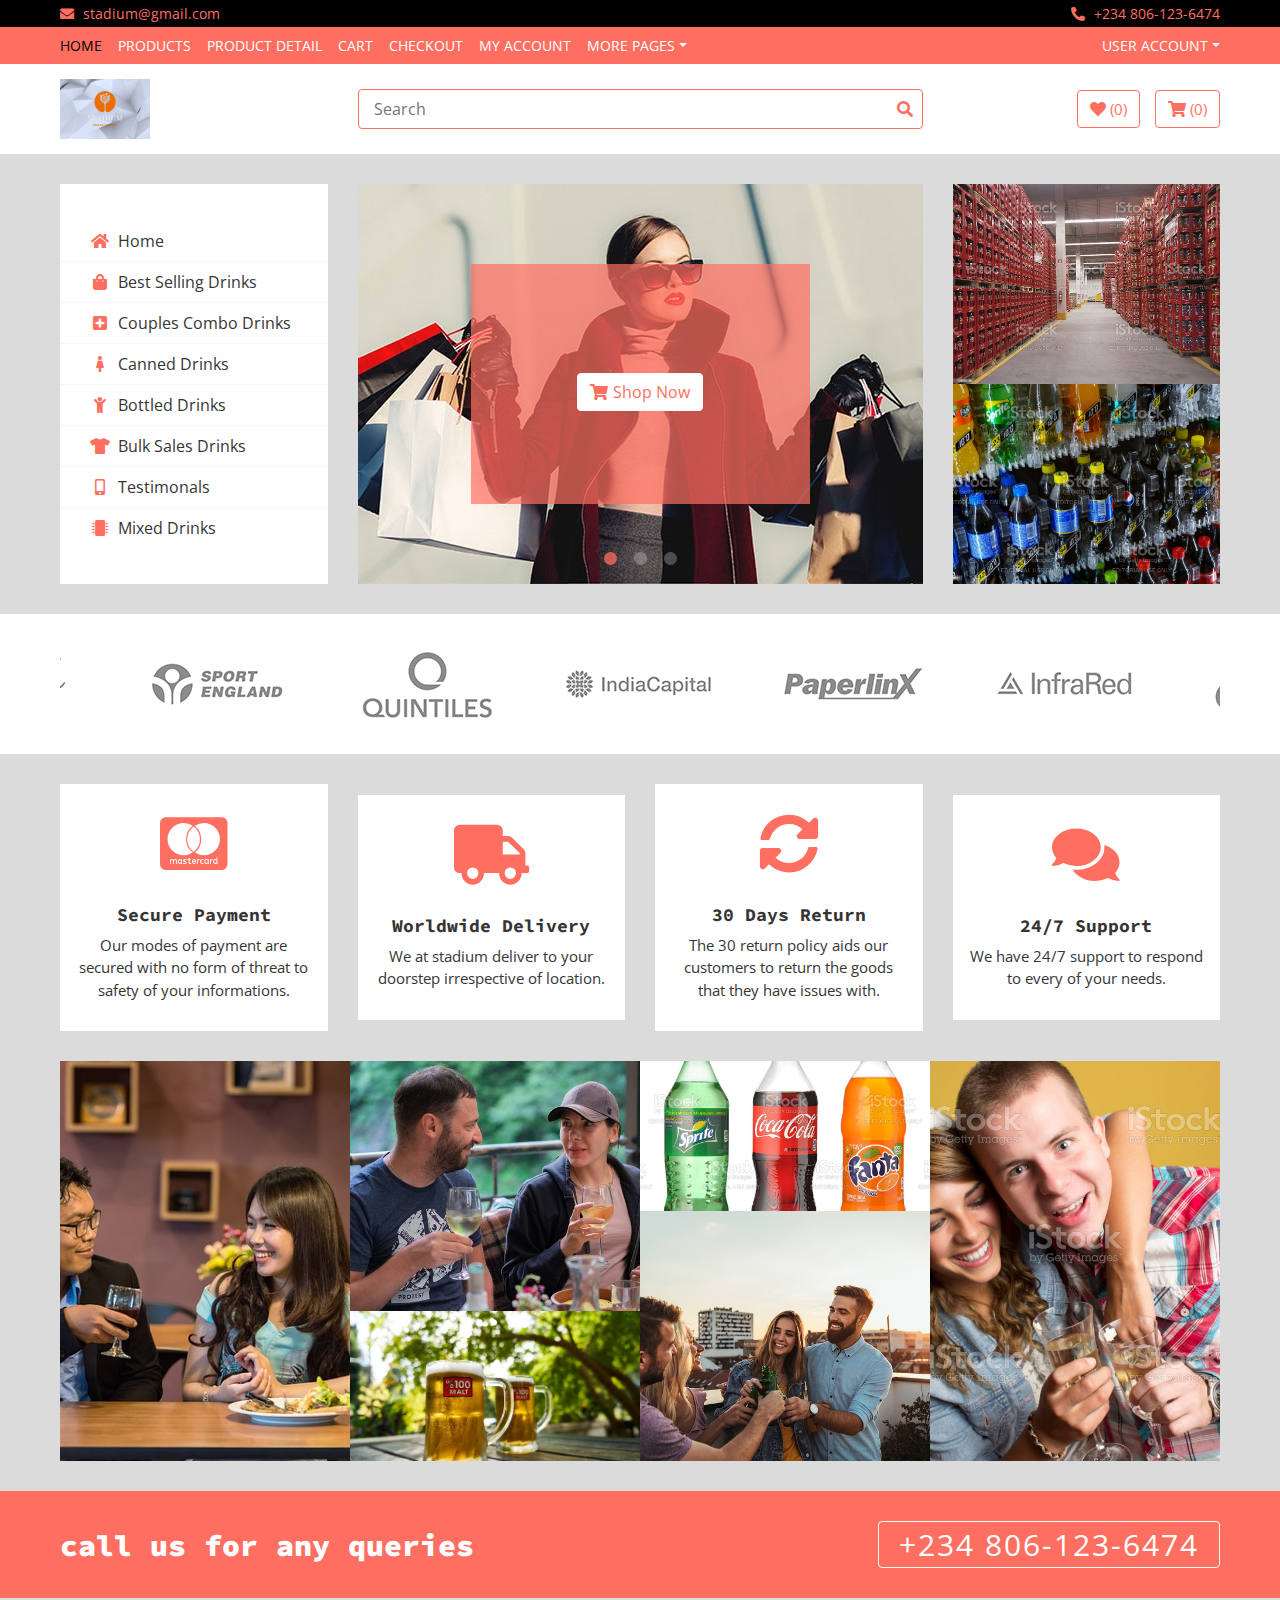
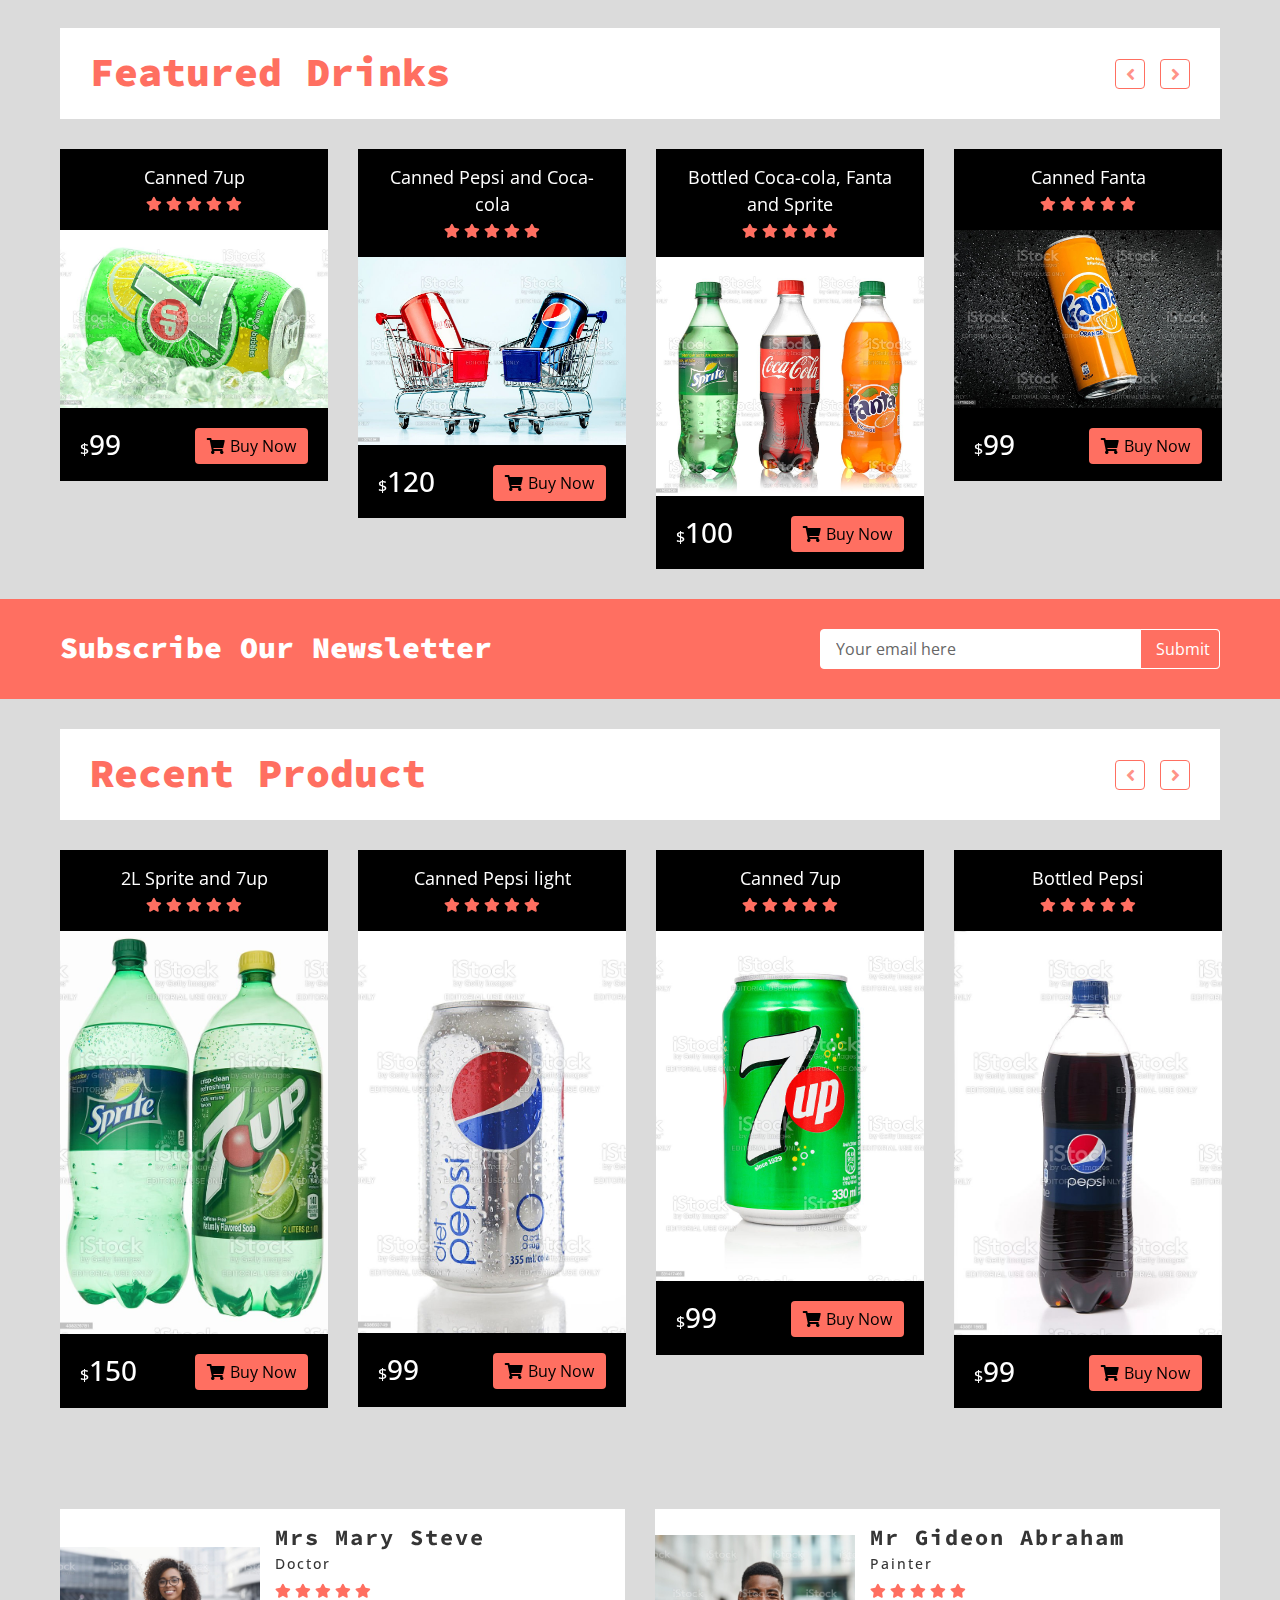
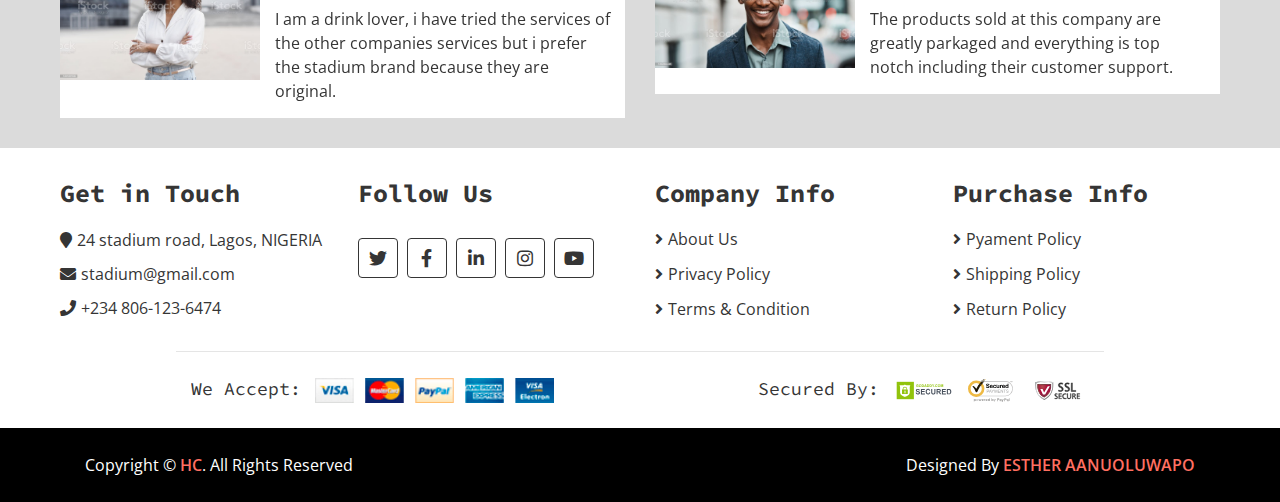
<file: index.html>
<!DOCTYPE html>
<html lang="en">
    <head>
        <meta charset="utf-8">
        <title>STADIUM DRINKS</title>
        <meta content="width=device-width, initial-scale=1.0" name="viewport">
        <meta content="eCommerce HTML stadium drink" name="keywords">
        <meta content="eCommerce HTML stadium drink" name="description">
        <!-- Favicon -->
        <link href="img/favicon.ico" rel="icon">

        <!-- Google Fonts -->
        <link href="https://fonts.googleapis.com/css?family=Open+Sans:300,400|Source+Code+Pro:700,900&display=swap" rel="stylesheet">

        <!-- CSS Libraries -->
        <link href="https://stackpath.bootstrapcdn.com/bootstrap/4.4.1/css/bootstrap.min.css" rel="stylesheet">
        <link href="https://cdnjs.cloudflare.com/ajax/libs/font-awesome/5.10.0/css/all.min.css" rel="stylesheet">
        <link href="lib/slick/slick.css" rel="stylesheet">
        <link href="lib/slick/slick-theme.css" rel="stylesheet">

        <!-- Template Stylesheet -->
        <link href="css/style.css" rel="stylesheet">
    </head>

    <body>
        <!-- Top bar Start -->
        <div class="top-bar">
            <div class="container-fluid">
                <div class="row">
                    <div class="col-sm-6">
                        <i class="fa fa-envelope"></i>
                        stadium@gmail.com
                    </div>
                    <div class="col-sm-6">
                        <i class="fa fa-phone-alt"></i>
                        +234 806-123-6474
                    </div>
                </div>
            </div>
        </div>
        <!-- Top bar End -->
        
        <!-- Nav Bar Start -->
        <div class="nav">
            <div class="container-fluid">
                <nav class="navbar navbar-expand-md bg-dark navbar-dark">
                    <a href="#" class="navbar-brand">MENU</a>
                    <button type="button" class="navbar-toggler" data-toggle="collapse" data-target="#navbarCollapse">
                        <span class="navbar-toggler-icon"></span>
                    </button>

                    <div class="collapse navbar-collapse justify-content-between" id="navbarCollapse">
                        <div class="navbar-nav mr-auto">
                            <a href="index.html" class="nav-item nav-link active">Home</a>
                            <a href="product-list.html" class="nav-item nav-link">Products</a>
                            <a href="product-detail.html" class="nav-item nav-link">Product Detail</a>
                            <a href="cart.html" class="nav-item nav-link">Cart</a>
                            <a href="checkout.html" class="nav-item nav-link">Checkout</a>
                            <a href="my-account.html" class="nav-item nav-link">My Account</a>
                            <div class="nav-item dropdown">
                                <a href="#" class="nav-link dropdown-toggle" data-toggle="dropdown">More Pages</a>
                                <div class="dropdown-menu">
                                    <a href="wishlist.html" class="dropdown-item">Wishlist</a>
                                    <a href="login.html" class="dropdown-item">Login & Register</a>
                                    <a href="contact.html" class="dropdown-item">Contact Us</a>
                                </div>
                            </div>
                        </div>
                        <div class="navbar-nav ml-auto">
                            <div class="nav-item dropdown">
                                <a href="#" class="nav-link dropdown-toggle" data-toggle="dropdown">User Account</a>
                                <div class="dropdown-menu">
                                    <a href="#" class="dropdown-item">Login</a>
                                    <a href="#" class="dropdown-item">Register</a>
                                </div>
                            </div>
                        </div>
                    </div>
                </nav>
            </div>
        </div>
        <!-- Nav Bar End -->      
        
        <!-- Bottom Bar Start -->
        <div class="bottom-bar">
            <div class="container-fluid">
                <div class="row align-items-center">
                    <div class="col-md-3">
                        <div class="logo">
                            <a href="index.html">
                                <img src="img/logoo.png" alt="Logo">
                            </a>
                        </div>
                    </div>
                    <div class="col-md-6">
                        <div class="search">
                            <input type="text" placeholder="Search">
                            <button><i class="fa fa-search"></i></button>
                        </div>
                    </div>
                    <div class="col-md-3">
                        <div class="user">
                            <a href="wishlist.html" class="btn wishlist">
                                <i class="fa fa-heart"></i>
                                <span>(0)</span>
                            </a>
                            <a href="cart.html" class="btn cart">
                                <i class="fa fa-shopping-cart"></i>
                                <span>(0)</span>
                            </a>
                        </div>
                    </div>
                </div>
            </div>
        </div>
        <!-- Bottom Bar End -->       
        
        <!-- Main Slider Start -->
        <div class="header">
            <div class="container-fluid">
                <div class="row">
                    <div class="col-md-3">
                        <nav class="navbar bg-light">
                            <ul class="navbar-nav">
                                <li class="nav-item">
                                    <a class="nav-link" href="#"><i class="fa fa-home"></i>Home</a>
                                </li>
                                <li class="nav-item">
                                    <a class="nav-link" href="#"><i class="fa fa-shopping-bag"></i>Best Selling Drinks</a>
                                </li>
                                <li class="nav-item">
                                    <a class="nav-link" href="#"><i class="fa fa-plus-square"></i>Couples Combo Drinks</a>
                                </li>
                                <li class="nav-item">
                                    <a class="nav-link" href="#"><i class="fa fa-female"></i>Canned Drinks</a>
                                </li>
                                <li class="nav-item">
                                    <a class="nav-link" href="#"><i class="fa fa-child"></i>Bottled Drinks</a>
                                </li>
                                <li class="nav-item">
                                    <a class="nav-link" href="#"><i class="fa fa-tshirt"></i>Bulk Sales Drinks</a>
                                </li>
                                <li class="nav-item">
                                    <a class="nav-link" href="#"><i class="fa fa-mobile-alt"></i>Testimonals</a>
                                </li>
                                <li class="nav-item">
                                    <a class="nav-link" href="#"><i class="fa fa-microchip"></i>Mixed Drinks</a>
                                </li>
                            </ul>
                        </nav>
                    </div>
                    <div class="col-md-6">
                        <div class="header-slider normal-slider">
                            <div class="header-slider-item">
                                <img src="img/slider-1.jpg" alt="Slider Image" />
                                <div class="header-slider-caption">
                                    <p></p>
                                    <a class="btn" href=""><i class="fa fa-shopping-cart"></i>Shop Now</a>
                                </div>
                            </div>
                            <div class="header-slider-item">
                                <img src="img/slider-2.jpg" alt="Slider Image" />
                                <div class="header-slider-caption">
                                    <p></p>
                                    <a class="btn" href=""><i class="fa fa-shopping-cart"></i>Shop Now</a>
                                </div>
                            </div>
                            <div class="header-slider-item">
                                <img src="img/slider-3.jpg" alt="Slider Image" />
                                <div class="header-slider-caption">
                                    <p></p>
                                    <a class="btn" href=""><i class="fa fa-shopping-cart"></i>Shop Now</a>
                                </div>
                            </div>
                        </div>
                    </div>
                    <div class="col-md-3">
                        <div class="header-img">
                            <div class="img-item">
                                <img src="img/category-1.jpg" />
                                <a class="img-text" href="">
                                    <p>A picture of the store</p>
                                </a>
                            </div>
                            <div class="img-item">
                                <img src="img/category-2.jpg" />
                                <a class="img-text" href="">
                                    <p>Some Chilled drinks</p>
                                </a>
                            </div>
                        </div>
                    </div>
                </div>
            </div>
        </div>
        <!-- Main Slider End -->      
        
        <!-- Brand Start -->
        <div class="brand">
            <div class="container-fluid">
                <div class="brand-slider">
                    <div class="brand-item"><img src="img/brand-1.png" alt=""></div>
                    <div class="brand-item"><img src="img/brand-2.png" alt=""></div>
                    <div class="brand-item"><img src="img/brand-3.png" alt=""></div>
                    <div class="brand-item"><img src="img/brand-4.png" alt=""></div>
                    <div class="brand-item"><img src="img/brand-5.png" alt=""></div>
                    <div class="brand-item"><img src="img/brand-6.png" alt=""></div>
                </div>
            </div>
        </div>
        <!-- Brand End -->      
        
        <!-- Feature Start-->
        <div class="feature">
            <div class="container-fluid">
                <div class="row align-items-center">
                    <div class="col-lg-3 col-md-6 feature-col">
                        <div class="feature-content">
                            <i class="fab fa-cc-mastercard"></i>
                            <h2>Secure Payment</h2>
                            <p>
                                Our modes of payment are secured with no form of threat to safety of your informations.
                            </p>
                        </div>
                    </div>
                    <div class="col-lg-3 col-md-6 feature-col">
                        <div class="feature-content">
                            <i class="fa fa-truck"></i>
                            <h2>Worldwide Delivery</h2>
                            <p>
                                We at stadium deliver to your doorstep irrespective of location.  
                            </p>
                        </div>
                    </div>
                    <div class="col-lg-3 col-md-6 feature-col">
                        <div class="feature-content">
                            <i class="fa fa-sync-alt"></i>
                            <h2>30 Days Return</h2>
                            <p>
                            The 30 return policy aids our customers to return the goods that they have issues with.   
                            </p>
                        </div>
                    </div>
                    <div class="col-lg-3 col-md-6 feature-col">
                        <div class="feature-content">
                            <i class="fa fa-comments"></i>
                            <h2>24/7 Support</h2>
                            <p>
                                We have 24/7 support to respond to every of your needs.
                            </p>
                        </div>
                    </div>
                </div>
            </div>
        </div>
        <!-- Feature End-->      
        
        <!-- Category Start-->
        <div class="category">
            <div class="container-fluid">
                <div class="row">
                    <div class="col-md-3">
                        <div class="category-item ch-400">
                            <img src="img/category-3.jpg" />
                            <a class="category-name" href="">
                                <p>Couples having some fun time</p>
                            </a>
                        </div>
                    </div>
                    <div class="col-md-3">
                        <div class="category-item ch-250">
                            <img src="img/category-4.jpg" />
                            <a class="category-name" href="">
                                <p>Couples on a date</p>
                            </a>
                        </div>
                        <div class="category-item ch-150">
                            <img src="img/category-5.jpg" />
                            <a class="category-name" href="">
                                <p>Some fresh drinks in cup</p>
                            </a>
                        </div>
                    </div>
                    <div class="col-md-3">
                        <div class="category-item ch-150">
                            <img src="img/category-6.jpg" />
                            <a class="category-name" href="">
                                <p>Bottled coke, fanta and sprite</p>
                            </a>
                        </div>
                        <div class="category-item ch-250">
                            <img src="img/category-7.jpg" />
                            <a class="category-name" href="">
                                <p>Couples and friends hangout</p>
                            </a>
                        </div>
                    </div>
                    <div class="col-md-3">
                        <div class="category-item ch-400">
                            <img src="img/category-8.jpg" />
                            <a class="category-name" href="">
                                <p>Couples celebrating christmas with chilled drinks</p>
                            </a>
                        </div>
                    </div>
                </div>
            </div>
        </div>
        <!-- Category End-->       
        
        <!-- Call to Action Start -->
        <div class="call-to-action">
            <div class="container-fluid">
                <div class="row align-items-center">
                    <div class="col-md-6">
                        <h1>call us for any queries</h1>
                    </div>
                    <div class="col-md-6">
                        <a href="tel:08061236474">+234 806-123-6474</a>
                    </div>
                </div>
            </div>
        </div>
        <!-- Call to Action End -->       
        
        <!-- Featured Product Start -->
        <div class="featured-product product">
            <div class="container-fluid">
                <div class="section-header">
                    <h1>Featured Drinks</h1>
                </div>
                <div class="row align-items-center product-slider product-slider-4">
                    <div class="col-lg-3">
                        <div class="product-item">
                            <div class="product-title">
                                <a href="#">Canned 7up</a>
                                <div class="ratting">
                                    <i class="fa fa-star"></i>
                                    <i class="fa fa-star"></i>
                                    <i class="fa fa-star"></i>
                                    <i class="fa fa-star"></i>
                                    <i class="fa fa-star"></i>
                                </div>
                            </div>
                            <div class="product-image">
                                <a href="product-detail.html">
                                    <img src="img/product-1.jpg" alt="Product Image">
                                </a>
                                <div class="product-action">
                                    <a href="#"><i class="fa fa-cart-plus"></i></a>
                                    <a href="#"><i class="fa fa-heart"></i></a>
                                    <a href="#"><i class="fa fa-search"></i></a>
                                </div>
                            </div>
                            <div class="product-price">
                                <h3><span>$</span>99</h3>
                                <a class="btn" href=""><i class="fa fa-shopping-cart"></i>Buy Now</a>
                            </div>
                        </div>
                    </div>
                    <div class="col-lg-3">
                        <div class="product-item">
                            <div class="product-title">
                                <a href="#">Canned Pepsi and Coca-cola</a>
                                <div class="ratting">
                                    <i class="fa fa-star"></i>
                                    <i class="fa fa-star"></i>
                                    <i class="fa fa-star"></i>
                                    <i class="fa fa-star"></i>
                                    <i class="fa fa-star"></i>
                                </div>
                            </div>
                            <div class="product-image">
                                <a href="product-detail.html">
                                    <img src="img/product-2.jpg" alt="Product Image">
                                </a>
                                <div class="product-action">
                                    <a href="#"><i class="fa fa-cart-plus"></i></a>
                                    <a href="#"><i class="fa fa-heart"></i></a>
                                    <a href="#"><i class="fa fa-search"></i></a>
                                </div>
                            </div>
                            <div class="product-price">
                                <h3><span>$</span>120</h3>
                                <a class="btn" href=""><i class="fa fa-shopping-cart"></i>Buy Now</a>
                            </div>
                        </div>
                    </div>
                    <div class="col-lg-3">
                        <div class="product-item">
                            <div class="product-title">
                                <a href="#">Bottled Coca-cola, Fanta and Sprite</a>
                                <div class="ratting">
                                    <i class="fa fa-star"></i>
                                    <i class="fa fa-star"></i>
                                    <i class="fa fa-star"></i>
                                    <i class="fa fa-star"></i>
                                    <i class="fa fa-star"></i>
                                </div>
                            </div>
                            <div class="product-image">
                                <a href="product-detail.html">
                                    <img src="img/category-6.jpg" alt="Product Image">
                                </a>
                                <div class="product-action">
                                    <a href="#"><i class="fa fa-cart-plus"></i></a>
                                    <a href="#"><i class="fa fa-heart"></i></a>
                                    <a href="#"><i class="fa fa-search"></i></a>
                                </div>
                            </div>
                            <div class="product-price">
                                <h3><span>$</span>100</h3>
                                <a class="btn" href=""><i class="fa fa-shopping-cart"></i>Buy Now</a>
                            </div>
                        </div>
                    </div>
                    <div class="col-lg-3">
                        <div class="product-item">
                            <div class="product-title">
                                <a href="#">Canned Fanta</a>
                                <div class="ratting">
                                    <i class="fa fa-star"></i>
                                    <i class="fa fa-star"></i>
                                    <i class="fa fa-star"></i>
                                    <i class="fa fa-star"></i>
                                    <i class="fa fa-star"></i>
                                </div>
                            </div>
                            <div class="product-image">
                                <a href="product-detail.html">
                                    <img src="img/product-4.jpg" alt="Product Image">
                                </a>
                                <div class="product-action">
                                    <a href="#"><i class="fa fa-cart-plus"></i></a>
                                    <a href="#"><i class="fa fa-heart"></i></a>
                                    <a href="#"><i class="fa fa-search"></i></a>
                                </div>
                            </div>
                            <div class="product-price">
                                <h3><span>$</span>99</h3>
                                <a class="btn" href=""><i class="fa fa-shopping-cart"></i>Buy Now</a>
                            </div>
                        </div>
                    </div>
                    <div class="col-lg-3">
                        <div class="product-item">
                            <div class="product-title">
                                <a href="#">Bottled and Canned Coca-cola</a>
                                <div class="ratting">
                                    <i class="fa fa-star"></i>
                                    <i class="fa fa-star"></i>
                                    <i class="fa fa-star"></i>
                                    <i class="fa fa-star"></i>
                                    <i class="fa fa-star"></i>
                                </div>
                            </div>
                            <div class="product-image">
                                <a href="product-detail.html">
                                    <img src="img/product-5.jpg" alt="Product Image">
                                </a>
                                <div class="product-action">
                                    <a href="#"><i class="fa fa-cart-plus"></i></a>
                                    <a href="#"><i class="fa fa-heart"></i></a>
                                    <a href="#"><i class="fa fa-search"></i></a>
                                </div>
                            </div>
                            <div class="product-price">
                                <h3><span>$</span>150</h3>
                                <a class="btn" href=""><i class="fa fa-shopping-cart"></i>Buy Now</a>
                            </div>
                        </div>
                    </div>
                </div>
            </div>
        </div>
        <!-- Featured Product End -->       
        
        <!-- Newsletter Start -->
        <div class="newsletter">
            <div class="container-fluid">
                <div class="row">
                    <div class="col-md-6">
                        <h1>Subscribe Our Newsletter</h1>
                    </div>
                    <div class="col-md-6">
                        <div class="form">
                            <input type="email" value="Your email here">
                            <button>Submit</button>
                        </div>
                    </div>
                </div>
            </div>
        </div>
        <!-- Newsletter End -->        
        
        <!-- Recent Product Start -->
        <div class="recent-product product">
            <div class="container-fluid">
                <div class="section-header">
                    <h1>Recent Product</h1>
                </div>
                <div class="row align-items-center product-slider product-slider-4">
                    <div class="col-lg-3">
                        <div class="product-item">
                            <div class="product-title">
                                <a href="#">2L Sprite and 7up</a>
                                <div class="ratting">
                                    <i class="fa fa-star"></i>
                                    <i class="fa fa-star"></i>
                                    <i class="fa fa-star"></i>
                                    <i class="fa fa-star"></i>
                                    <i class="fa fa-star"></i>
                                </div>
                            </div>
                            <div class="product-image">
                                <a href="product-detail.html">
                                    <img src="img/product-6.jpg" alt="Product Image">
                                </a>
                                <div class="product-action">
                                    <a href="#"><i class="fa fa-cart-plus"></i></a>
                                    <a href="#"><i class="fa fa-heart"></i></a>
                                    <a href="#"><i class="fa fa-search"></i></a>
                                </div>
                            </div>
                            <div class="product-price">
                                <h3><span>$</span>150</h3>
                                <a class="btn" href=""><i class="fa fa-shopping-cart"></i>Buy Now</a>
                            </div>
                        </div>
                    </div>
                    <div class="col-lg-3">
                        <div class="product-item">
                            <div class="product-title">
                                <a href="#">Canned Pepsi light</a>
                                <div class="ratting">
                                    <i class="fa fa-star"></i>
                                    <i class="fa fa-star"></i>
                                    <i class="fa fa-star"></i>
                                    <i class="fa fa-star"></i>
                                    <i class="fa fa-star"></i>
                                </div>
                            </div>
                            <div class="product-image">
                                <a href="product-detail.html">
                                    <img src="img/product-7.jpg" alt="Product Image">
                                </a>
                                <div class="product-action">
                                    <a href="#"><i class="fa fa-cart-plus"></i></a>
                                    <a href="#"><i class="fa fa-heart"></i></a>
                                    <a href="#"><i class="fa fa-search"></i></a>
                                </div>
                            </div>
                            <div class="product-price">
                                <h3><span>$</span>99</h3>
                                <a class="btn" href=""><i class="fa fa-shopping-cart"></i>Buy Now</a>
                            </div>
                        </div>
                    </div>
                    <div class="col-lg-3">
                        <div class="product-item">
                            <div class="product-title">
                                <a href="#">Canned 7up</a>
                                <div class="ratting">
                                    <i class="fa fa-star"></i>
                                    <i class="fa fa-star"></i>
                                    <i class="fa fa-star"></i>
                                    <i class="fa fa-star"></i>
                                    <i class="fa fa-star"></i>
                                </div>
                            </div>
                            <div class="product-image">
                                <a href="product-detail.html">
                                    <img src="img/product-8.jpg" alt="Product Image">
                                </a>
                                <div class="product-action">
                                    <a href="#"><i class="fa fa-cart-plus"></i></a>
                                    <a href="#"><i class="fa fa-heart"></i></a>
                                    <a href="#"><i class="fa fa-search"></i></a>
                                </div>
                            </div>
                            <div class="product-price">
                                <h3><span>$</span>99</h3>
                                <a class="btn" href=""><i class="fa fa-shopping-cart"></i>Buy Now</a>
                            </div>
                        </div>
                    </div>
                    <div class="col-lg-3">
                        <div class="product-item">
                            <div class="product-title">
                                <a href="#">Bottled Pepsi</a>
                                <div class="ratting">
                                    <i class="fa fa-star"></i>
                                    <i class="fa fa-star"></i>
                                    <i class="fa fa-star"></i>
                                    <i class="fa fa-star"></i>
                                    <i class="fa fa-star"></i>
                                </div>
                            </div>
                            <div class="product-image">
                                <a href="product-detail.html">
                                    <img src="img/product-3.jpg" alt="Product Image">
                                </a>
                                <div class="product-action">
                                    <a href="#"><i class="fa fa-cart-plus"></i></a>
                                    <a href="#"><i class="fa fa-heart"></i></a>
                                    <a href="#"><i class="fa fa-search"></i></a>
                                </div>
                            </div>
                            <div class="product-price">
                                <h3><span>$</span>99</h3>
                                <a class="btn" href=""><i class="fa fa-shopping-cart"></i>Buy Now</a>
                            </div>
                        </div>
                    </div>
                    <div class="col-lg-3">
                        <div class="product-item">
                            <div class="product-title">
                                <a href="#">Bottled 7up</a>
                                <div class="ratting">
                                    <i class="fa fa-star"></i>
                                    <i class="fa fa-star"></i>
                                    <i class="fa fa-star"></i>
                                    <i class="fa fa-star"></i>
                                    <i class="fa fa-star"></i>
                                </div>
                            </div>
                            <div class="product-image">
                                <a href="product-detail.html">
                                    <img src="img/product-10.jpg" alt="Product Image">
                                </a>
                                <div class="product-action">
                                    <a href="#"><i class="fa fa-cart-plus"></i></a>
                                    <a href="#"><i class="fa fa-heart"></i></a>
                                    <a href="#"><i class="fa fa-search"></i></a>
                                </div>
                            </div>
                            <div class="product-price">
                                <h3><span>$</span>99</h3>
                                <a class="btn" href=""><i class="fa fa-shopping-cart"></i>Buy Now</a>
                            </div>
                        </div>
                    </div>
                </div>
            </div>
        </div>
        <!-- Recent Product End -->
        
        <!-- Review Start -->
        <div class="review">
            <div class="container-fluid">
                <div class="row align-items-center review-slider normal-slider">
                    <div class="col-md-6">
                        <div class="review-slider-item">
                            <div class="review-img">
                                <img src="img/review-1.jpg" alt="Image">
                            </div>
                            <div class="review-text">
                                <h2>Mrs Mary Steve</h2>
                                <h3>Doctor</h3>
                                <div class="ratting">
                                    <i class="fa fa-star"></i>
                                    <i class="fa fa-star"></i>
                                    <i class="fa fa-star"></i>
                                    <i class="fa fa-star"></i>
                                    <i class="fa fa-star"></i>
                                </div>
                                <p>
                                    I am a drink lover, i have tried the services of the other companies services but i prefer the stadium brand because they are original.
                                </p>
                            </div>
                        </div>
                    </div>
                    <div class="col-md-6">
                        <div class="review-slider-item">
                            <div class="review-img">
                                <img src="img/review-2.jpg" alt="Image">
                            </div>
                            <div class="review-text">
                                <h2>Mr Gideon Abraham</h2>
                                <h3>Painter</h3>
                                <div class="ratting">
                                    <i class="fa fa-star"></i>
                                    <i class="fa fa-star"></i>
                                    <i class="fa fa-star"></i>
                                    <i class="fa fa-star"></i>
                                    <i class="fa fa-star"></i>
                                </div>
                                <p>
                                    The products sold at this company are greatly parkaged and everything is top notch including their customer support.
                                </p>
                            </div>
                        </div>
                    </div>
                    <div class="col-md-6">
                        <div class="review-slider-item">
                            <div class="review-img">
                                <img src="img/review-3.jpg" alt="Image">
                            </div>
                            <div class="review-text">
                                <h2> Mrs Elizabeth Junior</h2>
                                <h3>Architect</h3>
                                <div class="ratting">
                                    <i class="fa fa-star"></i>
                                    <i class="fa fa-star"></i>
                                    <i class="fa fa-star"></i>
                                    <i class="fa fa-star"></i>
                                    <i class="fa fa-star"></i>
                                </div>
                                <p>
                                    Personally, i love stadium because they are reliable and trustwothy. My family and i will continue to order from stadium. 
                                </p>
                            </div>
                        </div>
                    </div>
                </div>
            </div>
        </div>
        <!-- Review End -->        
        
        <!-- Footer Start -->
        <div class="footer">
            <div class="container-fluid">
                <div class="row">
                    <div class="col-lg-3 col-md-6">
                        <div class="footer-widget">
                            <h2>Get in Touch</h2>
                            <div class="contact-info">
                                <p><i class="fa fa-map-marker"></i>24 stadium road, Lagos, NIGERIA</p>
                                <p><i class="fa fa-envelope"></i>stadium@gmail.com</p>
                                <p><i class="fa fa-phone"></i>+234 806-123-6474</p>
                            </div>
                        </div>
                    </div>
                    
                    <div class="col-lg-3 col-md-6">
                        <div class="footer-widget">
                            <h2>Follow Us</h2>
                            <div class="contact-info">
                                <div class="social">
                                    <a href=""><i class="fab fa-twitter"></i></a>
                                    <a href=""><i class="fab fa-facebook-f"></i></a>
                                    <a href=""><i class="fab fa-linkedin-in"></i></a>
                                    <a href=""><i class="fab fa-instagram"></i></a>
                                    <a href=""><i class="fab fa-youtube"></i></a>
                                </div>
                            </div>
                        </div>
                    </div>

                    <div class="col-lg-3 col-md-6">
                        <div class="footer-widget">
                            <h2>Company Info</h2>
                            <ul>
                                <li><a href="#">About Us</a></li>
                                <li><a href="#">Privacy Policy</a></li>
                                <li><a href="#">Terms & Condition</a></li>
                            </ul>
                        </div>
                    </div>

                    <div class="col-lg-3 col-md-6">
                        <div class="footer-widget">
                            <h2>Purchase Info</h2>
                            <ul>
                                <li><a href="#">Pyament Policy</a></li>
                                <li><a href="#">Shipping Policy</a></li>
                                <li><a href="#">Return Policy</a></li>
                            </ul>
                        </div>
                    </div>
                </div>
                
                <div class="row payment align-items-center">
                    <div class="col-md-6">
                        <div class="payment-method">
                            <h2>We Accept:</h2>
                            <img src="img/payment-method.png" alt="Payment Method" />
                        </div>
                    </div>
                    <div class="col-md-6">
                        <div class="payment-security">
                            <h2>Secured By:</h2>
                            <img src="img/godaddy.svg" alt="Payment Security" />
                            <img src="img/norton.svg" alt="Payment Security" />
                            <img src="img/ssl.svg" alt="Payment Security" />
                        </div>
                    </div>
                </div>
            </div>
        </div>
        <!-- Footer End -->
        
        <!-- Footer Bottom Start -->
        <div class="footer-bottom">
            <div class="container">
                <div class="row">
                    <div class="col-md-6 copyright">
                        <p>Copyright &copy; <a href="https://htmlcodex.com">HC</a>. All Rights Reserved</p>
                    </div>

                    <div class="col-md-6 template-by">
                        <p>Designed By <a href="https://htmlcodex.com">ESTHER AANUOLUWAPO</a></p>
                    </div>
                </div>
            </div>
        </div>
        <!-- Footer Bottom End -->       
        
        <!-- Back to Top -->
        <a href="#" class="back-to-top"><i class="fa fa-chevron-up"></i></a>
        
        <!-- JavaScript Libraries -->
        <script src="https://code.jquery.com/jquery-3.4.1.min.js"></script>
        <script src="https://stackpath.bootstrapcdn.com/bootstrap/4.4.1/js/bootstrap.bundle.min.js"></script>
        <script src="lib/easing/easing.min.js"></script>
        <script src="lib/slick/slick.min.js"></script>
        
        <!-- Template Javascript -->
        <script src="js/main.js"></script>
    </body>
</html>
</file>
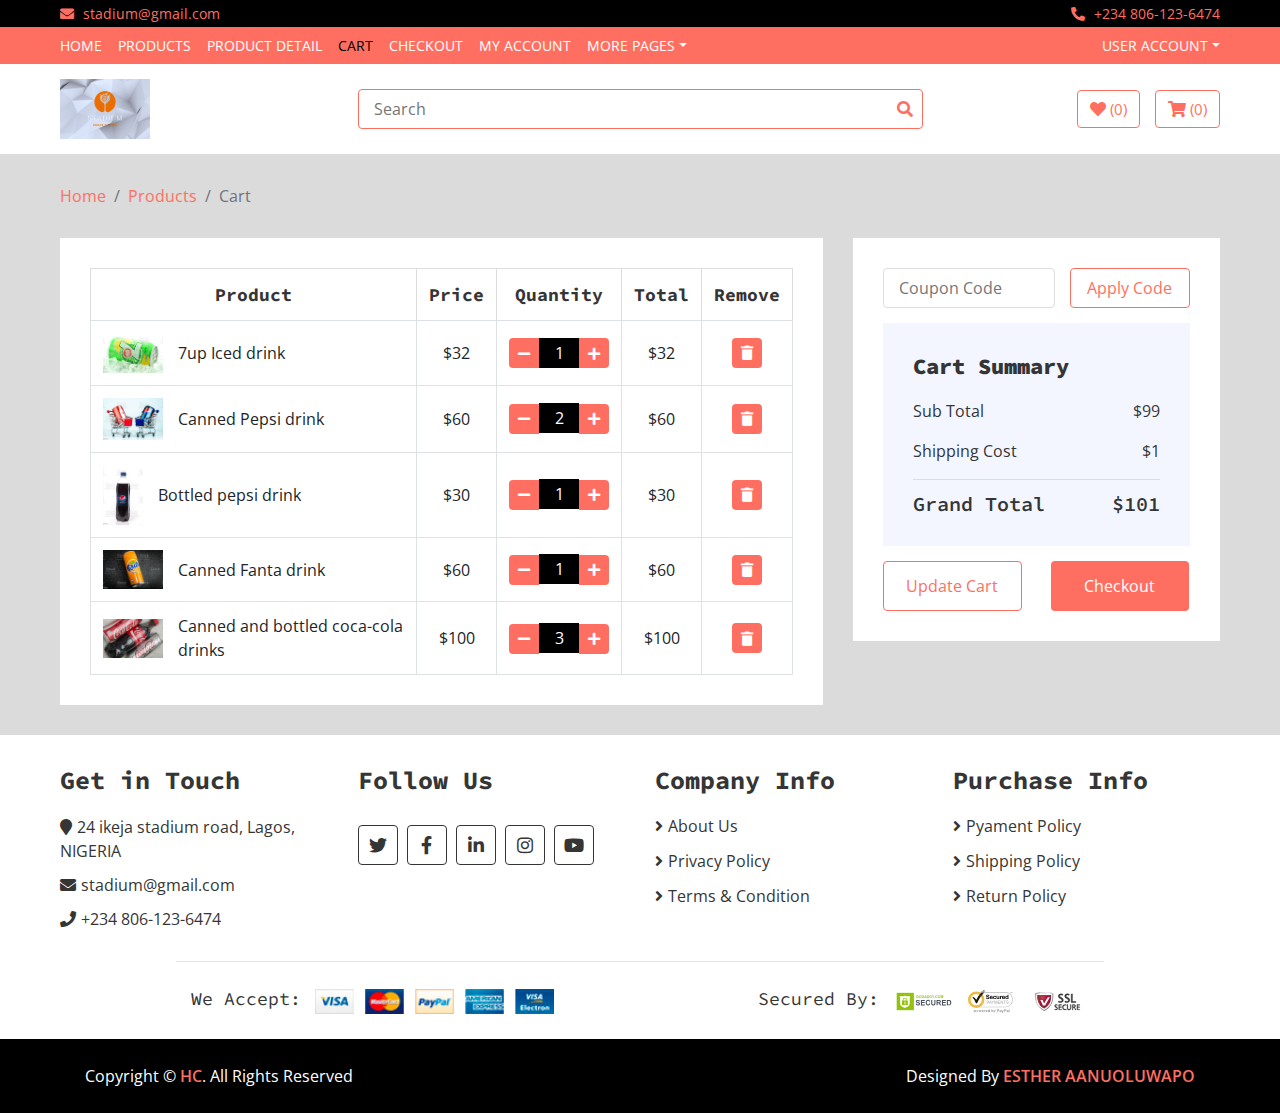
<file: cart.html>
<!DOCTYPE html>
<html lang="en">
    <head>
        <meta charset="utf-8">
        <title>STADIUM DRINKS</title>
        <meta content="width=device-width, initial-scale=1.0" name="viewport">
        <meta content="eCommerce HTML stadium drink" name="keywords">
        <meta content="eCommerce HTML stadium drink" name="description">

        <!-- Favicon -->
        <link href="img/favicon.ico" rel="icon">

        <!-- Google Fonts -->
        <link href="https://fonts.googleapis.com/css?family=Open+Sans:300,400|Source+Code+Pro:700,900&display=swap" rel="stylesheet">

        <!-- CSS Libraries -->
        <link href="https://stackpath.bootstrapcdn.com/bootstrap/4.4.1/css/bootstrap.min.css" rel="stylesheet">
        <link href="https://cdnjs.cloudflare.com/ajax/libs/font-awesome/5.10.0/css/all.min.css" rel="stylesheet">
        <link href="lib/slick/slick.css" rel="stylesheet">
        <link href="lib/slick/slick-theme.css" rel="stylesheet">

        <!-- Template Stylesheet -->
        <link href="css/style.css" rel="stylesheet">
    </head>

    <body>
        <!-- Top bar Start -->
        <div class="top-bar">
            <div class="container-fluid">
                <div class="row">
                    <div class="col-sm-6">
                        <i class="fa fa-envelope"></i>
                        stadium@gmail.com
                    </div>
                    <div class="col-sm-6">
                        <i class="fa fa-phone-alt"></i>
                        +234 806-123-6474
                    </div>
                </div>
            </div>
        </div>
        <!-- Top bar End -->
        
        <!-- Nav Bar Start -->
        <div class="nav">
            <div class="container-fluid">
                <nav class="navbar navbar-expand-md bg-dark navbar-dark">
                    <a href="#" class="navbar-brand">MENU</a>
                    <button type="button" class="navbar-toggler" data-toggle="collapse" data-target="#navbarCollapse">
                        <span class="navbar-toggler-icon"></span>
                    </button>

                    <div class="collapse navbar-collapse justify-content-between" id="navbarCollapse">
                        <div class="navbar-nav mr-auto">
                            <a href="index.html" class="nav-item nav-link">Home</a>
                            <a href="product-list.html" class="nav-item nav-link">Products</a>
                            <a href="product-detail.html" class="nav-item nav-link">Product Detail</a>
                            <a href="cart.html" class="nav-item nav-link active">Cart</a>
                            <a href="checkout.html" class="nav-item nav-link">Checkout</a>
                            <a href="my-account.html" class="nav-item nav-link">My Account</a>
                            <div class="nav-item dropdown">
                                <a href="#" class="nav-link dropdown-toggle" data-toggle="dropdown">More Pages</a>
                                <div class="dropdown-menu">
                                    <a href="wishlist.html" class="dropdown-item">Wishlist</a>
                                    <a href="login.html" class="dropdown-item">Login & Register</a>
                                    <a href="contact.html" class="dropdown-item">Contact Us</a>
                                </div>
                            </div>
                        </div>
                        <div class="navbar-nav ml-auto">
                            <div class="nav-item dropdown">
                                <a href="#" class="nav-link dropdown-toggle" data-toggle="dropdown">User Account</a>
                                <div class="dropdown-menu">
                                    <a href="#" class="dropdown-item">Login</a>
                                    <a href="#" class="dropdown-item">Register</a>
                                </div>
                            </div>
                        </div>
                    </div>
                </nav>
            </div>
        </div>
        <!-- Nav Bar End -->      
        
        <!-- Bottom Bar Start -->
        <div class="bottom-bar">
            <div class="container-fluid">
                <div class="row align-items-center">
                    <div class="col-md-3">
                        <div class="logo">
                            <a href="index.html">
                                <img src="img/logoo.png" alt="Logo">
                            </a>
                        </div>
                    </div>
                    <div class="col-md-6">
                        <div class="search">
                            <input type="text" placeholder="Search">
                            <button><i class="fa fa-search"></i></button>
                        </div>
                    </div>
                    <div class="col-md-3">
                        <div class="user">
                            <a href="wishlist.html" class="btn wishlist">
                                <i class="fa fa-heart"></i>
                                <span>(0)</span>
                            </a>
                            <a href="cart.html" class="btn cart">
                                <i class="fa fa-shopping-cart"></i>
                                <span>(0)</span>
                            </a>
                        </div>
                    </div>
                </div>
            </div>
        </div>
        <!-- Bottom Bar End -->
        
        <!-- Breadcrumb Start -->
        <div class="breadcrumb-wrap">
            <div class="container-fluid">
                <ul class="breadcrumb">
                    <li class="breadcrumb-item"><a href="#">Home</a></li>
                    <li class="breadcrumb-item"><a href="#">Products</a></li>
                    <li class="breadcrumb-item active">Cart</li>
                </ul>
            </div>
        </div>
        <!-- Breadcrumb End -->
        
        <!-- Cart Start -->
        <div class="cart-page">
            <div class="container-fluid">
                <div class="row">
                    <div class="col-lg-8">
                        <div class="cart-page-inner">
                            <div class="table-responsive">
                                <table class="table table-bordered">
                                    <thead class="thead-dark">
                                        <tr>
                                            <th>Product</th>
                                            <th>Price</th>
                                            <th>Quantity</th>
                                            <th>Total</th>
                                            <th>Remove</th>
                                        </tr>
                                    </thead>
                                    <tbody class="align-middle">
                                        <tr>
                                            <td>
                                                <div class="img">
                                                    <a href="#"><img src="img/product-1.jpg" alt="Image"></a>
                                                    <p>7up Iced drink</p>
                                                </div>
                                            </td>
                                            <td>$32</td>
                                            <td>
                                                <div class="qty">
                                                    <button class="btn-minus"><i class="fa fa-minus"></i></button>
                                                    <input type="text" value="1">
                                                    <button class="btn-plus"><i class="fa fa-plus"></i></button>
                                                </div>
                                            </td>
                                            <td>$32</td>
                                            <td><button><i class="fa fa-trash"></i></button></td>
                                        </tr>
                                        <tr>
                                            <td>
                                                <div class="img">
                                                    <a href="#"><img src="img/product-2.jpg" alt="Image"></a>
                                                    <p> Canned Pepsi drink</p>
                                                </div>
                                            </td>
                                            <td>$60</td>
                                            <td>
                                                <div class="qty">
                                                    <button class="btn-minus"><i class="fa fa-minus"></i></button>
                                                    <input type="text" value="2">
                                                    <button class="btn-plus"><i class="fa fa-plus"></i></button>
                                                </div>
                                            </td>
                                            <td>$60</td>
                                            <td><button><i class="fa fa-trash"></i></button></td>
                                        </tr>
                                        <tr>
                                            <td>
                                                <div class="img">
                                                    <a href="#"><img src="img/product-3.jpg" alt="Image"></a>
                                                    <p>Bottled pepsi drink</p>
                                                </div>
                                            </td>
                                            <td>$30</td>
                                            <td>
                                                <div class="qty">
                                                    <button class="btn-minus"><i class="fa fa-minus"></i></button>
                                                    <input type="text" value="1">
                                                    <button class="btn-plus"><i class="fa fa-plus"></i></button>
                                                </div>
                                            </td>
                                            <td>$30</td>
                                            <td><button><i class="fa fa-trash"></i></button></td>
                                        </tr>
                                        <tr>
                                            <td>
                                                <div class="img">
                                                    <a href="#"><img src="img/product-4.jpg" alt="Image"></a>
                                                    <p>Canned Fanta drink</p>
                                                </div>
                                            </td>
                                            <td>$60</td>
                                            <td>
                                                <div class="qty">
                                                    <button class="btn-minus"><i class="fa fa-minus"></i></button>
                                                    <input type="text" value="1">
                                                    <button class="btn-plus"><i class="fa fa-plus"></i></button>
                                                </div>
                                            </td>
                                            <td>$60</td>
                                            <td><button><i class="fa fa-trash"></i></button></td>
                                        </tr>
                                        <tr>
                                            <td>
                                                <div class="img">
                                                    <a href="#"><img src="img/product-5.jpg" alt="Image"></a>
                                                    <p>Canned and bottled coca-cola drinks</p>
                                                </div>
                                            </td>
                                            <td>$100</td>
                                            <td>
                                                <div class="qty">
                                                    <button class="btn-minus"><i class="fa fa-minus"></i></button>
                                                    <input type="text" value="3">
                                                    <button class="btn-plus"><i class="fa fa-plus"></i></button>
                                                </div>
                                            </td>
                                            <td>$100</td>
                                            <td><button><i class="fa fa-trash"></i></button></td>
                                        </tr>
                                    </tbody>
                                </table>
                            </div>
                        </div>
                    </div>
                    <div class="col-lg-4">
                        <div class="cart-page-inner">
                            <div class="row">
                                <div class="col-md-12">
                                    <div class="coupon">
                                        <input type="text" placeholder="Coupon Code">
                                        <button>Apply Code</button>
                                    </div>
                                </div>
                                <div class="col-md-12">
                                    <div class="cart-summary">
                                        <div class="cart-content">
                                            <h1>Cart Summary</h1>
                                            <p>Sub Total<span>$99</span></p>
                                            <p>Shipping Cost<span>$1</span></p>
                                            <h2>Grand Total<span>$101</span></h2>
                                        </div>
                                        <div class="cart-btn">
                                            <button>Update Cart</button>
                                            <button>Checkout</button>
                                        </div>
                                    </div>
                                </div>
                            </div>
                        </div>
                    </div>
                </div>
            </div>
        </div>
        <!-- Cart End -->
        
        <!-- Footer Start -->
        <div class="footer">
            <div class="container-fluid">
                <div class="row">
                    <div class="col-lg-3 col-md-6">
                        <div class="footer-widget">
                            <h2>Get in Touch</h2>
                            <div class="contact-info">
                                <p><i class="fa fa-map-marker"></i>24 ikeja stadium road, Lagos, NIGERIA</p>
                                <p><i class="fa fa-envelope"></i>stadium@gmail.com</p>
                                <p><i class="fa fa-phone"></i>+234 806-123-6474</p>
                            </div>
                        </div>
                    </div>
                    
                    <div class="col-lg-3 col-md-6">
                        <div class="footer-widget">
                            <h2>Follow Us</h2>
                            <div class="contact-info">
                                <div class="social">
                                    <a href=""><i class="fab fa-twitter"></i></a>
                                    <a href=""><i class="fab fa-facebook-f"></i></a>
                                    <a href=""><i class="fab fa-linkedin-in"></i></a>
                                    <a href=""><i class="fab fa-instagram"></i></a>
                                    <a href=""><i class="fab fa-youtube"></i></a>
                                </div>
                            </div>
                        </div>
                    </div>

                    <div class="col-lg-3 col-md-6">
                        <div class="footer-widget">
                            <h2>Company Info</h2>
                            <ul>
                                <li><a href="#">About Us</a></li>
                                <li><a href="#">Privacy Policy</a></li>
                                <li><a href="#">Terms & Condition</a></li>
                            </ul>
                        </div>
                    </div>

                    <div class="col-lg-3 col-md-6">
                        <div class="footer-widget">
                            <h2>Purchase Info</h2>
                            <ul>
                                <li><a href="#">Pyament Policy</a></li>
                                <li><a href="#">Shipping Policy</a></li>
                                <li><a href="#">Return Policy</a></li>
                            </ul>
                        </div>
                    </div>
                </div>
                
                <div class="row payment align-items-center">
                    <div class="col-md-6">
                        <div class="payment-method">
                            <h2>We Accept:</h2>
                            <img src="img/payment-method.png" alt="Payment Method" />
                        </div>
                    </div>
                    <div class="col-md-6">
                        <div class="payment-security">
                            <h2>Secured By:</h2>
                            <img src="img/godaddy.svg" alt="Payment Security" />
                            <img src="img/norton.svg" alt="Payment Security" />
                            <img src="img/ssl.svg" alt="Payment Security" />
                        </div>
                    </div>
                </div>
            </div>
        </div>
        <!-- Footer End -->
        
        <!-- Footer Bottom Start -->
        <div class="footer-bottom">
            <div class="container">
                <div class="row">
                    <div class="col-md-6 copyright">
                        <p>Copyright &copy; <a href="https://htmlcodex.com">HC</a>. All Rights Reserved</p>
                    </div>

                    <div class="col-md-6 template-by">
                        <p>Designed By <a href="https://htmlcodex.com">ESTHER AANUOLUWAPO</a></p>
                    </div>
                </div>
            </div>
        </div>
        <!-- Footer Bottom End -->       
        
        <!-- Back to Top -->
        <a href="#" class="back-to-top"><i class="fa fa-chevron-up"></i></a>
        
        <!-- JavaScript Libraries -->
        <script src="https://code.jquery.com/jquery-3.4.1.min.js"></script>
        <script src="https://stackpath.bootstrapcdn.com/bootstrap/4.4.1/js/bootstrap.bundle.min.js"></script>
        <script src="lib/easing/easing.min.js"></script>
        <script src="lib/slick/slick.min.js"></script>
        
        <!-- Template Javascript -->
        <script src="js/main.js"></script>
    </body>
</html>
</file>
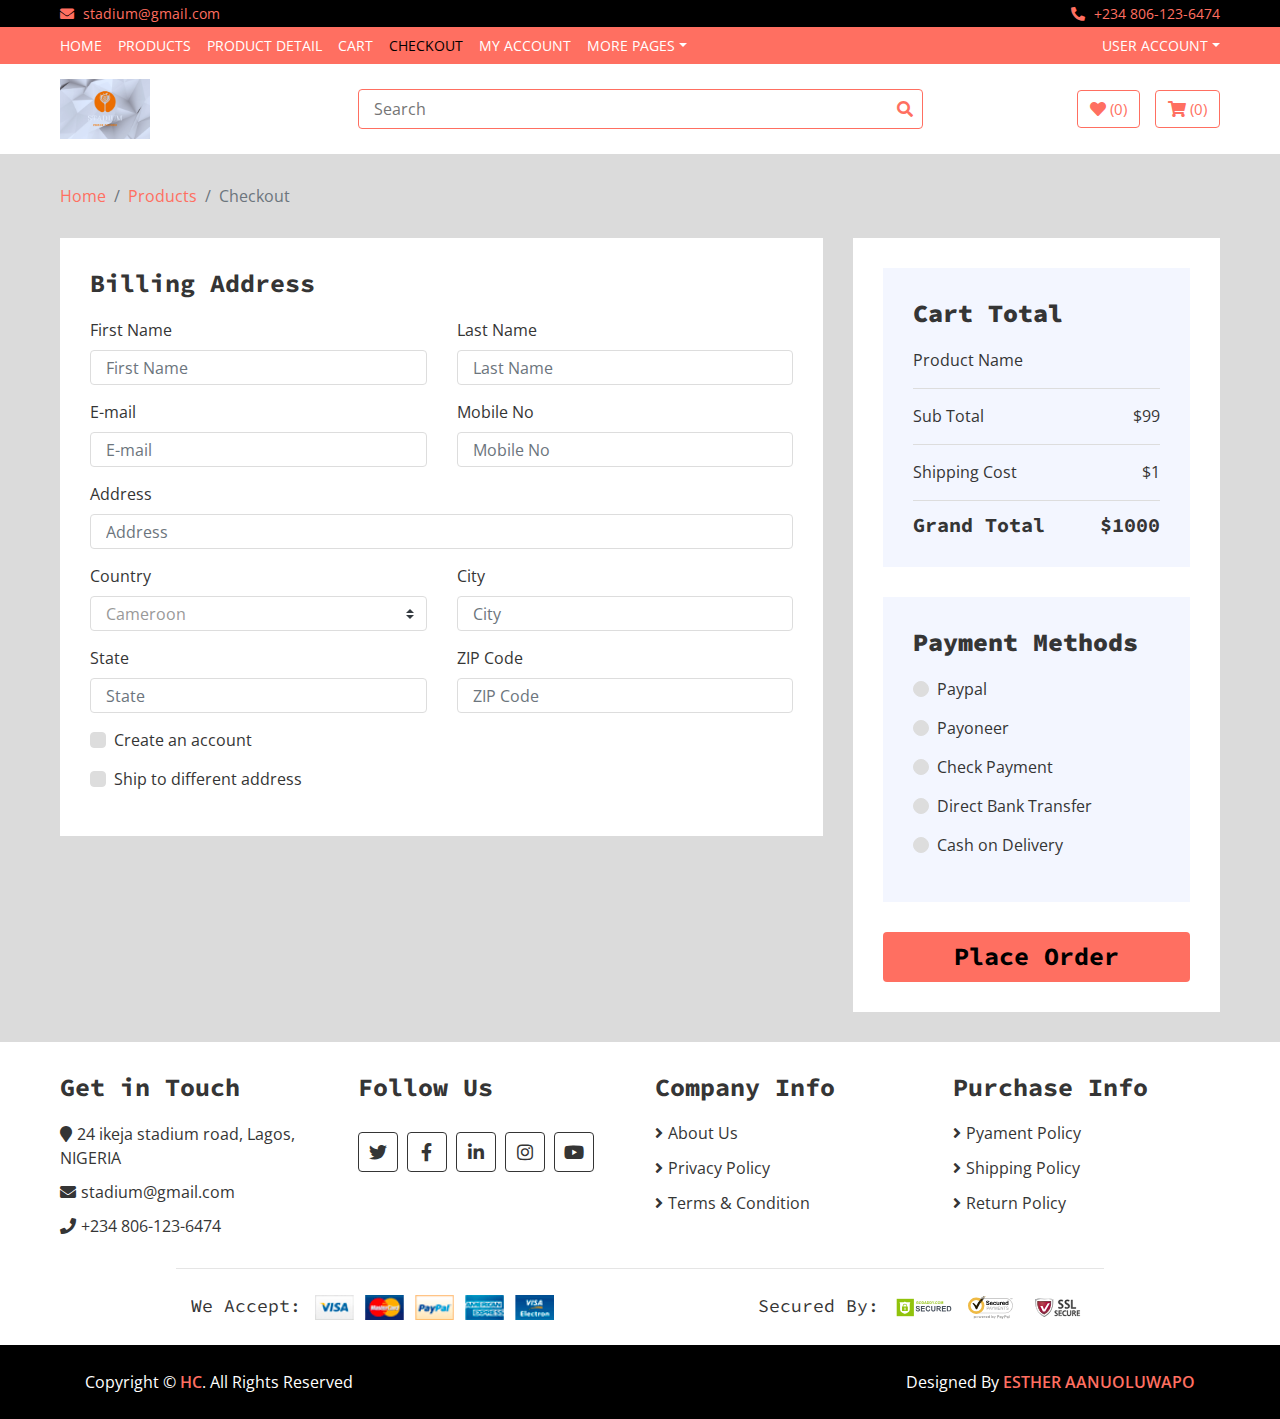
<file: checkout.html>
<!DOCTYPE html>
<html lang="en">
    <head>
        <meta charset="utf-8">
        <title>STADIUM DRINKS</title>
        <meta content="width=device-width, initial-scale=1.0" name="viewport">
        <meta content="eCommerce HTML stadium drink" name="keywords">
        <meta content="eCommerce HTML stadium drink" name="description">

        <!-- Favicon -->
        <link href="img/favicon.ico" rel="icon">

        <!-- Google Fonts -->
        <link href="https://fonts.googleapis.com/css?family=Open+Sans:300,400|Source+Code+Pro:700,900&display=swap" rel="stylesheet">

        <!-- CSS Libraries -->
        <link href="https://stackpath.bootstrapcdn.com/bootstrap/4.4.1/css/bootstrap.min.css" rel="stylesheet">
        <link href="https://cdnjs.cloudflare.com/ajax/libs/font-awesome/5.10.0/css/all.min.css" rel="stylesheet">
        <link href="lib/slick/slick.css" rel="stylesheet">
        <link href="lib/slick/slick-theme.css" rel="stylesheet">

        <!-- Template Stylesheet -->
        <link href="css/style.css" rel="stylesheet">
    </head>

    <body>
        <!-- Top bar Start -->
        <div class="top-bar">
            <div class="container-fluid">
                <div class="row">
                    <div class="col-sm-6">
                        <i class="fa fa-envelope"></i>
                        stadium@gmail.com
                    </div>
                    <div class="col-sm-6">
                        <i class="fa fa-phone-alt"></i>
                        +234 806-123-6474
                    </div>
                </div>
            </div>
        </div>
        <!-- Top bar End -->
        
        <!-- Nav Bar Start -->
        <div class="nav">
            <div class="container-fluid">
                <nav class="navbar navbar-expand-md bg-dark navbar-dark">
                    <a href="#" class="navbar-brand">MENU</a>
                    <button type="button" class="navbar-toggler" data-toggle="collapse" data-target="#navbarCollapse">
                        <span class="navbar-toggler-icon"></span>
                    </button>

                    <div class="collapse navbar-collapse justify-content-between" id="navbarCollapse">
                        <div class="navbar-nav mr-auto">
                            <a href="index.html" class="nav-item nav-link">Home</a>
                            <a href="product-list.html" class="nav-item nav-link">Products</a>
                            <a href="product-detail.html" class="nav-item nav-link">Product Detail</a>
                            <a href="cart.html" class="nav-item nav-link">Cart</a>
                            <a href="checkout.html" class="nav-item nav-link active">Checkout</a>
                            <a href="my-account.html" class="nav-item nav-link">My Account</a>
                            <div class="nav-item dropdown">
                                <a href="#" class="nav-link dropdown-toggle" data-toggle="dropdown">More Pages</a>
                                <div class="dropdown-menu">
                                    <a href="wishlist.html" class="dropdown-item">Wishlist</a>
                                    <a href="login.html" class="dropdown-item">Login & Register</a>
                                    <a href="contact.html" class="dropdown-item">Contact Us</a>
                                </div>
                            </div>
                        </div>
                        <div class="navbar-nav ml-auto">
                            <div class="nav-item dropdown">
                                <a href="#" class="nav-link dropdown-toggle" data-toggle="dropdown">User Account</a>
                                <div class="dropdown-menu">
                                    <a href="#" class="dropdown-item">Login</a>
                                    <a href="#" class="dropdown-item">Register</a>
                                </div>
                            </div>
                        </div>
                    </div>
                </nav>
            </div>
        </div>
        <!-- Nav Bar End -->      
        
        <!-- Bottom Bar Start -->
        <div class="bottom-bar">
            <div class="container-fluid">
                <div class="row align-items-center">
                    <div class="col-md-3">
                        <div class="logo">
                            <a href="index.html">
                                <img src="img/logoo.png" alt="Logo">
                            </a>
                        </div>
                    </div>
                    <div class="col-md-6">
                        <div class="search">
                            <input type="text" placeholder="Search">
                            <button><i class="fa fa-search"></i></button>
                        </div>
                    </div>
                    <div class="col-md-3">
                        <div class="user">
                            <a href="wishlist.html" class="btn wishlist">
                                <i class="fa fa-heart"></i>
                                <span>(0)</span>
                            </a>
                            <a href="cart.html" class="btn cart">
                                <i class="fa fa-shopping-cart"></i>
                                <span>(0)</span>
                            </a>
                        </div>
                    </div>
                </div>
            </div>
        </div>
        <!-- Bottom Bar End --> 
        
        <!-- Breadcrumb Start -->
        <div class="breadcrumb-wrap">
            <div class="container-fluid">
                <ul class="breadcrumb">
                    <li class="breadcrumb-item"><a href="#">Home</a></li>
                    <li class="breadcrumb-item"><a href="#">Products</a></li>
                    <li class="breadcrumb-item active">Checkout</li>
                </ul>
            </div>
        </div>
        <!-- Breadcrumb End -->
        
        <!-- Checkout Start -->
        <div class="checkout">
            <div class="container-fluid"> 
                <div class="row">
                    <div class="col-lg-8">
                        <div class="checkout-inner">
                            <div class="billing-address">
                                <h2>Billing Address</h2>
                                <div class="row">
                                    <div class="col-md-6">
                                        <label>First Name</label>
                                        <input class="form-control" type="text" placeholder="First Name">
                                    </div>
                                    <div class="col-md-6">
                                        <label>Last Name</label>
                                        <input class="form-control" type="text" placeholder="Last Name">
                                    </div>
                                    <div class="col-md-6">
                                        <label>E-mail</label>
                                        <input class="form-control" type="text" placeholder="E-mail">
                                    </div>
                                    <div class="col-md-6">
                                        <label>Mobile No</label>
                                        <input class="form-control" type="text" placeholder="Mobile No">
                                    </div>
                                    <div class="col-md-12">
                                        <label>Address</label>
                                        <input class="form-control" type="text" placeholder="Address">
                                    </div>
                                    <div class="col-md-6">
                                        <label>Country</label>
                                        <select class="custom-select">
                                            <option selected>Cameroon</option>
                                            <option>Zimbabwe</option>
                                            <option>Ghana</option>
                                            <option>Nigeria</option>
                                        </select>
                                    </div>
                                    <div class="col-md-6">
                                        <label>City</label>
                                        <input class="form-control" type="text" placeholder="City">
                                    </div>
                                    <div class="col-md-6">
                                        <label>State</label>
                                        <input class="form-control" type="text" placeholder="State">
                                    </div>
                                    <div class="col-md-6">
                                        <label>ZIP Code</label>
                                        <input class="form-control" type="text" placeholder="ZIP Code">
                                    </div>
                                    <div class="col-md-12">
                                        <div class="custom-control custom-checkbox">
                                            <input type="checkbox" class="custom-control-input" id="newaccount">
                                            <label class="custom-control-label" for="newaccount">Create an account</label>
                                        </div>
                                    </div>
                                    <div class="col-md-12">
                                        <div class="custom-control custom-checkbox">
                                            <input type="checkbox" class="custom-control-input" id="shipto">
                                            <label class="custom-control-label" for="shipto">Ship to different address</label>
                                        </div>
                                    </div>
                                </div>
                            </div>

                            <div class="shipping-address">
                                <h2>Shipping Address</h2>
                                <div class="row">
                                    <div class="col-md-6">
                                        <label>First Name</label>
                                        <input class="form-control" type="text" placeholder="First Name">
                                    </div>
                                    <div class="col-md-6">
                                        <label>Last Name"</label>
                                        <input class="form-control" type="text" placeholder="Last Name">
                                    </div>
                                    <div class="col-md-6">
                                        <label>E-mail</label>
                                        <input class="form-control" type="text" placeholder="E-mail">
                                    </div>
                                    <div class="col-md-6">
                                        <label>Mobile No</label>
                                        <input class="form-control" type="text" placeholder="Mobile No">
                                    </div>
                                    <div class="col-md-12">
                                        <label>Address</label>
                                        <input class="form-control" type="text" placeholder="Address">
                                    </div>
                                    <div class="col-md-6">
                                        <label>Country</label>
                                        <select class="custom-select">
                                            <option selected>United States</option>
                                            <option>Afghanistan</option>
                                            <option>Albania</option>
                                            <option>Algeria</option>
                                        </select>
                                    </div>
                                    <div class="col-md-6">
                                        <label>City</label>
                                        <input class="form-control" type="text" placeholder="City">
                                    </div>
                                    <div class="col-md-6">
                                        <label>State</label>
                                        <input class="form-control" type="text" placeholder="State">
                                    </div>
                                    <div class="col-md-6">
                                        <label>ZIP Code</label>
                                        <input class="form-control" type="text" placeholder="ZIP Code">
                                    </div>
                                </div>
                            </div>
                        </div>
                    </div>
                    <div class="col-lg-4">
                        <div class="checkout-inner">
                            <div class="checkout-summary">
                                <h1>Cart Total</h1>
                                <p>Product Name<span></span></p>
                                <p class="sub-total">Sub Total<span>$99</span></p>
                                <p class="ship-cost">Shipping Cost<span>$1</span></p>
                                <h2>Grand Total<span>$1000</span></h2>
                            </div>

                            <div class="checkout-payment">
                                <div class="payment-methods">
                                    <h1>Payment Methods</h1>
                                    <div class="payment-method">
                                        <div class="custom-control custom-radio">
                                            <input type="radio" class="custom-control-input" id="payment-1" name="payment">
                                            <label class="custom-control-label" for="payment-1">Paypal</label>
                                        </div>
                                        <div class="payment-content" id="payment-1-show">
                                            <p>
                                                If you have a paypal account you can go ahead with this means of payment.
                                            </p>
                                        </div>
                                    </div>
                                    <div class="payment-method">
                                        <div class="custom-control custom-radio">
                                            <input type="radio" class="custom-control-input" id="payment-2" name="payment">
                                            <label class="custom-control-label" for="payment-2">Payoneer</label>
                                        </div>
                                        <div class="payment-content" id="payment-2-show">
                                            <p>
                                                If you have a Payoneer account that's functional you can proceed to make payments.
                                            </p>
                                        </div>
                                    </div>
                                    <div class="payment-method">
                                        <div class="custom-control custom-radio">
                                            <input type="radio" class="custom-control-input" id="payment-3" name="payment">
                                            <label class="custom-control-label" for="payment-3">Check Payment</label>
                                        </div>
                                        <div class="payment-content" id="payment-3-show">
                                            <p>
                                                You can monitor the payment process through this option.
                                            </p>
                                        </div>
                                    </div>
                                    <div class="payment-method">
                                        <div class="custom-control custom-radio">
                                            <input type="radio" class="custom-control-input" id="payment-4" name="payment">
                                            <label class="custom-control-label" for="payment-4">Direct Bank Transfer</label>
                                        </div>
                                        <div class="payment-content" id="payment-4-show">
                                            <p>
                                                You can easily make payment by transfering from your local bank account.
                                            </p>
                                        </div>
                                    </div>
                                    <div class="payment-method">
                                        <div class="custom-control custom-radio">
                                            <input type="radio" class="custom-control-input" id="payment-5" name="payment">
                                            <label class="custom-control-label" for="payment-5">Cash on Delivery</label>
                                        </div>
                                        <div class="payment-content" id="payment-5-show">
                                            <p>
                                                Through this process you need not worry about payments immediately. You can eaily make payments on goods or services collection.
                                            </p>
                                        </div>
                                    </div>
                                </div>
                                <div class="checkout-btn">
                                    <button>Place Order</button>
                                </div>
                            </div>
                        </div>
                    </div>
                </div>
            </div>
        </div>
        <!-- Checkout End -->
        
        <!-- Footer Start -->
        <div class="footer">
            <div class="container-fluid">
                <div class="row">
                    <div class="col-lg-3 col-md-6">
                        <div class="footer-widget">
                            <h2>Get in Touch</h2>
                            <div class="contact-info">
                                <p><i class="fa fa-map-marker"></i>24 ikeja stadium road, Lagos, NIGERIA</p>
                                <p><i class="fa fa-envelope"></i>stadium@gmail.com</p>
                                <p><i class="fa fa-phone"></i>+234 806-123-6474</p>
                            </div>
                        </div>
                    </div>
                    
                    <div class="col-lg-3 col-md-6">
                        <div class="footer-widget">
                            <h2>Follow Us</h2>
                            <div class="contact-info">
                                <div class="social">
                                    <a href=""><i class="fab fa-twitter"></i></a>
                                    <a href=""><i class="fab fa-facebook-f"></i></a>
                                    <a href=""><i class="fab fa-linkedin-in"></i></a>
                                    <a href=""><i class="fab fa-instagram"></i></a>
                                    <a href=""><i class="fab fa-youtube"></i></a>
                                </div>
                            </div>
                        </div>
                    </div>

                    <div class="col-lg-3 col-md-6">
                        <div class="footer-widget">
                            <h2>Company Info</h2>
                            <ul>
                                <li><a href="#">About Us</a></li>
                                <li><a href="#">Privacy Policy</a></li>
                                <li><a href="#">Terms & Condition</a></li>
                            </ul>
                        </div>
                    </div>

                    <div class="col-lg-3 col-md-6">
                        <div class="footer-widget">
                            <h2>Purchase Info</h2>
                            <ul>
                                <li><a href="#">Pyament Policy</a></li>
                                <li><a href="#">Shipping Policy</a></li>
                                <li><a href="#">Return Policy</a></li>
                            </ul>
                        </div>
                    </div>
                </div>
                
                <div class="row payment align-items-center">
                    <div class="col-md-6">
                        <div class="payment-method">
                            <h2>We Accept:</h2>
                            <img src="img/payment-method.png" alt="Payment Method" />
                        </div>
                    </div>
                    <div class="col-md-6">
                        <div class="payment-security">
                            <h2>Secured By:</h2>
                            <img src="img/godaddy.svg" alt="Payment Security" />
                            <img src="img/norton.svg" alt="Payment Security" />
                            <img src="img/ssl.svg" alt="Payment Security" />
                        </div>
                    </div>
                </div>
            </div>
        </div>
        <!-- Footer End -->
        
        <!-- Footer Bottom Start -->
        <div class="footer-bottom">
            <div class="container">
                <div class="row">
                    <div class="col-md-6 copyright">
                        <p>Copyright &copy; <a href="https://htmlcodex.com">HC</a>. All Rights Reserved</p>
                    </div>

                    <div class="col-md-6 template-by">
                        <p>Designed By <a href="https://htmlcodex.com">ESTHER AANUOLUWAPO</a></p>
                    </div>
                </div>
            </div>
        </div>
        <!-- Footer Bottom End -->       
        
        <!-- Back to Top -->
        <a href="#" class="back-to-top"><i class="fa fa-chevron-up"></i></a>
        
        <!-- JavaScript Libraries -->
        <script src="https://code.jquery.com/jquery-3.4.1.min.js"></script>
        <script src="https://stackpath.bootstrapcdn.com/bootstrap/4.4.1/js/bootstrap.bundle.min.js"></script>
        <script src="lib/easing/easing.min.js"></script>
        <script src="lib/slick/slick.min.js"></script>
        
        <!-- Template Javascript -->
        <script src="js/main.js"></script>
    </body>
</html>
</file>
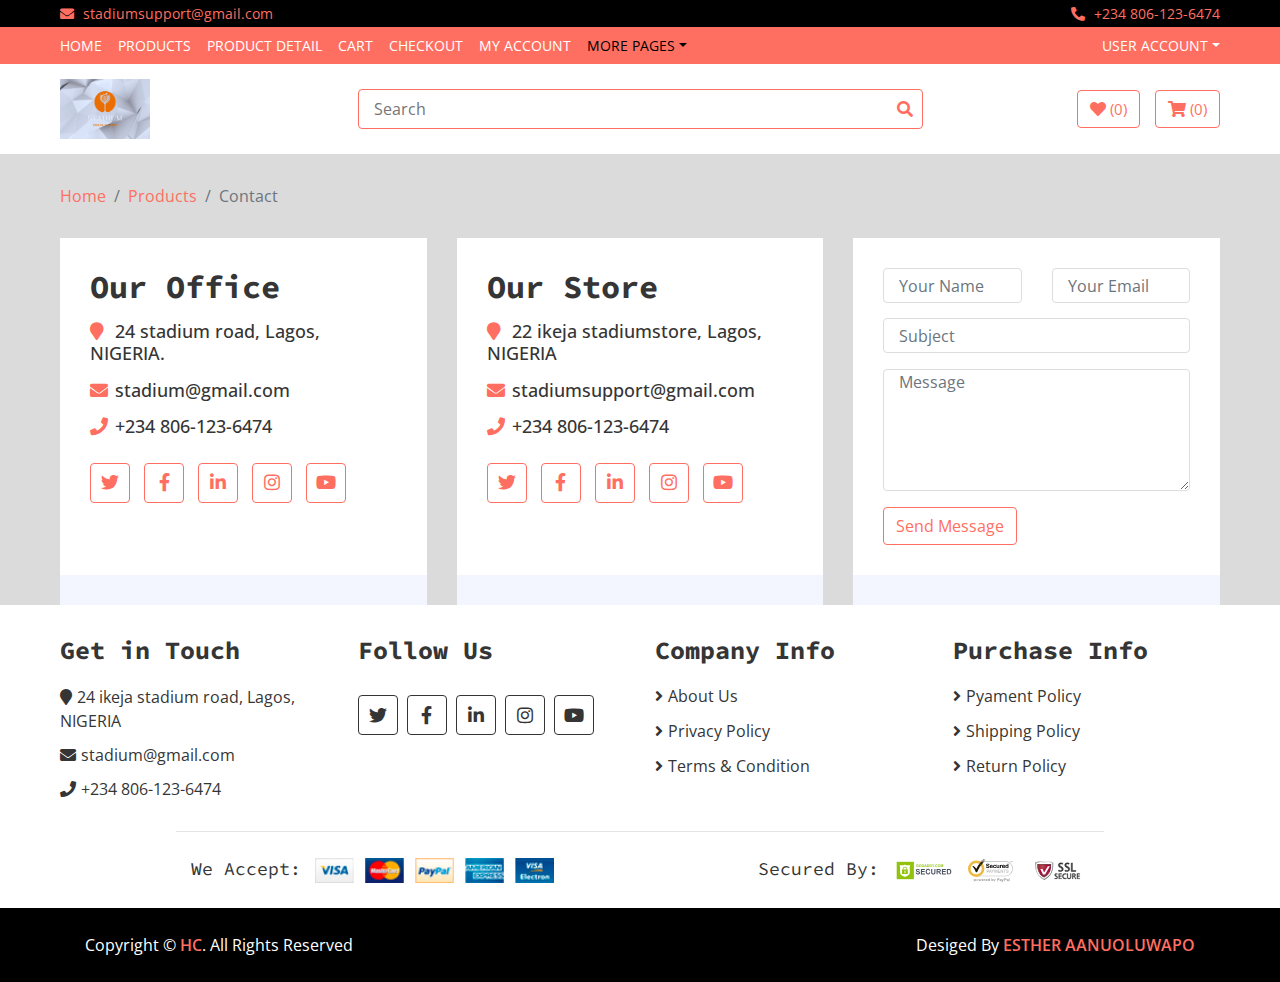
<file: contact.html>
<!DOCTYPE html>
<html lang="en">
    <head>
        <meta charset="utf-8">
        <title>STADIUM DRINKS</title>
        <meta content="width=device-width, initial-scale=1.0" name="viewport">
        <meta content="eCommerce HTML stadium drink" name="keywords">
        <meta content="eCommerce HTML stadium drink" name="description">

        <!-- Favicon -->
        <link href="img/favicon.ico" rel="icon">

        <!-- Google Fonts -->
        <link href="https://fonts.googleapis.com/css?family=Open+Sans:300,400|Source+Code+Pro:700,900&display=swap" rel="stylesheet">

        <!-- CSS Libraries -->
        <link href="https://stackpath.bootstrapcdn.com/bootstrap/4.4.1/css/bootstrap.min.css" rel="stylesheet">
        <link href="https://cdnjs.cloudflare.com/ajax/libs/font-awesome/5.10.0/css/all.min.css" rel="stylesheet">
        <link href="lib/slick/slick.css" rel="stylesheet">
        <link href="lib/slick/slick-theme.css" rel="stylesheet">

        <!-- Template Stylesheet -->
        <link href="css/style.css" rel="stylesheet">
    </head>

    <body>
        <!-- Top bar Start -->
        <div class="top-bar">
            <div class="container-fluid">
                <div class="row">
                    <div class="col-sm-6">
                        <i class="fa fa-envelope"></i>
                        stadiumsupport@gmail.com
                    </div>
                    <div class="col-sm-6">
                        <i class="fa fa-phone-alt"></i>
                        +234 806-123-6474
                    </div>
                </div>
            </div>
        </div>
        <!-- Top bar End -->
        
        <!-- Nav Bar Start -->
        <div class="nav">
            <div class="container-fluid">
                <nav class="navbar navbar-expand-md bg-dark navbar-dark">
                    <a href="#" class="navbar-brand">MENU</a>
                    <button type="button" class="navbar-toggler" data-toggle="collapse" data-target="#navbarCollapse">
                        <span class="navbar-toggler-icon"></span>
                    </button>

                    <div class="collapse navbar-collapse justify-content-between" id="navbarCollapse">
                        <div class="navbar-nav mr-auto">
                            <a href="index.html" class="nav-item nav-link">Home</a>
                            <a href="product-list.html" class="nav-item nav-link">Products</a>
                            <a href="product-detail.html" class="nav-item nav-link">Product Detail</a>
                            <a href="cart.html" class="nav-item nav-link">Cart</a>
                            <a href="checkout.html" class="nav-item nav-link">Checkout</a>
                            <a href="my-account.html" class="nav-item nav-link">My Account</a>
                            <div class="nav-item dropdown">
                                <a href="#" class="nav-link dropdown-toggle active" data-toggle="dropdown">More Pages</a>
                                <div class="dropdown-menu">
                                    <a href="wishlist.html" class="dropdown-item">Wishlist</a>
                                    <a href="login.html" class="dropdown-item">Login & Register</a>
                                    <a href="contact.html" class="dropdown-item active">Contact Us</a>
                                </div>
                            </div>
                        </div>
                        <div class="navbar-nav ml-auto">
                            <div class="nav-item dropdown">
                                <a href="#" class="nav-link dropdown-toggle" data-toggle="dropdown">User Account</a>
                                <div class="dropdown-menu">
                                    <a href="#" class="dropdown-item">Login</a>
                                    <a href="#" class="dropdown-item">Register</a>
                                </div>
                            </div>
                        </div>
                    </div>
                </nav>
            </div>
        </div>
        <!-- Nav Bar End -->      
        
        <!-- Bottom Bar Start -->
        <div class="bottom-bar">
            <div class="container-fluid">
                <div class="row align-items-center">
                    <div class="col-md-3">
                        <div class="logo">
                            <a href="index.html">
                                <img src="img/logoo.png" alt="Logo">
                            </a>
                        </div>
                    </div>
                    <div class="col-md-6">
                        <div class="search">
                            <input type="text" placeholder="Search">
                            <button><i class="fa fa-search"></i></button>
                        </div>
                    </div>
                    <div class="col-md-3">
                        <div class="user">
                            <a href="wishlist.html" class="btn wishlist">
                                <i class="fa fa-heart"></i>
                                <span>(0)</span>
                            </a>
                            <a href="cart.html" class="btn cart">
                                <i class="fa fa-shopping-cart"></i>
                                <span>(0)</span>
                            </a>
                        </div>
                    </div>
                </div>
            </div>
        </div>
        <!-- Bottom Bar End -->
        
        <!-- Breadcrumb Start -->
        <div class="breadcrumb-wrap">
            <div class="container-fluid">
                <ul class="breadcrumb">
                    <li class="breadcrumb-item"><a href="#">Home</a></li>
                    <li class="breadcrumb-item"><a href="#">Products</a></li>
                    <li class="breadcrumb-item active">Contact</li>
                </ul>
            </div>
        </div>
        <!-- Breadcrumb End -->
        
        <!-- Contact Start -->
        <div class="contact">
            <div class="container-fluid">
                <div class="row">
                    <div class="col-lg-4">
                        <div class="contact-info">
                            <h2>Our Office</h2>
                            <h3><i class="fa fa-map-marker"></i>24 stadium road, Lagos, NIGERIA.</h3>
                            <h3><i class="fa fa-envelope"></i>stadium@gmail.com</h3>
                            <h3><i class="fa fa-phone"></i>+234 806-123-6474</h3>
                            <div class="social">
                                <a href=""><i class="fab fa-twitter"></i></a>
                                <a href=""><i class="fab fa-facebook-f"></i></a>
                                <a href=""><i class="fab fa-linkedin-in"></i></a>
                                <a href=""><i class="fab fa-instagram"></i></a>
                                <a href=""><i class="fab fa-youtube"></i></a>
                            </div>
                        </div>
                    </div>
                    <div class="col-lg-4">
                        <div class="contact-info">
                            <h2>Our Store</h2>
                            <h3><i class="fa fa-map-marker"></i>22 ikeja stadiumstore, Lagos, NIGERIA</h3>
                            <h3><i class="fa fa-envelope"></i>stadiumsupport@gmail.com</h3>
                            <h3><i class="fa fa-phone"></i>+234 806-123-6474</h3>
                            <div class="social">
                                <a href=""><i class="fab fa-twitter"></i></a>
                                <a href=""><i class="fab fa-facebook-f"></i></a>
                                <a href=""><i class="fab fa-linkedin-in"></i></a>
                                <a href=""><i class="fab fa-instagram"></i></a>
                                <a href=""><i class="fab fa-youtube"></i></a>
                            </div>
                        </div>
                    </div>
                    <div class="col-lg-4">
                        <div class="contact-form">
                            <form>
                                <div class="row">
                                    <div class="col-md-6">
                                        <input type="text" class="form-control" placeholder="Your Name" />
                                    </div>
                                    <div class="col-md-6">
                                        <input type="email" class="form-control" placeholder="Your Email" />
                                    </div>
                                </div>
                                <div class="form-group">
                                    <input type="text" class="form-control" placeholder="Subject" />
                                </div>
                                <div class="form-group">
                                    <textarea class="form-control" rows="5" placeholder="Message"></textarea>
                                </div>
                                <div><button class="btn" type="submit">Send Message</button></div>
                            </form>
                        </div>
                    </div>
                    <!-- <div class="col-lg-12">
                        <div class="contact-map">
                            <iframe src="https://www.google.com/maps/embed?pb=!1m18!1m12!1m3!1d3305.733248043701!2d-118.24532098539802!3d34.05071312525937!2m3!1f0!2f0!3f0!3m2!1i1024!2i768!4f13.1!3m3!1m2!1s0x80c2c648fa1d4803%3A0xdec27bf11f9fd336!2s123%20S%20Los%20Angeles%20St%2C%20Los%20Angeles%2C%20CA%2090012%2C%20USA!5e0!3m2!1sen!2sbd!4v1585634930544!5m2!1sen!2sbd" frameborder="0" style="border:0;" allowfullscreen="" aria-hidden="false" tabindex="0"></iframe>
                        </div> -->
                    </div>
                </div>
            </div>
        </div>
        <!-- Contact End -->
        
        <!-- Footer Start -->
        <div class="footer">
            <div class="container-fluid">
                <div class="row">
                    <div class="col-lg-3 col-md-6">
                        <div class="footer-widget">
                            <h2>Get in Touch</h2>
                            <div class="contact-info">
                                <p><i class="fa fa-map-marker"></i>24 ikeja stadium road, Lagos, NIGERIA</p>
                                <p><i class="fa fa-envelope"></i>stadium@gmail.com</p>
                                <p><i class="fa fa-phone"></i>+234 806-123-6474</p>
                            </div>
                        </div>
                    </div>
                    
                    <div class="col-lg-3 col-md-6">
                        <div class="footer-widget">
                            <h2>Follow Us</h2>
                            <div class="contact-info">
                                <div class="social">
                                    <a href=""><i class="fab fa-twitter"></i></a>
                                    <a href=""><i class="fab fa-facebook-f"></i></a>
                                    <a href=""><i class="fab fa-linkedin-in"></i></a>
                                    <a href=""><i class="fab fa-instagram"></i></a>
                                    <a href=""><i class="fab fa-youtube"></i></a>
                                </div>
                            </div>
                        </div>
                    </div>

                    <div class="col-lg-3 col-md-6">
                        <div class="footer-widget">
                            <h2>Company Info</h2>
                            <ul>
                                <li><a href="#">About Us</a></li>
                                <li><a href="#">Privacy Policy</a></li>
                                <li><a href="#">Terms & Condition</a></li>
                            </ul>
                        </div>
                    </div>

                    <div class="col-lg-3 col-md-6">
                        <div class="footer-widget">
                            <h2>Purchase Info</h2>
                            <ul>
                                <li><a href="#">Pyament Policy</a></li>
                                <li><a href="#">Shipping Policy</a></li>
                                <li><a href="#">Return Policy</a></li>
                            </ul>
                        </div>
                    </div>
                </div>
                
                <div class="row payment align-items-center">
                    <div class="col-md-6">
                        <div class="payment-method">
                            <h2>We Accept:</h2>
                            <img src="img/payment-method.png" alt="Payment Method" />
                        </div>
                    </div>
                    <div class="col-md-6">
                        <div class="payment-security">
                            <h2>Secured By:</h2>
                            <img src="img/godaddy.svg" alt="Payment Security" />
                            <img src="img/norton.svg" alt="Payment Security" />
                            <img src="img/ssl.svg" alt="Payment Security" />
                        </div>
                    </div>
                </div>
            </div>
        </div>
        <!-- Footer End -->
        
        <!-- Footer Bottom Start -->
        <div class="footer-bottom">
            <div class="container">
                <div class="row">
                    <div class="col-md-6 copyright">
                        <p>Copyright &copy; <a href="https://htmlcodex.com">HC</a>. All Rights Reserved</p>
                    </div>

                    <div class="col-md-6 template-by">
                        <p>Desiged By <a href="https://htmlcodex.com">ESTHER AANUOLUWAPO</a></p>
                    </div>
                </div>
            </div>
        </div>
        <!-- Footer Bottom End -->       
        
        <!-- Back to Top -->
        <a href="#" class="back-to-top"><i class="fa fa-chevron-up"></i></a>
        
        <!-- JavaScript Libraries -->
        <script src="https://code.jquery.com/jquery-3.4.1.min.js"></script>
        <script src="https://stackpath.bootstrapcdn.com/bootstrap/4.4.1/js/bootstrap.bundle.min.js"></script>
        <script src="lib/easing/easing.min.js"></script>
        <script src="lib/slick/slick.min.js"></script>
        
        <!-- Template Javascript -->
        <script src="js/main.js"></script>
    </body>
</html>
</file>
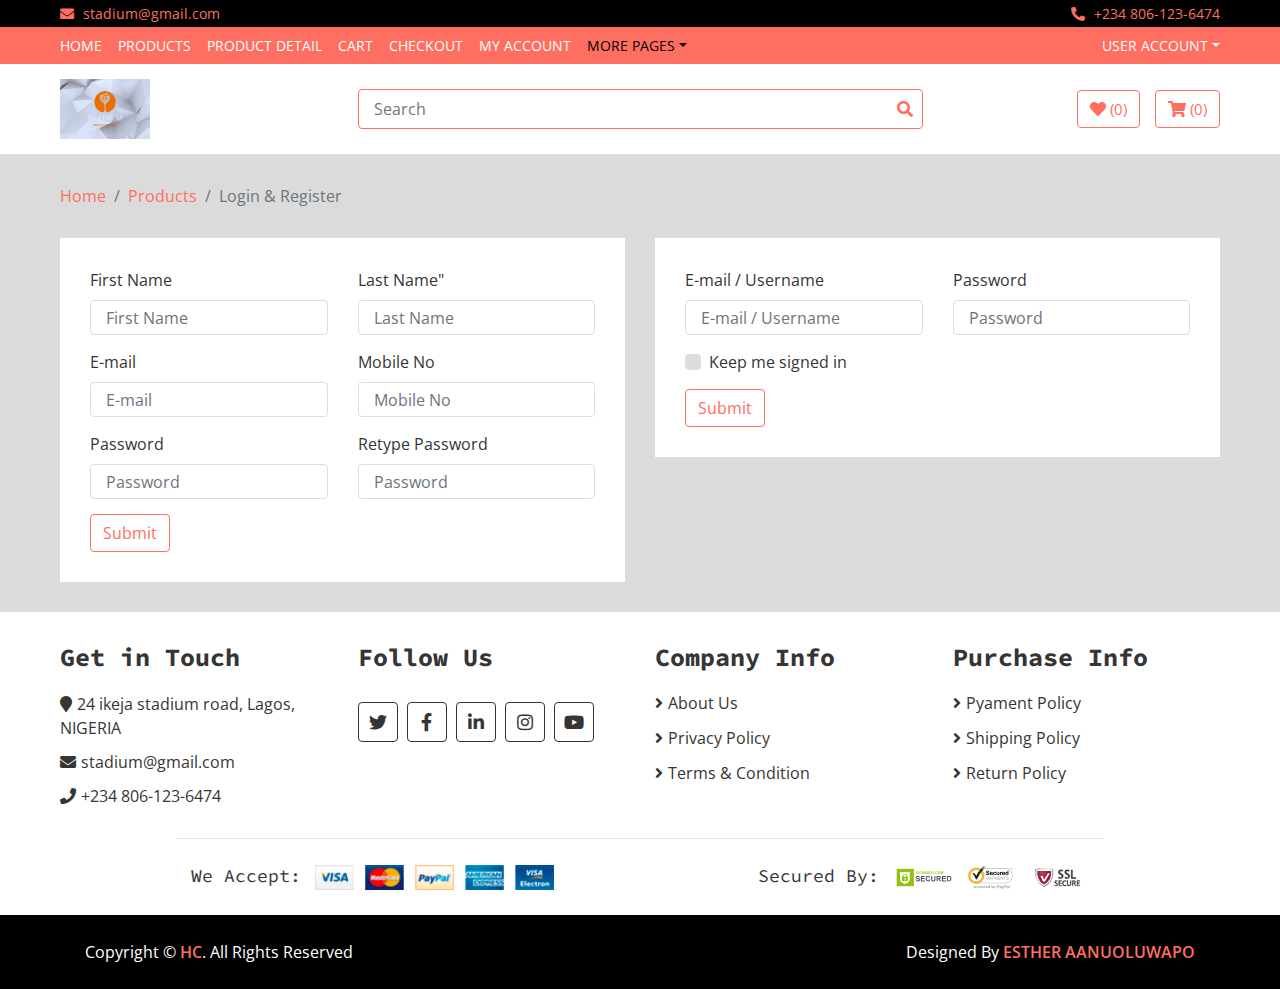
<file: login.html>
<!DOCTYPE html>
<html lang="en">
    <head>
        <meta charset="utf-8">
        <title>STADIUM DRINKS</title>
        <meta content="width=device-width, initial-scale=1.0" name="viewport">
        <meta content="eCommerce HTML stadium drink" name="keywords">
        <meta content="eCommerce HTML stadium drink" name="description">

        <!-- Favicon -->
        <link href="img/favicon.ico" rel="icon">

        <!-- Google Fonts -->
        <link href="https://fonts.googleapis.com/css?family=Open+Sans:300,400|Source+Code+Pro:700,900&display=swap" rel="stylesheet">

        <!-- CSS Libraries -->
        <link href="https://stackpath.bootstrapcdn.com/bootstrap/4.4.1/css/bootstrap.min.css" rel="stylesheet">
        <link href="https://cdnjs.cloudflare.com/ajax/libs/font-awesome/5.10.0/css/all.min.css" rel="stylesheet">
        <link href="lib/slick/slick.css" rel="stylesheet">
        <link href="lib/slick/slick-theme.css" rel="stylesheet">

        <!-- Template Stylesheet -->
        <link href="css/style.css" rel="stylesheet">
    </head>

    <body>
        <!-- Top bar Start -->
        <div class="top-bar">
            <div class="container-fluid">
                <div class="row">
                    <div class="col-sm-6">
                        <i class="fa fa-envelope"></i>
                        stadium@gmail.com
                    </div>
                    <div class="col-sm-6">
                        <i class="fa fa-phone-alt"></i>
                        +234 806-123-6474
                    </div>
                </div>
            </div>
        </div>
        <!-- Top bar End -->
        
        <!-- Nav Bar Start -->
        <div class="nav">
            <div class="container-fluid">
                <nav class="navbar navbar-expand-md bg-dark navbar-dark">
                    <a href="#" class="navbar-brand">MENU</a>
                    <button type="button" class="navbar-toggler" data-toggle="collapse" data-target="#navbarCollapse">
                        <span class="navbar-toggler-icon"></span>
                    </button>

                    <div class="collapse navbar-collapse justify-content-between" id="navbarCollapse">
                        <div class="navbar-nav mr-auto">
                            <a href="index.html" class="nav-item nav-link">Home</a>
                            <a href="product-list.html" class="nav-item nav-link">Products</a>
                            <a href="product-detail.html" class="nav-item nav-link">Product Detail</a>
                            <a href="cart.html" class="nav-item nav-link">Cart</a>
                            <a href="checkout.html" class="nav-item nav-link">Checkout</a>
                            <a href="my-account.html" class="nav-item nav-link">My Account</a>
                            <div class="nav-item dropdown">
                                <a href="#" class="nav-link dropdown-toggle active" data-toggle="dropdown">More Pages</a>
                                <div class="dropdown-menu">
                                    <a href="wishlist.html" class="dropdown-item">Wishlist</a>
                                    <a href="login.html" class="dropdown-item active">Login & Register</a>
                                    <a href="contact.html" class="dropdown-item">Contact Us</a>
                                </div>
                            </div>
                        </div>
                        <div class="navbar-nav ml-auto">
                            <div class="nav-item dropdown">
                                <a href="#" class="nav-link dropdown-toggle" data-toggle="dropdown">User Account</a>
                                <div class="dropdown-menu">
                                    <a href="#" class="dropdown-item">Login</a>
                                    <a href="#" class="dropdown-item">Register</a>
                                </div>
                            </div>
                        </div>
                    </div>
                </nav>
            </div>
        </div>
        <!-- Nav Bar End -->      
        
        <!-- Bottom Bar Start -->
        <div class="bottom-bar">
            <div class="container-fluid">
                <div class="row align-items-center">
                    <div class="col-md-3">
                        <div class="logo">
                            <a href="index.html">
                                <img src="img/logoo.png" alt="Logo">
                            </a>
                        </div>
                    </div>
                    <div class="col-md-6">
                        <div class="search">
                            <input type="text" placeholder="Search">
                            <button><i class="fa fa-search"></i></button>
                        </div>
                    </div>
                    <div class="col-md-3">
                        <div class="user">
                            <a href="wishlist.html" class="btn wishlist">
                                <i class="fa fa-heart"></i>
                                <span>(0)</span>
                            </a>
                            <a href="cart.html" class="btn cart">
                                <i class="fa fa-shopping-cart"></i>
                                <span>(0)</span>
                            </a>
                        </div>
                    </div>
                </div>
            </div>
        </div>
        <!-- Bottom Bar End --> 
        
        <!-- Breadcrumb Start -->
        <div class="breadcrumb-wrap">
            <div class="container-fluid">
                <ul class="breadcrumb">
                    <li class="breadcrumb-item"><a href="#">Home</a></li>
                    <li class="breadcrumb-item"><a href="#">Products</a></li>
                    <li class="breadcrumb-item active">Login & Register</li>
                </ul>
            </div>
        </div>
        <!-- Breadcrumb End -->
        
        <!-- Login Start -->
        <div class="login">
            <div class="container-fluid">
                <div class="row">
                    <div class="col-lg-6">    
                        <div class="register-form">
                            <div class="row">
                                <div class="col-md-6">
                                    <label>First Name</label>
                                    <input class="form-control" type="text" placeholder="First Name">
                                </div>
                                <div class="col-md-6">
                                    <label>Last Name"</label>
                                    <input class="form-control" type="text" placeholder="Last Name">
                                </div>
                                <div class="col-md-6">
                                    <label>E-mail</label>
                                    <input class="form-control" type="text" placeholder="E-mail">
                                </div>
                                <div class="col-md-6">
                                    <label>Mobile No</label>
                                    <input class="form-control" type="text" placeholder="Mobile No">
                                </div>
                                <div class="col-md-6">
                                    <label>Password</label>
                                    <input class="form-control" type="text" placeholder="Password">
                                </div>
                                <div class="col-md-6">
                                    <label>Retype Password</label>
                                    <input class="form-control" type="text" placeholder="Password">
                                </div>
                                <div class="col-md-12">
                                    <button class="btn">Submit</button>
                                </div>
                            </div>
                        </div>
                    </div>
                    <div class="col-lg-6">
                        <div class="login-form">
                            <div class="row">
                                <div class="col-md-6">
                                    <label>E-mail / Username</label>
                                    <input class="form-control" type="text" placeholder="E-mail / Username">
                                </div>
                                <div class="col-md-6">
                                    <label>Password</label>
                                    <input class="form-control" type="text" placeholder="Password">
                                </div>
                                <div class="col-md-12">
                                    <div class="custom-control custom-checkbox">
                                        <input type="checkbox" class="custom-control-input" id="newaccount">
                                        <label class="custom-control-label" for="newaccount">Keep me signed in</label>
                                    </div>
                                </div>
                                <div class="col-md-12">
                                    <button class="btn">Submit</button>
                                </div>
                            </div>
                        </div>
                    </div>
                </div>
            </div>
        </div>
        <!-- Login End -->
        
        <!-- Footer Start -->
        <div class="footer">
            <div class="container-fluid">
                <div class="row">
                    <div class="col-lg-3 col-md-6">
                        <div class="footer-widget">
                            <h2>Get in Touch</h2>
                            <div class="contact-info">
                                <p><i class="fa fa-map-marker"></i>24 ikeja stadium road, Lagos, NIGERIA</p>
                                <p><i class="fa fa-envelope"></i>stadium@gmail.com</p>
                                <p><i class="fa fa-phone"></i>+234 806-123-6474</p>
                            </div>
                        </div>
                    </div>
                    
                    <div class="col-lg-3 col-md-6">
                        <div class="footer-widget">
                            <h2>Follow Us</h2>
                            <div class="contact-info">
                                <div class="social">
                                    <a href=""><i class="fab fa-twitter"></i></a>
                                    <a href=""><i class="fab fa-facebook-f"></i></a>
                                    <a href=""><i class="fab fa-linkedin-in"></i></a>
                                    <a href=""><i class="fab fa-instagram"></i></a>
                                    <a href=""><i class="fab fa-youtube"></i></a>
                                </div>
                            </div>
                        </div>
                    </div>

                    <div class="col-lg-3 col-md-6">
                        <div class="footer-widget">
                            <h2>Company Info</h2>
                            <ul>
                                <li><a href="#">About Us</a></li>
                                <li><a href="#">Privacy Policy</a></li>
                                <li><a href="#">Terms & Condition</a></li>
                            </ul>
                        </div>
                    </div>

                    <div class="col-lg-3 col-md-6">
                        <div class="footer-widget">
                            <h2>Purchase Info</h2>
                            <ul>
                                <li><a href="#">Pyament Policy</a></li>
                                <li><a href="#">Shipping Policy</a></li>
                                <li><a href="#">Return Policy</a></li>
                            </ul>
                        </div>
                    </div>
                </div>
                
                <div class="row payment align-items-center">
                    <div class="col-md-6">
                        <div class="payment-method">
                            <h2>We Accept:</h2>
                            <img src="img/payment-method.png" alt="Payment Method" />
                        </div>
                    </div>
                    <div class="col-md-6">
                        <div class="payment-security">
                            <h2>Secured By:</h2>
                            <img src="img/godaddy.svg" alt="Payment Security" />
                            <img src="img/norton.svg" alt="Payment Security" />
                            <img src="img/ssl.svg" alt="Payment Security" />
                        </div>
                    </div>
                </div>
            </div>
        </div>
        <!-- Footer End -->
        
        <!-- Footer Bottom Start -->
        <div class="footer-bottom">
            <div class="container">
                <div class="row">
                    <div class="col-md-6 copyright">
                        <p>Copyright &copy; <a href="https://htmlcodex.com">HC</a>. All Rights Reserved</p>
                    </div>

                    <div class="col-md-6 template-by">
                        <p>Designed By <a href="https://htmlcodex.com">ESTHER AANUOLUWAPO</a></p>
                    </div>
                </div>
            </div>
        </div>
        <!-- Footer Bottom End -->       
        
        <!-- Back to Top -->
        <a href="#" class="back-to-top"><i class="fa fa-chevron-up"></i></a>
        
        <!-- JavaScript Libraries -->
        <script src="https://code.jquery.com/jquery-3.4.1.min.js"></script>
        <script src="https://stackpath.bootstrapcdn.com/bootstrap/4.4.1/js/bootstrap.bundle.min.js"></script>
        <script src="lib/easing/easing.min.js"></script>
        <script src="lib/slick/slick.min.js"></script>
        
        <!-- Template Javascript -->
        <script src="js/main.js"></script>
    </body>
</html>
</file>
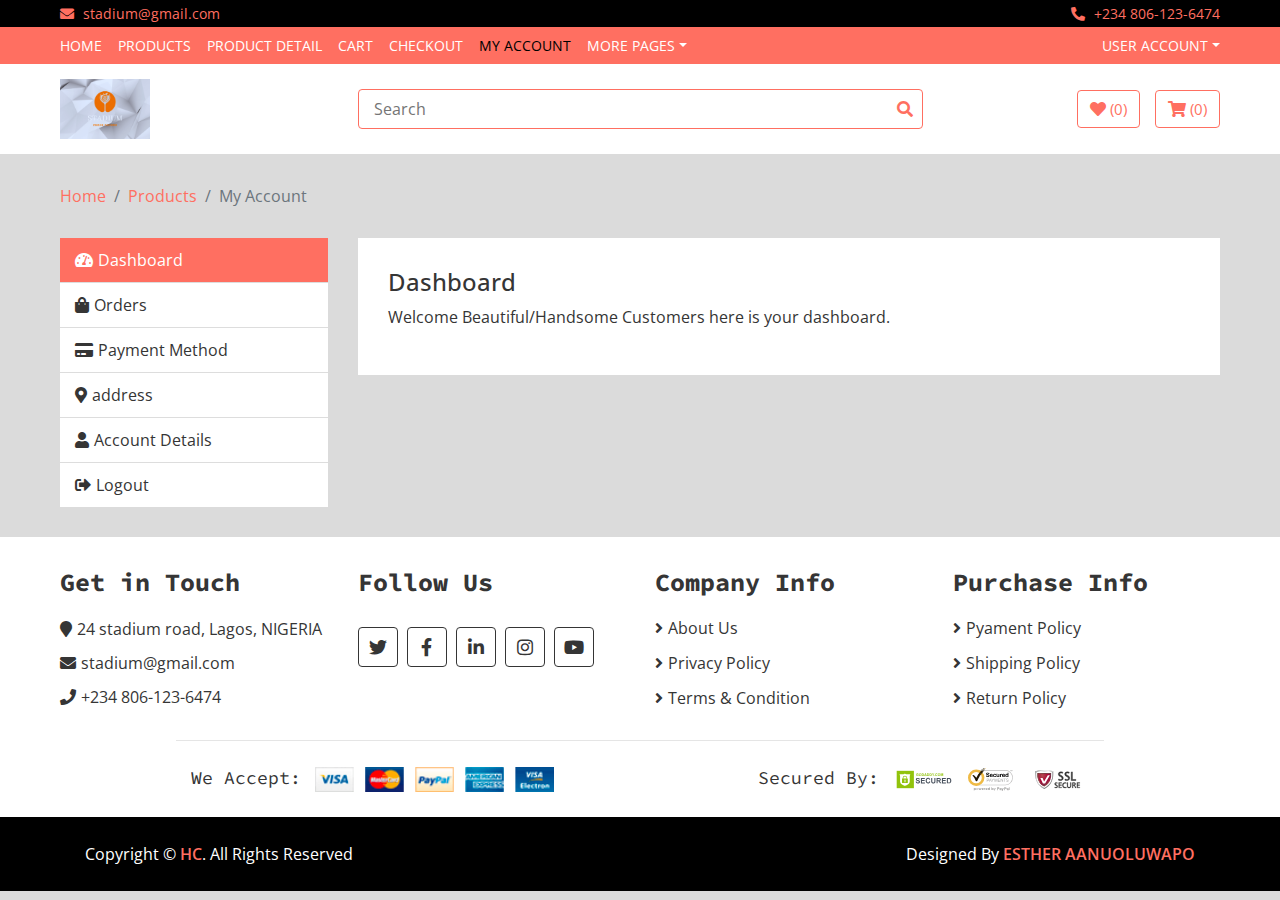
<file: my-account.html>
<!DOCTYPE html>
<html lang="en">
    <head>
        <meta charset="utf-8">
        <title>STADIUM DRINKS</title>
        <meta content="width=device-width, initial-scale=1.0" name="viewport">
        <meta content="eCommerce HTML stadium drink" name="keywords">
        <meta content="eCommerce HTML stadium drink" name="description">
        <!-- Favicon -->
        <link href="img/favicon.ico" rel="icon">

        <!-- Google Fonts -->
        <link href="https://fonts.googleapis.com/css?family=Open+Sans:300,400|Source+Code+Pro:700,900&display=swap" rel="stylesheet">

        <!-- CSS Libraries -->
        <link href="https://stackpath.bootstrapcdn.com/bootstrap/4.4.1/css/bootstrap.min.css" rel="stylesheet">
        <link href="https://cdnjs.cloudflare.com/ajax/libs/font-awesome/5.10.0/css/all.min.css" rel="stylesheet">
        <link href="lib/slick/slick.css" rel="stylesheet">
        <link href="lib/slick/slick-theme.css" rel="stylesheet">

        <!-- Template Stylesheet -->
        <link href="css/style.css" rel="stylesheet">
    </head>

    <body>
        <!-- Top bar Start -->
        <div class="top-bar">
            <div class="container-fluid">
                <div class="row">
                    <div class="col-sm-6">
                        <i class="fa fa-envelope"></i>
                        stadium@gmail.com
                    </div>
                    <div class="col-sm-6">
                        <i class="fa fa-phone-alt"></i>
                        +234 806-123-6474
                    </div>
                </div>
            </div>
        </div>
        <!-- Top bar End -->
        
        <!-- Nav Bar Start -->
        <div class="nav">
            <div class="container-fluid">
                <nav class="navbar navbar-expand-md bg-dark navbar-dark">
                    <a href="#" class="navbar-brand">MENU</a>
                    <button type="button" class="navbar-toggler" data-toggle="collapse" data-target="#navbarCollapse">
                        <span class="navbar-toggler-icon"></span>
                    </button>

                    <div class="collapse navbar-collapse justify-content-between" id="navbarCollapse">
                        <div class="navbar-nav mr-auto">
                            <a href="index.html" class="nav-item nav-link">Home</a>
                            <a href="product-list.html" class="nav-item nav-link">Products</a>
                            <a href="product-detail.html" class="nav-item nav-link">Product Detail</a>
                            <a href="cart.html" class="nav-item nav-link">Cart</a>
                            <a href="checkout.html" class="nav-item nav-link">Checkout</a>
                            <a href="my-account.html" class="nav-item nav-link active">My Account</a>
                            <div class="nav-item dropdown">
                                <a href="#" class="nav-link dropdown-toggle" data-toggle="dropdown">More Pages</a>
                                <div class="dropdown-menu">
                                    <a href="wishlist.html" class="dropdown-item">Wishlist</a>
                                    <a href="login.html" class="dropdown-item">Login & Register</a>
                                    <a href="contact.html" class="dropdown-item">Contact Us</a>
                                </div>
                            </div>
                        </div>
                        <div class="navbar-nav ml-auto">
                            <div class="nav-item dropdown">
                                <a href="#" class="nav-link dropdown-toggle" data-toggle="dropdown">User Account</a>
                                <div class="dropdown-menu">
                                    <a href="#" class="dropdown-item">Login</a>
                                    <a href="#" class="dropdown-item">Register</a>
                                </div>
                            </div>
                        </div>
                    </div>
                </nav>
            </div>
        </div>
        <!-- Nav Bar End -->      
        
        <!-- Bottom Bar Start -->
        <div class="bottom-bar">
            <div class="container-fluid">
                <div class="row align-items-center">
                    <div class="col-md-3">
                        <div class="logo">
                            <a href="index.html">
                                <img src="img/logoo.png" alt="Logo">
                            </a>
                        </div>
                    </div>
                    <div class="col-md-6">
                        <div class="search">
                            <input type="text" placeholder="Search">
                            <button><i class="fa fa-search"></i></button>
                        </div>
                    </div>
                    <div class="col-md-3">
                        <div class="user">
                            <a href="wishlist.html" class="btn wishlist">
                                <i class="fa fa-heart"></i>
                                <span>(0)</span>
                            </a>
                            <a href="cart.html" class="btn cart">
                                <i class="fa fa-shopping-cart"></i>
                                <span>(0)</span>
                            </a>
                        </div>
                    </div>
                </div>
            </div>
        </div>
        <!-- Bottom Bar End --> 
        
        <!-- Breadcrumb Start -->
        <div class="breadcrumb-wrap">
            <div class="container-fluid">
                <ul class="breadcrumb">
                    <li class="breadcrumb-item"><a href="#">Home</a></li>
                    <li class="breadcrumb-item"><a href="#">Products</a></li>
                    <li class="breadcrumb-item active">My Account</li>
                </ul>
            </div>
        </div>
        <!-- Breadcrumb End -->
        
        <!-- My Account Start -->
        <div class="my-account">
            <div class="container-fluid">
                <div class="row">
                    <div class="col-md-3">
                        <div class="nav flex-column nav-pills" role="tablist" aria-orientation="vertical">
                            <a class="nav-link active" id="dashboard-nav" data-toggle="pill" href="#dashboard-tab" role="tab"><i class="fa fa-tachometer-alt"></i>Dashboard</a>
                            <a class="nav-link" id="orders-nav" data-toggle="pill" href="#orders-tab" role="tab"><i class="fa fa-shopping-bag"></i>Orders</a>
                            <a class="nav-link" id="payment-nav" data-toggle="pill" href="#payment-tab" role="tab"><i class="fa fa-credit-card"></i>Payment Method</a>
                            <a class="nav-link" id="address-nav" data-toggle="pill" href="#address-tab" role="tab"><i class="fa fa-map-marker-alt"></i>address</a>
                            <a class="nav-link" id="account-nav" data-toggle="pill" href="#account-tab" role="tab"><i class="fa fa-user"></i>Account Details</a>
                            <a class="nav-link" href="index.html"><i class="fa fa-sign-out-alt"></i>Logout</a>
                        </div>
                    </div>
                    <div class="col-md-9">
                        <div class="tab-content">
                            <div class="tab-pane fade show active" id="dashboard-tab" role="tabpanel" aria-labelledby="dashboard-nav">
                                <h4>Dashboard</h4>
                                <p>
                                    Welcome Beautiful/Handsome Customers here is your dashboard.
                                </p> 
                            </div>
                            <div class="tab-pane fade" id="orders-tab" role="tabpanel" aria-labelledby="orders-nav">
                                <div class="table-responsive">
                                    <table class="table table-bordered">
                                        <thead class="thead-dark">
                                            <tr>
                                                <th>No</th>
                                                <th>Product</th>
                                                <th>Date</th>
                                                <th>Price</th>
                                                <th>Status</th>
                                                <th>Action</th>
                                            </tr>
                                        </thead>
                                        <tbody>
                                            <tr>
                                                <td>1</td>
                                                <td>Canned pepsi</td>
                                                <td>01 Jan 2023</td>
                                                <td>$99</td>
                                                <td>Approved</td>
                                                <td><button class="btn">View</button></td>
                                            </tr>
                                            <tr>
                                                <td>2</td>
                                                <td>Canned Fanta</td>
                                                <td>03 Jan 2023</td>
                                                <td>$99</td>
                                                <td>Approved</td>
                                                <td><button class="btn">View</button></td>
                                            </tr>
                                            <tr>
                                                <td>3</td>
                                                <td>2L Sprite</td>
                                                <td>10 Jan 2023</td>
                                                <td>$99</td>
                                                <td>Approved</td>
                                                <td><button class="btn">View</button></td>
                                            </tr>
                                        </tbody>
                                    </table>
                                </div>
                            </div>
                            <div class="tab-pane fade" id="payment-tab" role="tabpanel" aria-labelledby="payment-nav">
                                <h4>Payment Method</h4>
                                <p>
                                    Dear customer, you can make payments via the various means displayed on the website.
                                </p> 
                            </div>
                            <div class="tab-pane fade" id="address-tab" role="tabpanel" aria-labelledby="address-nav">
                                <h4>Address</h4>
                                <div class="row">
                                    <div class="col-md-6">
                                        <h5>Payment Address</h5>
                                        <p>12 Johnson Street, wuse, Abuja</p>
                                        <p>Mobile: 706-345-6789</p>
                                        <button class="btn">Edit Address</button>
                                    </div>
                                    <div class="col-md-6">
                                        <h5>Shipping Address</h5>
                                        <p>12 Johnson Street, Wuse, Abuja</p>
                                        <p>Mobile: 706-345-6789</p>
                                        <button class="btn">Edit Address</button>
                                    </div>
                                </div>
                            </div>
                            <div class="tab-pane fade" id="account-tab" role="tabpanel" aria-labelledby="account-nav">
                                <h4>Account Details</h4>
                                <div class="row">
                                    <div class="col-md-6">
                                        <input class="form-control" type="text" placeholder="First Name">
                                    </div>
                                    <div class="col-md-6">
                                        <input class="form-control" type="text" placeholder="Last Name">
                                    </div>
                                    <div class="col-md-6">
                                        <input class="form-control" type="text" placeholder="Mobile">
                                    </div>
                                    <div class="col-md-6">
                                        <input class="form-control" type="text" placeholder="Email">
                                    </div>
                                    <div class="col-md-12">
                                        <input class="form-control" type="text" placeholder="Address">
                                    </div>
                                    <div class="col-md-12">
                                        <button class="btn">Update Account</button>
                                        <br><br>
                                    </div>
                                </div>
                                <h4>Password change</h4>
                                <div class="row">
                                    <div class="col-md-12">
                                        <input class="form-control" type="password" placeholder="Current Password">
                                    </div>
                                    <div class="col-md-6">
                                        <input class="form-control" type="text" placeholder="New Password">
                                    </div>
                                    <div class="col-md-6">
                                        <input class="form-control" type="text" placeholder="Confirm Password">
                                    </div>
                                    <div class="col-md-12">
                                        <button class="btn">Save Changes</button>
                                    </div>
                                </div>
                            </div>
                        </div>
                    </div>
                </div>
            </div>
        </div>
        <!-- My Account End -->
        
        <!-- Footer Start -->
        <div class="footer">
            <div class="container-fluid">
                <div class="row">
                    <div class="col-lg-3 col-md-6">
                        <div class="footer-widget">
                            <h2>Get in Touch</h2>
                            <div class="contact-info">
                                <p><i class="fa fa-map-marker"></i>24 stadium road, Lagos, NIGERIA</p>
                                <p><i class="fa fa-envelope"></i>stadium@gmail.com</p>
                                <p><i class="fa fa-phone"></i>+234 806-123-6474</p>
                            </div>
                        </div>
                    </div>
                    
                    <div class="col-lg-3 col-md-6">
                        <div class="footer-widget">
                            <h2>Follow Us</h2>
                            <div class="contact-info">
                                <div class="social">
                                    <a href=""><i class="fab fa-twitter"></i></a>
                                    <a href=""><i class="fab fa-facebook-f"></i></a>
                                    <a href=""><i class="fab fa-linkedin-in"></i></a>
                                    <a href=""><i class="fab fa-instagram"></i></a>
                                    <a href=""><i class="fab fa-youtube"></i></a>
                                </div>
                            </div>
                        </div>
                    </div>

                    <div class="col-lg-3 col-md-6">
                        <div class="footer-widget">
                            <h2>Company Info</h2>
                            <ul>
                                <li><a href="#">About Us</a></li>
                                <li><a href="#">Privacy Policy</a></li>
                                <li><a href="#">Terms & Condition</a></li>
                            </ul>
                        </div>
                    </div>

                    <div class="col-lg-3 col-md-6">
                        <div class="footer-widget">
                            <h2>Purchase Info</h2>
                            <ul>
                                <li><a href="#">Pyament Policy</a></li>
                                <li><a href="#">Shipping Policy</a></li>
                                <li><a href="#">Return Policy</a></li>
                            </ul>
                        </div>
                    </div>
                </div>
                
                <div class="row payment align-items-center">
                    <div class="col-md-6">
                        <div class="payment-method">
                            <h2>We Accept:</h2>
                            <img src="img/payment-method.png" alt="Payment Method" />
                        </div>
                    </div>
                    <div class="col-md-6">
                        <div class="payment-security">
                            <h2>Secured By:</h2>
                            <img src="img/godaddy.svg" alt="Payment Security" />
                            <img src="img/norton.svg" alt="Payment Security" />
                            <img src="img/ssl.svg" alt="Payment Security" />
                        </div>
                    </div>
                </div>
            </div>
        </div>
        <!-- Footer End -->
        
        <!-- Footer Bottom Start -->
        <div class="footer-bottom">
            <div class="container">
                <div class="row">
                    <div class="col-md-6 copyright">
                        <p>Copyright &copy; <a href="https://htmlcodex.com">HC</a>. All Rights Reserved</p>
                    </div>

                    <div class="col-md-6 template-by">
                        <p>Designed By <a href="https://htmlcodex.com">ESTHER AANUOLUWAPO</a></p>
                    </div>
                </div>
            </div>
        </div>
        <!-- Footer Bottom End -->       
        
        <!-- Back to Top -->
        <a href="#" class="back-to-top"><i class="fa fa-chevron-up"></i></a>
        
        <!-- JavaScript Libraries -->
        <script src="https://code.jquery.com/jquery-3.4.1.min.js"></script>
        <script src="https://stackpath.bootstrapcdn.com/bootstrap/4.4.1/js/bootstrap.bundle.min.js"></script>
        <script src="lib/easing/easing.min.js"></script>
        <script src="lib/slick/slick.min.js"></script>
        
        <!-- Template Javascript -->
        <script src="js/main.js"></script>
    </body>
</html>
</file>
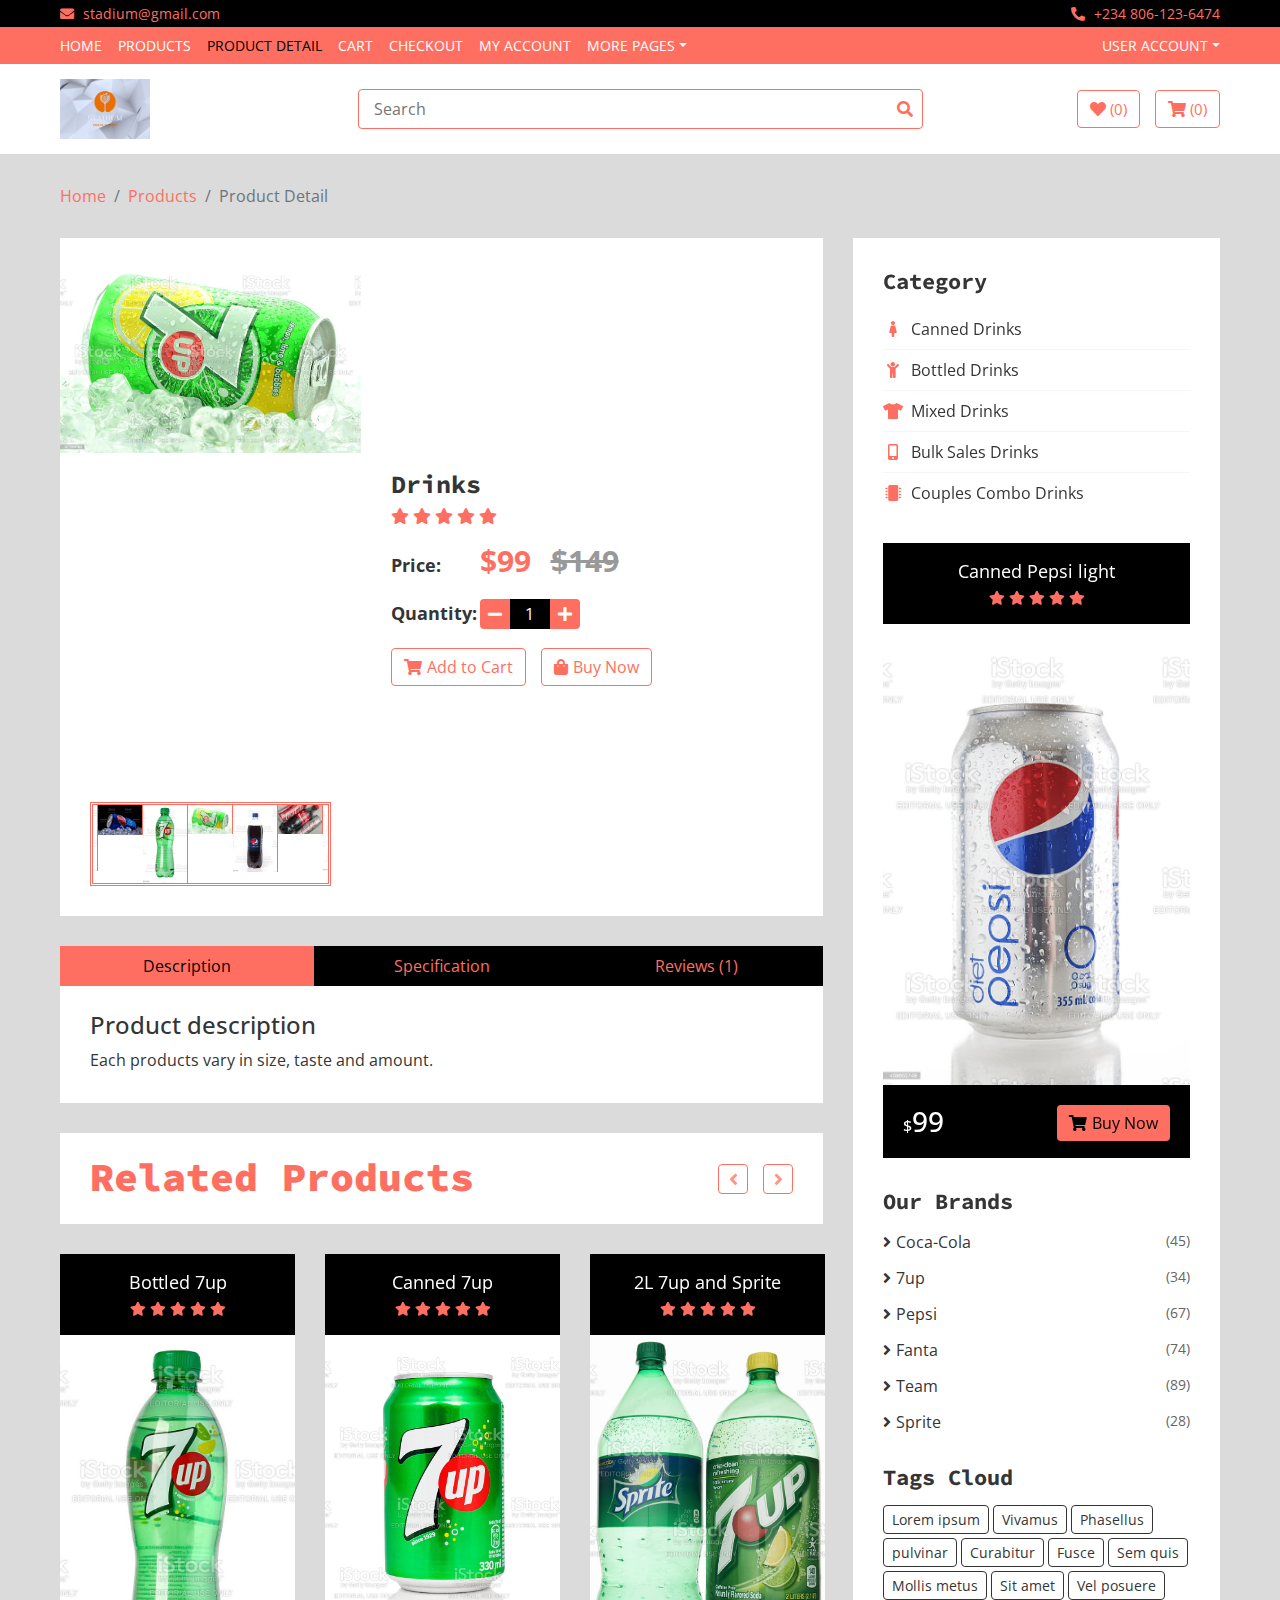
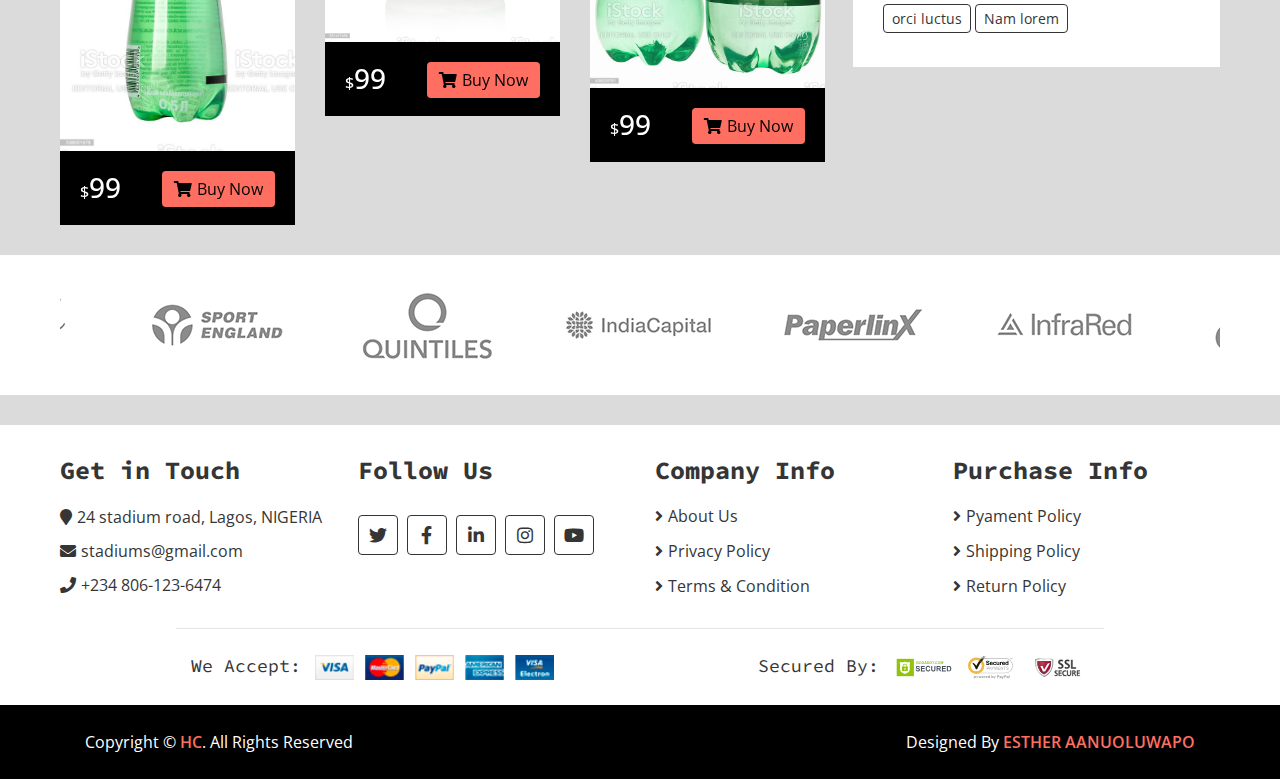
<file: product-detail.html>
<!DOCTYPE html>
<html lang="en">
    <head>
        <meta charset="utf-8">
        <title>STADIUM DRINKS</title>
        <meta content="width=device-width, initial-scale=1.0" name="viewport">
        <meta content="eCommerce HTML stadium drink" name="keywords">
        <meta content="eCommerce HTML stadium drink" name="description">

        <!-- Favicon -->
        <link href="img/favicon.ico" rel="icon">

        <!-- Google Fonts -->
        <link href="https://fonts.googleapis.com/css?family=Open+Sans:300,400|Source+Code+Pro:700,900&display=swap" rel="stylesheet">

        <!-- CSS Libraries -->
        <link href="https://stackpath.bootstrapcdn.com/bootstrap/4.4.1/css/bootstrap.min.css" rel="stylesheet">
        <link href="https://cdnjs.cloudflare.com/ajax/libs/font-awesome/5.10.0/css/all.min.css" rel="stylesheet">
        <link href="lib/slick/slick.css" rel="stylesheet">
        <link href="lib/slick/slick-theme.css" rel="stylesheet">

        <!-- Template Stylesheet -->
        <link href="css/style.css" rel="stylesheet">
    </head>

    <body>
        <!-- Top bar Start -->
        <div class="top-bar">
            <div class="container-fluid">
                <div class="row">
                    <div class="col-sm-6">
                        <i class="fa fa-envelope"></i>
                        stadium@gmail.com
                    </div>
                    <div class="col-sm-6">
                        <i class="fa fa-phone-alt"></i>
                        +234 806-123-6474
                    </div>
                </div>
            </div>
        </div>
        <!-- Top bar End -->
        
        <!-- Nav Bar Start -->
        <div class="nav">
            <div class="container-fluid">
                <nav class="navbar navbar-expand-md bg-dark navbar-dark">
                    <a href="#" class="navbar-brand">MENU</a>
                    <button type="button" class="navbar-toggler" data-toggle="collapse" data-target="#navbarCollapse">
                        <span class="navbar-toggler-icon"></span>
                    </button>

                    <div class="collapse navbar-collapse justify-content-between" id="navbarCollapse">
                        <div class="navbar-nav mr-auto">
                            <a href="index.html" class="nav-item nav-link">Home</a>
                            <a href="product-list.html" class="nav-item nav-link">Products</a>
                            <a href="product-detail.html" class="nav-item nav-link active">Product Detail</a>
                            <a href="cart.html" class="nav-item nav-link">Cart</a>
                            <a href="checkout.html" class="nav-item nav-link">Checkout</a>
                            <a href="my-account.html" class="nav-item nav-link">My Account</a>
                            <div class="nav-item dropdown">
                                <a href="#" class="nav-link dropdown-toggle" data-toggle="dropdown">More Pages</a>
                                <div class="dropdown-menu">
                                    <a href="wishlist.html" class="dropdown-item">Wishlist</a>
                                    <a href="login.html" class="dropdown-item">Login & Register</a>
                                    <a href="contact.html" class="dropdown-item">Contact Us</a>
                                </div>
                            </div>
                        </div>
                        <div class="navbar-nav ml-auto">
                            <div class="nav-item dropdown">
                                <a href="#" class="nav-link dropdown-toggle" data-toggle="dropdown">User Account</a>
                                <div class="dropdown-menu">
                                    <a href="#" class="dropdown-item">Login</a>
                                    <a href="#" class="dropdown-item">Register</a>
                                </div>
                            </div>
                        </div>
                    </div>
                </nav>
            </div>
        </div>
        <!-- Nav Bar End -->      
        
        <!-- Bottom Bar Start -->
        <div class="bottom-bar">
            <div class="container-fluid">
                <div class="row align-items-center">
                    <div class="col-md-3">
                        <div class="logo">
                            <a href="index.html">
                                <img src="img/logoo.png" alt="Logo">
                            </a>
                        </div>
                    </div>
                    <div class="col-md-6">
                        <div class="search">
                            <input type="text" placeholder="Search">
                            <button><i class="fa fa-search"></i></button>
                        </div>
                    </div>
                    <div class="col-md-3">
                        <div class="user">
                            <a href="wishlist.html" class="btn wishlist">
                                <i class="fa fa-heart"></i>
                                <span>(0)</span>
                            </a>
                            <a href="cart.html" class="btn cart">
                                <i class="fa fa-shopping-cart"></i>
                                <span>(0)</span>
                            </a>
                        </div>
                    </div>
                </div>
            </div>
        </div>
        <!-- Bottom Bar End --> 
        
        <!-- Breadcrumb Start -->
        <div class="breadcrumb-wrap">
            <div class="container-fluid">
                <ul class="breadcrumb">
                    <li class="breadcrumb-item"><a href="#">Home</a></li>
                    <li class="breadcrumb-item"><a href="#">Products</a></li>
                    <li class="breadcrumb-item active">Product Detail</li>
                </ul>
            </div>
        </div>
        <!-- Breadcrumb End -->
        
        <!-- Product Detail Start -->
        <div class="product-detail">
            <div class="container-fluid">
                <div class="row">
                    <div class="col-lg-8">
                        <div class="product-detail-top">
                            <div class="row align-items-center">
                                <div class="col-md-5 mt-3">
                                    <div class="product-slider-single normal-slider">
                                        <img src="img/product-1.jpg" alt="Product Image">
                                        <img src="img/product-3.jpg" alt="Product Image">
                                        <img src="img/product-5.jpg" alt="Product Image">
                                        <img src="img/product-7.jpg" alt="Product Image">
                                        <img src="img/product-9.jpg" alt="Product Image">
                                        <img src="img/product-10.jpg" alt="Product Image">
                                    </div>
                                    <div class="product-slider-single-nav normal-slider">
                                        <div class="slider-nav-img"><img src="img/product-1.jpg" alt="Product Image"></div>
                                        <div class="slider-nav-img"><img src="img/product-3.jpg" alt="Product Image"></div>
                                        <div class="slider-nav-img"><img src="img/product-5.jpg" alt="Product Image"></div>
                                        <div class="slider-nav-img"><img src="img/product-7.jpg" alt="Product Image"></div>
                                        <div class="slider-nav-img"><img src="img/product-9.jpg" alt="Product Image"></div>
                                        <div class="slider-nav-img"><img src="img/product-10.jpg" alt="Product Image"></div>
                                    </div>
                                </div>
                                <div class="col-md-7">
                                    <div class="product-content">
                                        <div class="title"><h2>Drinks</h2></div>
                                        <div class="ratting">
                                            <i class="fa fa-star"></i>
                                            <i class="fa fa-star"></i>
                                            <i class="fa fa-star"></i>
                                            <i class="fa fa-star"></i>
                                            <i class="fa fa-star"></i>
                                        </div>
                                        <div class="price">
                                            <h4>Price:</h4>
                                            <p>$99 <span>$149</span></p>
                                        </div>
                                        <div class="quantity">
                                            <h4>Quantity:</h4>
                                            <div class="qty">
                                                <button class="btn-minus"><i class="fa fa-minus"></i></button>
                                                <input type="text" value="1">
                                                <button class="btn-plus"><i class="fa fa-plus"></i></button>
                                            </div>
                                        </div>
                                
                                        <div class="action">
                                            <a class="btn" href="#"><i class="fa fa-shopping-cart"></i>Add to Cart</a>
                                            <a class="btn" href="#"><i class="fa fa-shopping-bag"></i>Buy Now</a>
                                        </div>
                                    </div>
                                </div>
                            </div>
                        </div>
                        
                        <div class="row product-detail-bottom">
                            <div class="col-lg-12">
                                <ul class="nav nav-pills nav-justified">
                                    <li class="nav-item">
                                        <a class="nav-link active" data-toggle="pill" href="#description">Description</a>
                                    </li>
                                    <li class="nav-item">
                                        <a class="nav-link" data-toggle="pill" href="#specification">Specification</a>
                                    </li>
                                    <li class="nav-item">
                                        <a class="nav-link" data-toggle="pill" href="#reviews">Reviews (1)</a>
                                    </li>
                                </ul>

                                <div class="tab-content">
                                    <div id="description" class="container tab-pane active">
                                        <h4>Product description</h4>
                                        <p>
                                        Each products vary in size, taste and amount. 
                                        </p>
                                    </div>
                                    <div id="specification" class="container tab-pane fade">
                                        <h4>Product specification</h4>
                                        <ul>
                                            <li>2L Sprite and 7up</li>
                                            <li>33cl Canned Fanta</li>
                                            <li>33cl Canned Pepsi</li>
                                            <li>33cl Canned Coca-cola</li>
                                            <li>Bottled 7up</li>
                                        </ul>
                                    </div>
                                    <div id="reviews" class="container tab-pane fade">
                                        <div class="reviews-submitted">
                                            <div class="reviewer">Peter Gravida - <span>11 March 2023</span></div>
                                            <div class="ratting">
                                                <i class="fa fa-star"></i>
                                                <i class="fa fa-star"></i>
                                                <i class="fa fa-star"></i>
                                                <i class="fa fa-star"></i>
                                                <i class="fa fa-star"></i>
                                            </div>
                                            <p>
                                                One of the best sites to place orders and get it on time with prodcts exactly intact.
                                            </p>
                                        </div>
                                        <div class="reviews-submit">
                                            <h4>Give your Review:</h4>
                                            <div class="ratting">
                                                <i class="far fa-star"></i>
                                                <i class="far fa-star"></i>
                                                <i class="far fa-star"></i>
                                                <i class="far fa-star"></i>
                                                <i class="far fa-star"></i>
                                            </div>
                                            <div class="row form">
                                                <div class="col-sm-6">
                                                    <input type="text" placeholder="Name">
                                                </div>
                                                <div class="col-sm-6">
                                                    <input type="email" placeholder="Email">
                                                </div>
                                                <div class="col-sm-12">
                                                    <textarea placeholder="Review"></textarea>
                                                </div>
                                                <div class="col-sm-12">
                                                    <button>Submit</button>
                                                </div>
                                            </div>
                                        </div>
                                    </div>
                                </div>
                            </div>
                        </div>
                        
                        <div class="product">
                            <div class="section-header">
                                <h1>Related Products</h1>
                            </div>

                            <div class="row align-items-center product-slider product-slider-3">
                                <div class="col-lg-3">
                                    <div class="product-item">
                                        <div class="product-title">
                                            <a href="#">Bottled 7up</a>
                                            <div class="ratting">
                                                <i class="fa fa-star"></i>
                                                <i class="fa fa-star"></i>
                                                <i class="fa fa-star"></i>
                                                <i class="fa fa-star"></i>
                                                <i class="fa fa-star"></i>
                                            </div>
                                        </div>
                                        <div class="product-image">
                                            <a href="product-detail.html">
                                                <img src="img/product-10.jpg" alt="Product Image">
                                            </a>
                                            <div class="product-action">
                                                <a href="#"><i class="fa fa-cart-plus"></i></a>
                                                <a href="#"><i class="fa fa-heart"></i></a>
                                                <a href="#"><i class="fa fa-search"></i></a>
                                            </div>
                                        </div>
                                        <div class="product-price">
                                            <h3><span>$</span>99</h3>
                                            <a class="btn" href=""><i class="fa fa-shopping-cart"></i>Buy Now</a>
                                        </div>
                                    </div>
                                </div>
                                <div class="col-lg-3">
                                    <div class="product-item">
                                        <div class="product-title">
                                            <a href="#">Canned 7up</a>
                                            <div class="ratting">
                                                <i class="fa fa-star"></i>
                                                <i class="fa fa-star"></i>
                                                <i class="fa fa-star"></i>
                                                <i class="fa fa-star"></i>
                                                <i class="fa fa-star"></i>
                                            </div>
                                        </div>
                                        <div class="product-image">
                                            <a href="product-detail.html">
                                                <img src="img/product-8.jpg" alt="Product Image">
                                            </a>
                                            <div class="product-action">
                                                <a href="#"><i class="fa fa-cart-plus"></i></a>
                                                <a href="#"><i class="fa fa-heart"></i></a>
                                                <a href="#"><i class="fa fa-search"></i></a>
                                            </div>
                                        </div>
                                        <div class="product-price">
                                            <h3><span>$</span>99</h3>
                                            <a class="btn" href=""><i class="fa fa-shopping-cart"></i>Buy Now</a>
                                        </div>
                                    </div>
                                </div>
                                <div class="col-lg-3">
                                    <div class="product-item">
                                        <div class="product-title">
                                            <a href="#">2L 7up and Sprite</a>
                                            <div class="ratting">
                                                <i class="fa fa-star"></i>
                                                <i class="fa fa-star"></i>
                                                <i class="fa fa-star"></i>
                                                <i class="fa fa-star"></i>
                                                <i class="fa fa-star"></i>
                                            </div>
                                        </div>
                                        <div class="product-image">
                                            <a href="product-detail.html">
                                                <img src="img/product-6.jpg" alt="Product Image">
                                            </a>
                                            <div class="product-action">
                                                <a href="#"><i class="fa fa-cart-plus"></i></a>
                                                <a href="#"><i class="fa fa-heart"></i></a>
                                                <a href="#"><i class="fa fa-search"></i></a>
                                            </div>
                                        </div>
                                        <div class="product-price">
                                            <h3><span>$</span>99</h3>
                                            <a class="btn" href=""><i class="fa fa-shopping-cart"></i>Buy Now</a>
                                        </div>
                                    </div>
                                </div>
                                <div class="col-lg-3">
                                    <div class="product-item">
                                        <div class="product-title">
                                            <a href="#">Canned Fanta</a>
                                            <div class="ratting">
                                                <i class="fa fa-star"></i>
                                                <i class="fa fa-star"></i>
                                                <i class="fa fa-star"></i>
                                                <i class="fa fa-star"></i>
                                                <i class="fa fa-star"></i>
                                            </div>
                                        </div>
                                        <div class="product-image">
                                            <a href="product-detail.html">
                                                <img src="img/product-4.jpg" alt="Product Image">
                                            </a>
                                            <div class="product-action">
                                                <a href="#"><i class="fa fa-cart-plus"></i></a>
                                                <a href="#"><i class="fa fa-heart"></i></a>
                                                <a href="#"><i class="fa fa-search"></i></a>
                                            </div>
                                        </div>
                                        <div class="product-price">
                                            <h3><span>$</span>99</h3>
                                            <a class="btn" href=""><i class="fa fa-shopping-cart"></i>Buy Now</a>
                                        </div>
                                    </div>
                                </div>
                                <div class="col-lg-3">
                                    <div class="product-item">
                                        <div class="product-title">
                                            <a href="#">Canned Pepsi and Coca-cola</a>
                                            <div class="ratting">
                                                <i class="fa fa-star"></i>
                                                <i class="fa fa-star"></i>
                                                <i class="fa fa-star"></i>
                                                <i class="fa fa-star"></i>
                                                <i class="fa fa-star"></i>
                                            </div>
                                        </div>
                                        <div class="product-image">
                                            <a href="product-detail.html">
                                                <img src="img/product-2.jpg" alt="Product Image">
                                            </a>
                                            <div class="product-action">
                                                <a href="#"><i class="fa fa-cart-plus"></i></a>
                                                <a href="#"><i class="fa fa-heart"></i></a>
                                                <a href="#"><i class="fa fa-search"></i></a>
                                            </div>
                                        </div>
                                        <div class="product-price">
                                            <h3><span>$</span>99</h3>
                                            <a class="btn" href=""><i class="fa fa-shopping-cart"></i>Buy Now</a>
                                        </div>
                                    </div>
                                </div>
                            </div>
                        </div>
                    </div>
                    
                    <!-- Side Bar Start -->
                    <div class="col-lg-4 sidebar">
                        <div class="sidebar-widget category">
                            <h2 class="title">Category</h2>
                            <nav class="navbar bg-light">
                                <ul class="navbar-nav">
                                    <li class="nav-item">
                                        <a class="nav-link" href="#"><i class="fa fa-female"></i>Canned Drinks</a>
                                    </li>
                                    <li class="nav-item">
                                        <a class="nav-link" href="#"><i class="fa fa-child"></i>Bottled Drinks</a>
                                    </li>
                                    <li class="nav-item">
                                        <a class="nav-link" href="#"><i class="fa fa-tshirt"></i>Mixed Drinks</a>
                                    </li>
                                    <li class="nav-item">
                                        <a class="nav-link" href="#"><i class="fa fa-mobile-alt"></i>Bulk Sales Drinks</a>
                                    </li>
                                    <li class="nav-item">
                                        <a class="nav-link" href="#"><i class="fa fa-microchip"></i>Couples Combo Drinks</a>
                                    </li>
                                </ul>
                            </nav>
                        </div>
                        
                        <div class="sidebar-widget widget-slider">
                            <div class="sidebar-slider normal-slider">
                                <div class="product-item">
                                    <div class="product-title">
                                        <a href="#">Canned Pepsi light</a>
                                        <div class="ratting">
                                            <i class="fa fa-star"></i>
                                            <i class="fa fa-star"></i>
                                            <i class="fa fa-star"></i>
                                            <i class="fa fa-star"></i>
                                            <i class="fa fa-star"></i>
                                        </div>
                                    </div>
                                    <div class="product-image">
                                        <a href="product-detail.html">
                                            <img src="img/product-7.jpg" alt="Product Image">
                                        </a>
                                        <div class="product-action">
                                            <a href="#"><i class="fa fa-cart-plus"></i></a>
                                            <a href="#"><i class="fa fa-heart"></i></a>
                                            <a href="#"><i class="fa fa-search"></i></a>
                                        </div>
                                    </div>
                                    <div class="product-price">
                                        <h3><span>$</span>99</h3>
                                        <a class="btn" href=""><i class="fa fa-shopping-cart"></i>Buy Now</a>
                                    </div>
                                </div>
                                <div class="product-item">
                                    <div class="product-title">
                                        <a href="#">Canned 7up</a>
                                        <div class="ratting">
                                            <i class="fa fa-star"></i>
                                            <i class="fa fa-star"></i>
                                            <i class="fa fa-star"></i>
                                            <i class="fa fa-star"></i>
                                            <i class="fa fa-star"></i>
                                        </div>
                                    </div>
                                    <div class="product-image">
                                        <a href="product-detail.html">
                                            <img src="img/product-8.jpg" alt="Product Image">
                                        </a>
                                        <div class="product-action">
                                            <a href="#"><i class="fa fa-cart-plus"></i></a>
                                            <a href="#"><i class="fa fa-heart"></i></a>
                                            <a href="#"><i class="fa fa-search"></i></a>
                                        </div>
                                    </div>
                                    <div class="product-price">
                                        <h3><span>$</span>99</h3>
                                        <a class="btn" href=""><i class="fa fa-shopping-cart"></i>Buy Now</a>
                                    </div>
                                </div>
                                <div class="product-item">
                                    <div class="product-title">
                                        <a href="#">Canned Pepsi</a>
                                        <div class="ratting">
                                            <i class="fa fa-star"></i>
                                            <i class="fa fa-star"></i>
                                            <i class="fa fa-star"></i>
                                            <i class="fa fa-star"></i>
                                            <i class="fa fa-star"></i>
                                        </div>
                                    </div>
                                    <div class="product-image">
                                        <a href="product-detail.html">
                                            <img src="img/product-9.jpg" alt="Product Image">
                                        </a>
                                        <div class="product-action">
                                            <a href="#"><i class="fa fa-cart-plus"></i></a>
                                            <a href="#"><i class="fa fa-heart"></i></a>
                                            <a href="#"><i class="fa fa-search"></i></a>
                                        </div>
                                    </div>
                                    <div class="product-price">
                                        <h3><span>$</span>99</h3>
                                        <a class="btn" href=""><i class="fa fa-shopping-cart"></i>Buy Now</a>
                                    </div>
                                </div>
                            </div>
                        </div>
                        
                        <div class="sidebar-widget brands">
                            <h2 class="title">Our Brands</h2>
                            <ul>
                                <li><a href="#">Coca-Cola</a><span>(45)</span></li>
                                <li><a href="#">7up</a><span>(34)</span></li>
                                <li><a href="#">Pepsi</a><span>(67)</span></li>
                                <li><a href="#">Fanta</a><span>(74)</span></li>
                                <li><a href="#">Team</a><span>(89)</span></li>
                                <li><a href="#">Sprite</a><span>(28)</span></li>
                            </ul>
                        </div>
                        
                        <div class="sidebar-widget tag">
                            <h2 class="title">Tags Cloud</h2>
                            <a href="#">Lorem ipsum</a>
                            <a href="#">Vivamus</a>
                            <a href="#">Phasellus</a>
                            <a href="#">pulvinar</a>
                            <a href="#">Curabitur</a>
                            <a href="#">Fusce</a>
                            <a href="#">Sem quis</a>
                            <a href="#">Mollis metus</a>
                            <a href="#">Sit amet</a>
                            <a href="#">Vel posuere</a>
                            <a href="#">orci luctus</a>
                            <a href="#">Nam lorem</a>
                        </div>
                    </div>
                    <!-- Side Bar End -->
                </div>
            </div>
        </div>
        <!-- Product Detail End -->
        
        <!-- Brand Start -->
        <div class="brand">
            <div class="container-fluid">
                <div class="brand-slider">
                    <div class="brand-item"><img src="img/brand-1.png" alt=""></div>
                    <div class="brand-item"><img src="img/brand-2.png" alt=""></div>
                    <div class="brand-item"><img src="img/brand-3.png" alt=""></div>
                    <div class="brand-item"><img src="img/brand-4.png" alt=""></div>
                    <div class="brand-item"><img src="img/brand-5.png" alt=""></div>
                    <div class="brand-item"><img src="img/brand-6.png" alt=""></div>
                </div>
            </div>
        </div>
        <!-- Brand End -->
        
        <!-- Footer Start -->
        <div class="footer">
            <div class="container-fluid">
                <div class="row">
                    <div class="col-lg-3 col-md-6">
                        <div class="footer-widget">
                            <h2>Get in Touch</h2>
                            <div class="contact-info">
                                <p><i class="fa fa-map-marker"></i>24 stadium road, Lagos, NIGERIA</p>
                                <p><i class="fa fa-envelope"></i>stadiums@gmail.com</p>
                                <p><i class="fa fa-phone"></i>+234 806-123-6474</p>
                            </div>
                        </div>
                    </div>
                    
                    <div class="col-lg-3 col-md-6">
                        <div class="footer-widget">
                            <h2>Follow Us</h2>
                            <div class="contact-info">
                                <div class="social">
                                    <a href=""><i class="fab fa-twitter"></i></a>
                                    <a href=""><i class="fab fa-facebook-f"></i></a>
                                    <a href=""><i class="fab fa-linkedin-in"></i></a>
                                    <a href=""><i class="fab fa-instagram"></i></a>
                                    <a href=""><i class="fab fa-youtube"></i></a>
                                </div>
                            </div>
                        </div>
                    </div>

                    <div class="col-lg-3 col-md-6">
                        <div class="footer-widget">
                            <h2>Company Info</h2>
                            <ul>
                                <li><a href="#">About Us</a></li>
                                <li><a href="#">Privacy Policy</a></li>
                                <li><a href="#">Terms & Condition</a></li>
                            </ul>
                        </div>
                    </div>

                    <div class="col-lg-3 col-md-6">
                        <div class="footer-widget">
                            <h2>Purchase Info</h2>
                            <ul>
                                <li><a href="#">Pyament Policy</a></li>
                                <li><a href="#">Shipping Policy</a></li>
                                <li><a href="#">Return Policy</a></li>
                            </ul>
                        </div>
                    </div>
                </div>
                
                <div class="row payment align-items-center">
                    <div class="col-md-6">
                        <div class="payment-method">
                            <h2>We Accept:</h2>
                            <img src="img/payment-method.png" alt="Payment Method" />
                        </div>
                    </div>
                    <div class="col-md-6">
                        <div class="payment-security">
                            <h2>Secured By:</h2>
                            <img src="img/godaddy.svg" alt="Payment Security" />
                            <img src="img/norton.svg" alt="Payment Security" />
                            <img src="img/ssl.svg" alt="Payment Security" />
                        </div>
                    </div>
                </div>
            </div>
        </div>
        <!-- Footer End -->
        
        <!-- Footer Bottom Start -->
        <div class="footer-bottom">
            <div class="container">
                <div class="row">
                    <div class="col-md-6 copyright">
                        <p>Copyright &copy; <a href="https://htmlcodex.com">HC</a>. All Rights Reserved</p>
                    </div>

                    <div class="col-md-6 template-by">
                        <p>Designed By <a href="https://htmlcodex.com">ESTHER AANUOLUWAPO</a></p>
                    </div>
                </div>
            </div>
        </div>
        <!-- Footer Bottom End -->       
        
        <!-- Back to Top -->
        <a href="#" class="back-to-top"><i class="fa fa-chevron-up"></i></a>
        
        <!-- JavaScript Libraries -->
        <script src="https://code.jquery.com/jquery-3.4.1.min.js"></script>
        <script src="https://stackpath.bootstrapcdn.com/bootstrap/4.4.1/js/bootstrap.bundle.min.js"></script>
        <script src="lib/easing/easing.min.js"></script>
        <script src="lib/slick/slick.min.js"></script>
        
        <!-- Template Javascript -->
        <script src="js/main.js"></script>
    </body>
</html>
</file>
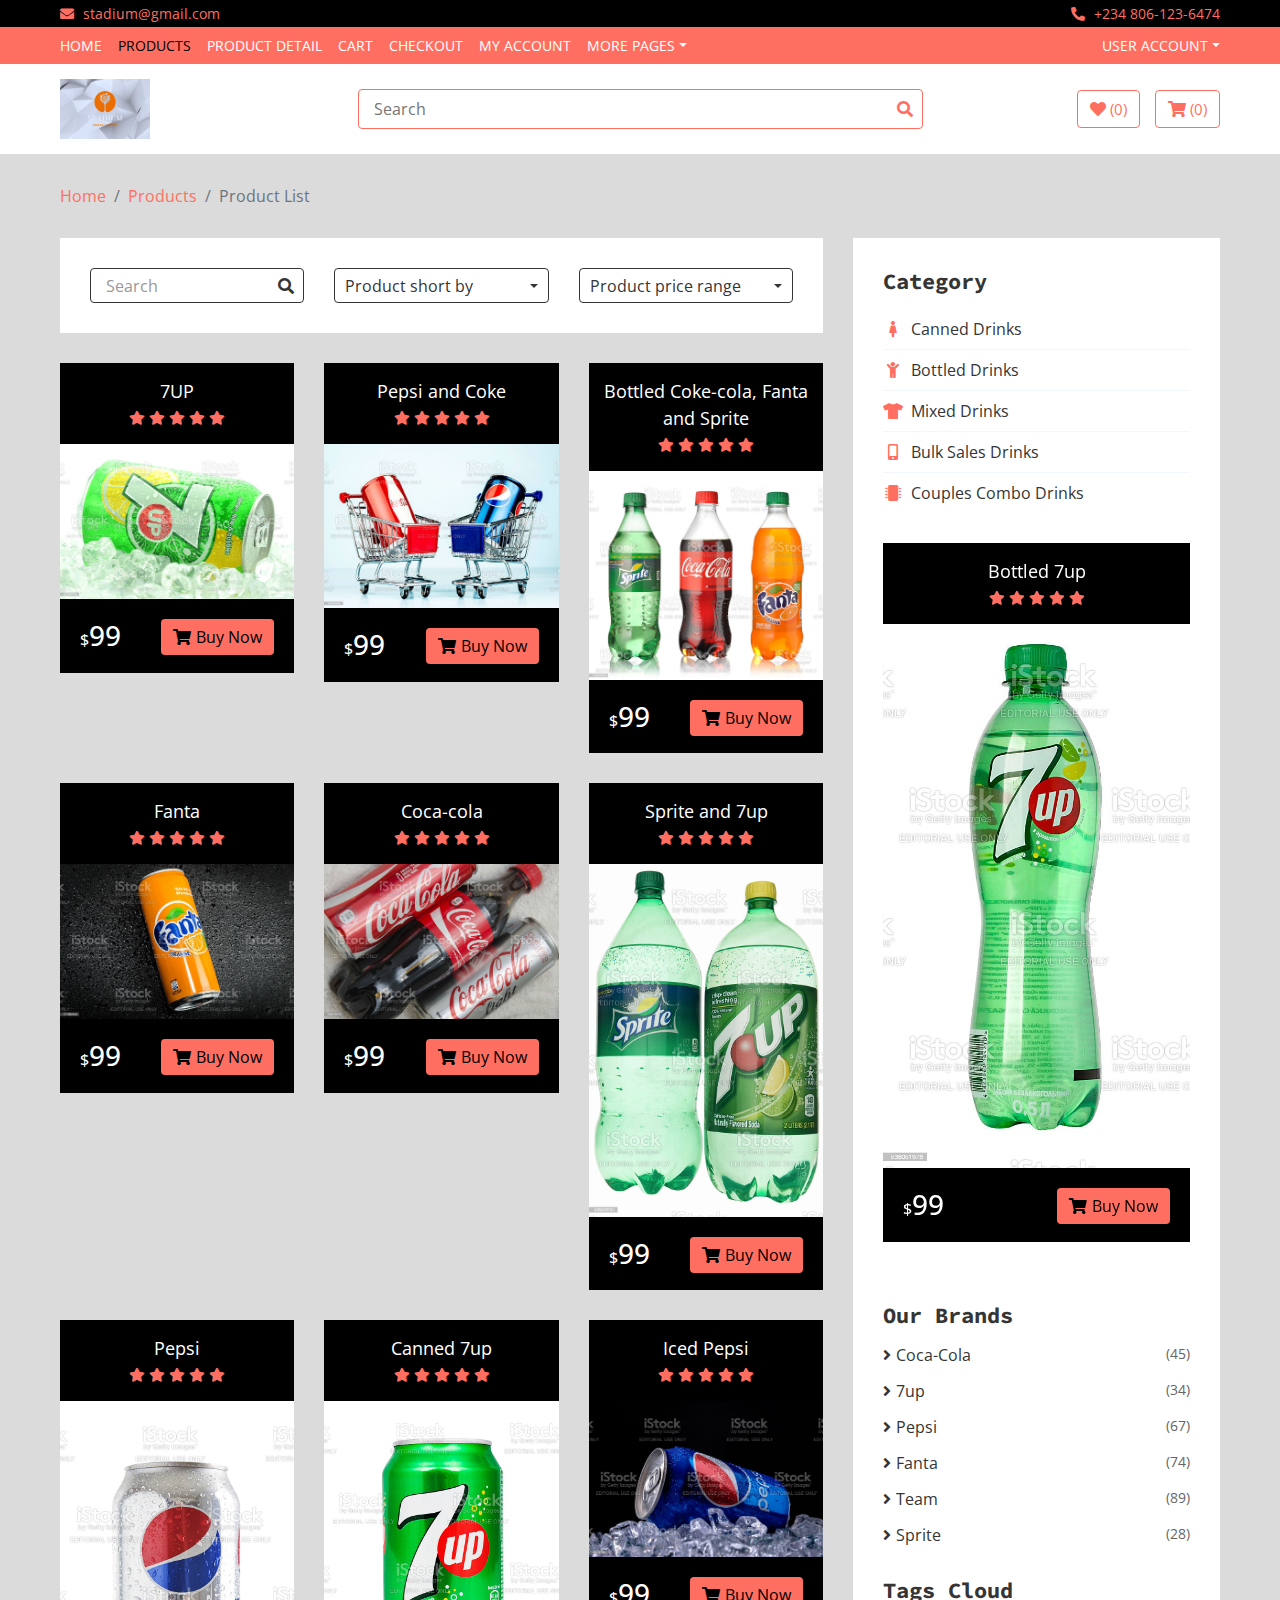
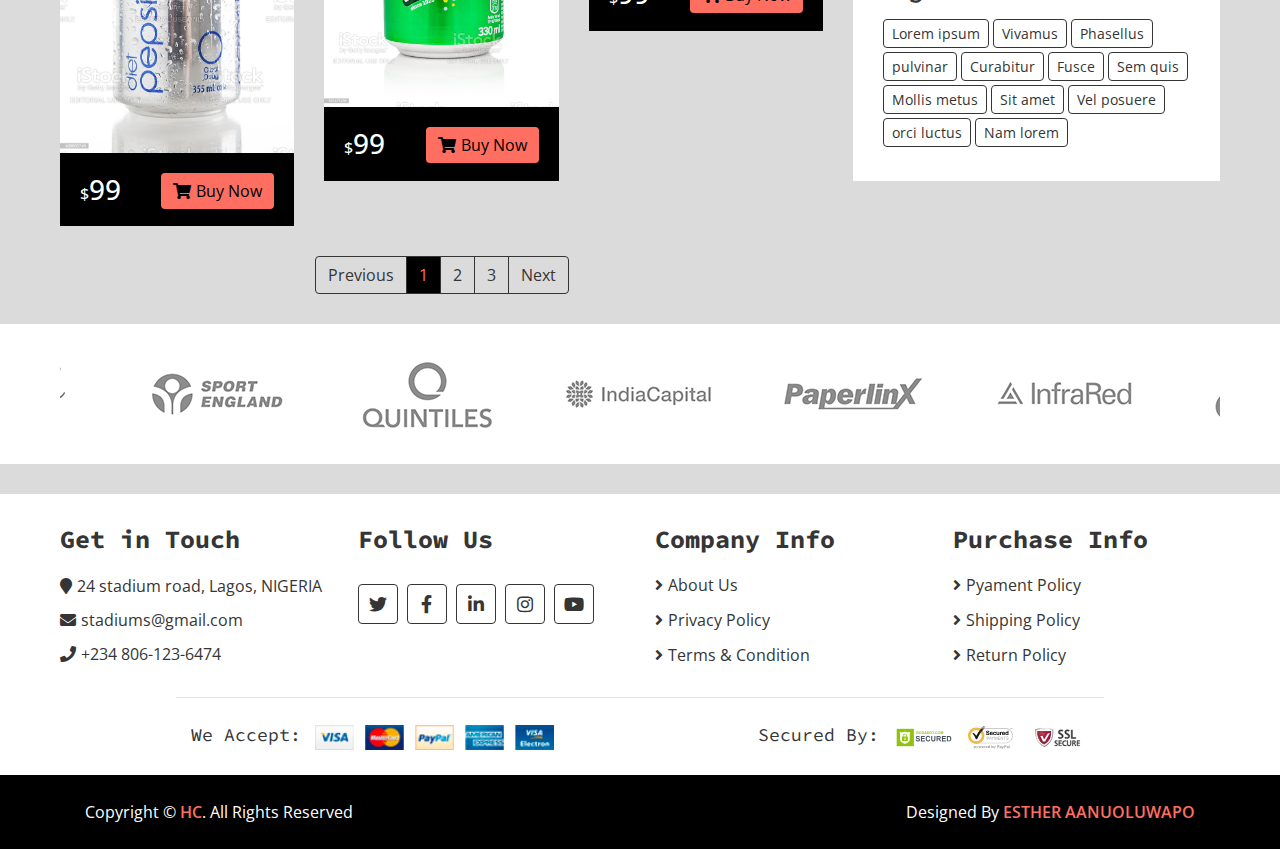
<file: product-list.html>
<!DOCTYPE html>
<html lang="en">
    <head>
        <meta charset="utf-8">
        <title>STADIUM DRINKS</title>
        <meta content="width=device-width, initial-scale=1.0" name="viewport">
        <meta content="eCommerce HTML stadium drink" name="keywords">
        <meta content="eCommerce HTML stadium drink" name="description">

        <!-- Favicon -->
        <link href="img/favicon.ico" rel="icon">

        <!-- Google Fonts -->
        <link href="https://fonts.googleapis.com/css?family=Open+Sans:300,400|Source+Code+Pro:700,900&display=swap" rel="stylesheet">

        <!-- CSS Libraries -->
        <link href="https://stackpath.bootstrapcdn.com/bootstrap/4.4.1/css/bootstrap.min.css" rel="stylesheet">
        <link href="https://cdnjs.cloudflare.com/ajax/libs/font-awesome/5.10.0/css/all.min.css" rel="stylesheet">
        <link href="lib/slick/slick.css" rel="stylesheet">
        <link href="lib/slick/slick-theme.css" rel="stylesheet">

        <!-- Template Stylesheet -->
        <link href="css/style.css" rel="stylesheet">
    </head>

    <body>
        <!-- Top bar Start -->
        <div class="top-bar">
            <div class="container-fluid">
                <div class="row">
                    <div class="col-sm-6">
                        <i class="fa fa-envelope"></i>
                        stadium@gmail.com
                    </div>
                    <div class="col-sm-6">
                        <i class="fa fa-phone-alt"></i>
                        +234 806-123-6474
                    </div>
                </div>
            </div>
        </div>
        <!-- Top bar End -->
        
        <!-- Nav Bar Start -->
        <div class="nav">
            <div class="container-fluid">
                <nav class="navbar navbar-expand-md bg-dark navbar-dark">
                    <a href="#" class="navbar-brand">MENU</a>
                    <button type="button" class="navbar-toggler" data-toggle="collapse" data-target="#navbarCollapse">
                        <span class="navbar-toggler-icon"></span>
                    </button>

                    <div class="collapse navbar-collapse justify-content-between" id="navbarCollapse">
                        <div class="navbar-nav mr-auto">
                            <a href="index.html" class="nav-item nav-link">Home</a>
                            <a href="product-list.html" class="nav-item nav-link active">Products</a>
                            <a href="product-detail.html" class="nav-item nav-link">Product Detail</a>
                            <a href="cart.html" class="nav-item nav-link">Cart</a>
                            <a href="checkout.html" class="nav-item nav-link">Checkout</a>
                            <a href="my-account.html" class="nav-item nav-link">My Account</a>
                            <div class="nav-item dropdown">
                                <a href="#" class="nav-link dropdown-toggle" data-toggle="dropdown">More Pages</a>
                                <div class="dropdown-menu">
                                    <a href="wishlist.html" class="dropdown-item">Wishlist</a>
                                    <a href="login.html" class="dropdown-item">Login & Register</a>
                                    <a href="contact.html" class="dropdown-item">Contact Us</a>
                                </div>
                            </div>
                        </div>
                        <div class="navbar-nav ml-auto">
                            <div class="nav-item dropdown">
                                <a href="#" class="nav-link dropdown-toggle" data-toggle="dropdown">User Account</a>
                                <div class="dropdown-menu">
                                    <a href="#" class="dropdown-item">Login</a>
                                    <a href="#" class="dropdown-item">Register</a>
                                </div>
                            </div>
                        </div>
                    </div>
                </nav>
            </div>
        </div>
        <!-- Nav Bar End -->      
        
        <!-- Bottom Bar Start -->
        <div class="bottom-bar">
            <div class="container-fluid">
                <div class="row align-items-center">
                    <div class="col-md-3">
                        <div class="logo">
                            <a href="index.html">
                                <img src="img/logoo.png" alt="Logo">
                            </a>
                        </div>
                    </div>
                    <div class="col-md-6">
                        <div class="search">
                            <input type="text" placeholder="Search">
                            <button><i class="fa fa-search"></i></button>
                        </div>
                    </div>
                    <div class="col-md-3">
                        <div class="user">
                            <a href="wishlist.html" class="btn wishlist">
                                <i class="fa fa-heart"></i>
                                <span>(0)</span>
                            </a>
                            <a href="cart.html" class="btn cart">
                                <i class="fa fa-shopping-cart"></i>
                                <span>(0)</span>
                            </a>
                        </div>
                    </div>
                </div>
            </div>
        </div>
        <!-- Bottom Bar End -->  
        
        <!-- Breadcrumb Start -->
        <div class="breadcrumb-wrap">
            <div class="container-fluid">
                <ul class="breadcrumb">
                    <li class="breadcrumb-item"><a href="#">Home</a></li>
                    <li class="breadcrumb-item"><a href="#">Products</a></li>
                    <li class="breadcrumb-item active">Product List</li>
                </ul>
            </div>
        </div>
        <!-- Breadcrumb End -->
        
        <!-- Product List Start -->
        <div class="product-view">
            <div class="container-fluid">
                <div class="row">
                    <div class="col-lg-8">
                        <div class="row">
                            <div class="col-md-12">
                                <div class="product-view-top">
                                    <div class="row">
                                        <div class="col-md-4">
                                            <div class="product-search">
                                                <input type="email" value="Search">
                                                <button><i class="fa fa-search"></i></button>
                                            </div>
                                        </div>
                                        <div class="col-md-4">
                                            <div class="product-short">
                                                <div class="dropdown">
                                                    <div class="dropdown-toggle" data-toggle="dropdown">Product short by</div>
                                                    <div class="dropdown-menu dropdown-menu-right">
                                                        <a href="#" class="dropdown-item">Newest</a>
                                                        <a href="#" class="dropdown-item">Popular</a>
                                                        <a href="#" class="dropdown-item">Most sale</a>
                                                    </div>
                                                </div>
                                            </div>
                                        </div>
                                        <div class="col-md-4">
                                            <div class="product-price-range">
                                                <div class="dropdown">
                                                    <div class="dropdown-toggle" data-toggle="dropdown">Product price range</div>
                                                    <div class="dropdown-menu dropdown-menu-right">
                                                        <a href="#" class="dropdown-item">$0 to $50</a>
                                                        <a href="#" class="dropdown-item">$51 to $100</a>
                                                        <a href="#" class="dropdown-item">$101 to $150</a>
                                                        <a href="#" class="dropdown-item">$151 to $200</a>
                                                        <a href="#" class="dropdown-item">$201 to $250</a>
                                                        <a href="#" class="dropdown-item">$251 to $300</a>
                                                        <a href="#" class="dropdown-item">$301 to $350</a>
                                                        <a href="#" class="dropdown-item">$351 to $400</a>
                                                        <a href="#" class="dropdown-item">$401 to $450</a>
                                                        <a href="#" class="dropdown-item">$451 to $500</a>
                                                    </div>
                                                </div>
                                            </div>
                                        </div>
                                    </div>
                                </div>
                            </div>
                            
                            <div class="col-md-4">
                                <div class="product-item">
                                    <div class="product-title">
                                        <a href="#">7UP</a>
                                        <div class="ratting">
                                            <i class="fa fa-star"></i>
                                            <i class="fa fa-star"></i>
                                            <i class="fa fa-star"></i>
                                            <i class="fa fa-star"></i>
                                            <i class="fa fa-star"></i>
                                        </div>
                                    </div>
                                    <div class="product-image">
                                        <a href="product-detail.html">
                                            <img src="img/product-1.jpg" alt="Product Image">
                                        </a>
                                        <div class="product-action">
                                            <a href="#"><i class="fa fa-cart-plus"></i></a>
                                            <a href="#"><i class="fa fa-heart"></i></a>
                                            <a href="#"><i class="fa fa-search"></i></a>
                                        </div>
                                    </div>
                                    <div class="product-price">
                                        <h3><span>$</span>99</h3>
                                        <a class="btn" href=""><i class="fa fa-shopping-cart"></i>Buy Now</a>
                                    </div>
                                </div>
                            </div>
                            <div class="col-md-4">
                                <div class="product-item">
                                    <div class="product-title">
                                        <a href="#">Pepsi and Coke</a>
                                        <div class="ratting">
                                            <i class="fa fa-star"></i>
                                            <i class="fa fa-star"></i>
                                            <i class="fa fa-star"></i>
                                            <i class="fa fa-star"></i>
                                            <i class="fa fa-star"></i>
                                        </div>
                                    </div>
                                    <div class="product-image">
                                        <a href="product-detail.html">
                                            <img src="img/product-2.jpg" alt="Product Image">
                                        </a>
                                        <div class="product-action">
                                            <a href="#"><i class="fa fa-cart-plus"></i></a>
                                            <a href="#"><i class="fa fa-heart"></i></a>
                                            <a href="#"><i class="fa fa-search"></i></a>
                                        </div>
                                    </div>
                                    <div class="product-price">
                                        <h3><span>$</span>99</h3>
                                        <a class="btn" href=""><i class="fa fa-shopping-cart"></i>Buy Now</a>
                                    </div>
                                </div>
                            </div>
                            <div class="col-md-4">
                                <div class="product-item">
                                    <div class="product-title">
                                        <a href="#">Bottled Coke-cola, Fanta and Sprite</a>
                                        <div class="ratting">
                                            <i class="fa fa-star"></i>
                                            <i class="fa fa-star"></i>
                                            <i class="fa fa-star"></i>
                                            <i class="fa fa-star"></i>
                                            <i class="fa fa-star"></i>
                                        </div>
                                    </div>
                                    <div class="product-image">
                                        <a href="product-detail.html">
                                            <img src="img/category-6.jpg" alt="Product Image">
                                        </a>
                                        <div class="product-action">
                                            <a href="#"><i class="fa fa-cart-plus"></i></a>
                                            <a href="#"><i class="fa fa-heart"></i></a>
                                            <a href="#"><i class="fa fa-search"></i></a>
                                        </div>
                                    </div>
                                    <div class="product-price">
                                        <h3><span>$</span>99</h3>
                                        <a class="btn" href=""><i class="fa fa-shopping-cart"></i>Buy Now</a>
                                    </div>
                                </div>
                            </div>
                            <div class="col-md-4">
                                <div class="product-item">
                                    <div class="product-title">
                                        <a href="#">Fanta</a>
                                        <div class="ratting">
                                            <i class="fa fa-star"></i>
                                            <i class="fa fa-star"></i>
                                            <i class="fa fa-star"></i>
                                            <i class="fa fa-star"></i>
                                            <i class="fa fa-star"></i>
                                        </div>
                                    </div>
                                    <div class="product-image">
                                        <a href="product-detail.html">
                                            <img src="img/product-4.jpg" alt="Product Image">
                                        </a>
                                        <div class="product-action">
                                            <a href="#"><i class="fa fa-cart-plus"></i></a>
                                            <a href="#"><i class="fa fa-heart"></i></a>
                                            <a href="#"><i class="fa fa-search"></i></a>
                                        </div>
                                    </div>
                                    <div class="product-price">
                                        <h3><span>$</span>99</h3>
                                        <a class="btn" href=""><i class="fa fa-shopping-cart"></i>Buy Now</a>
                                    </div>
                                </div>
                            </div>
                            <div class="col-md-4">
                                <div class="product-item">
                                    <div class="product-title">
                                        <a href="#">Coca-cola</a>
                                        <div class="ratting">
                                            <i class="fa fa-star"></i>
                                            <i class="fa fa-star"></i>
                                            <i class="fa fa-star"></i>
                                            <i class="fa fa-star"></i>
                                            <i class="fa fa-star"></i>
                                        </div>
                                    </div>
                                    <div class="product-image">
                                        <a href="product-detail.html">
                                            <img src="img/product-5.jpg" alt="Product Image">
                                        </a>
                                        <div class="product-action">
                                            <a href="#"><i class="fa fa-cart-plus"></i></a>
                                            <a href="#"><i class="fa fa-heart"></i></a>
                                            <a href="#"><i class="fa fa-search"></i></a>
                                        </div>
                                    </div>
                                    <div class="product-price">
                                        <h3><span>$</span>99</h3>
                                        <a class="btn" href=""><i class="fa fa-shopping-cart"></i>Buy Now</a>
                                    </div>
                                </div>
                            </div>
                            <div class="col-md-4">
                                <div class="product-item">
                                    <div class="product-title">
                                        <a href="#">Sprite and 7up</a>
                                        <div class="ratting">
                                            <i class="fa fa-star"></i>
                                            <i class="fa fa-star"></i>
                                            <i class="fa fa-star"></i>
                                            <i class="fa fa-star"></i>
                                            <i class="fa fa-star"></i>
                                        </div>
                                    </div>
                                    <div class="product-image">
                                        <a href="product-detail.html">
                                            <img src="img/product-6.jpg" alt="Product Image">
                                        </a>
                                        <div class="product-action">
                                            <a href="#"><i class="fa fa-cart-plus"></i></a>
                                            <a href="#"><i class="fa fa-heart"></i></a>
                                            <a href="#"><i class="fa fa-search"></i></a>
                                        </div>
                                    </div>
                                    <div class="product-price">
                                        <h3><span>$</span>99</h3>
                                        <a class="btn" href=""><i class="fa fa-shopping-cart"></i>Buy Now</a>
                                    </div>
                                </div>
                            </div>
                            <div class="col-md-4">
                                <div class="product-item">
                                    <div class="product-title">
                                        <a href="#">Pepsi</a>
                                        <div class="ratting">
                                            <i class="fa fa-star"></i>
                                            <i class="fa fa-star"></i>
                                            <i class="fa fa-star"></i>
                                            <i class="fa fa-star"></i>
                                            <i class="fa fa-star"></i>
                                        </div>
                                    </div>
                                    <div class="product-image">
                                        <a href="product-detail.html">
                                            <img src="img/product-7.jpg" alt="Product Image">
                                        </a>
                                        <div class="product-action">
                                            <a href="#"><i class="fa fa-cart-plus"></i></a>
                                            <a href="#"><i class="fa fa-heart"></i></a>
                                            <a href="#"><i class="fa fa-search"></i></a>
                                        </div>
                                    </div>
                                    <div class="product-price">
                                        <h3><span>$</span>99</h3>
                                        <a class="btn" href=""><i class="fa fa-shopping-cart"></i>Buy Now</a>
                                    </div>
                                </div>
                            </div>
                            <div class="col-md-4">
                                <div class="product-item">
                                    <div class="product-title">
                                        <a href="#">Canned 7up</a>
                                        <div class="ratting">
                                            <i class="fa fa-star"></i>
                                            <i class="fa fa-star"></i>
                                            <i class="fa fa-star"></i>
                                            <i class="fa fa-star"></i>
                                            <i class="fa fa-star"></i>
                                        </div>
                                    </div>
                                    <div class="product-image">
                                        <a href="product-detail.html">
                                            <img src="img/product-8.jpg" alt="Product Image">
                                        </a>
                                        <div class="product-action">
                                            <a href="#"><i class="fa fa-cart-plus"></i></a>
                                            <a href="#"><i class="fa fa-heart"></i></a>
                                            <a href="#"><i class="fa fa-search"></i></a>
                                        </div>
                                    </div>
                                    <div class="product-price">
                                        <h3><span>$</span>99</h3>
                                        <a class="btn" href=""><i class="fa fa-shopping-cart"></i>Buy Now</a>
                                    </div>
                                </div>
                            </div>
                            <div class="col-md-4">
                                <div class="product-item">
                                    <div class="product-title">
                                        <a href="#">Iced Pepsi</a>
                                        <div class="ratting">
                                            <i class="fa fa-star"></i>
                                            <i class="fa fa-star"></i>
                                            <i class="fa fa-star"></i>
                                            <i class="fa fa-star"></i>
                                            <i class="fa fa-star"></i>
                                        </div>
                                    </div>
                                    <div class="product-image">
                                        <a href="product-detail.html">
                                            <img src="img/product-9.jpg" alt="Product Image">
                                        </a>
                                        <div class="product-action">
                                            <a href="#"><i class="fa fa-cart-plus"></i></a>
                                            <a href="#"><i class="fa fa-heart"></i></a>
                                            <a href="#"><i class="fa fa-search"></i></a>
                                        </div>
                                    </div>
                                    <div class="product-price">
                                        <h3><span>$</span>99</h3>
                                        <a class="btn" href=""><i class="fa fa-shopping-cart"></i>Buy Now</a>
                                    </div>
                                </div>
                            </div>
                        </div>
                        
                        <!-- Pagination Start -->
                        <div class="col-md-12">
                            <nav aria-label="Page navigation example">
                                <ul class="pagination justify-content-center">
                                    <li class="page-item disabled">
                                        <a class="page-link" href="#" tabindex="-1">Previous</a>
                                    </li>
                                    <li class="page-item active"><a class="page-link" href="#">1</a></li>
                                    <li class="page-item"><a class="page-link" href="#">2</a></li>
                                    <li class="page-item"><a class="page-link" href="#">3</a></li>
                                    <li class="page-item">
                                        <a class="page-link" href="#">Next</a>
                                    </li>
                                </ul>
                            </nav>
                        </div>
                        <!-- Pagination Start -->
                    </div>           
                    
                    <!-- Side Bar Start -->
                    <div class="col-lg-4 sidebar">
                        <div class="sidebar-widget category">
                            <h2 class="title">Category</h2>
                            <nav class="navbar bg-light">
                                <ul class="navbar-nav">
                                    <li class="nav-item">
                                        <a class="nav-link" href="#"><i class="fa fa-female"></i>Canned Drinks</a>
                                    </li>
                                    <li class="nav-item">
                                        <a class="nav-link" href="#"><i class="fa fa-child"></i>Bottled Drinks</a>
                                    </li>
                                    <li class="nav-item">
                                        <a class="nav-link" href="#"><i class="fa fa-tshirt"></i>Mixed Drinks</a>
                                    </li>
                                    <li class="nav-item">
                                        <a class="nav-link" href="#"><i class="fa fa-mobile-alt"></i>Bulk Sales Drinks</a>
                                    </li>
                                    <li class="nav-item">
                                        <a class="nav-link" href="#"><i class="fa fa-microchip"></i>Couples Combo Drinks </a>
                                    </li>
                                </ul>
                            </nav>
                        </div>
                        
                        <div class="sidebar-widget widget-slider">
                            <div class="sidebar-slider normal-slider">
                                <div class="product-item">
                                    <div class="product-title">
                                        <a href="#">Bottled 7up</a>
                                        <div class="ratting">
                                            <i class="fa fa-star"></i>
                                            <i class="fa fa-star"></i>
                                            <i class="fa fa-star"></i>
                                            <i class="fa fa-star"></i>
                                            <i class="fa fa-star"></i>
                                        </div>
                                    </div>
                                    <div class="product-image">
                                        <a href="product-detail.html">
                                            <img src="img/product-10.jpg" alt="Product Image">
                                        </a>
                                        <div class="product-action">
                                            <a href="#"><i class="fa fa-cart-plus"></i></a>
                                            <a href="#"><i class="fa fa-heart"></i></a>
                                            <a href="#"><i class="fa fa-search"></i></a>
                                        </div>
                                    </div>
                                    <div class="product-price">
                                        <h3><span>$</span>99</h3>
                                        <a class="btn" href=""><i class="fa fa-shopping-cart"></i>Buy Now</a>
                                    </div>
                                </div>
                                <div class="product-item">
                                    <div class="product-title">
                                        <a href="#">Canned Pepsi</a>
                                        <div class="ratting">
                                            <i class="fa fa-star"></i>
                                            <i class="fa fa-star"></i>
                                            <i class="fa fa-star"></i>
                                            <i class="fa fa-star"></i>
                                            <i class="fa fa-star"></i>
                                        </div>
                                    </div>
                                    <div class="product-image">
                                        <a href="product-detail.html">
                                            <img src="img/product-9.jpg" alt="Product Image">
                                        </a>
                                        <div class="product-action">
                                            <a href="#"><i class="fa fa-cart-plus"></i></a>
                                            <a href="#"><i class="fa fa-heart"></i></a>
                                            <a href="#"><i class="fa fa-search"></i></a>
                                        </div>
                                    </div>
                                    <div class="product-price">
                                        <h3><span>$</span>99</h3>
                                        <a class="btn" href=""><i class="fa fa-shopping-cart"></i>Buy Now</a>
                                    </div>
                                </div>
                                <div class="product-item">
                                    <div class="product-title">
                                        <a href="#">Canned 7up</a>
                                        <div class="ratting">
                                            <i class="fa fa-star"></i>
                                            <i class="fa fa-star"></i>
                                            <i class="fa fa-star"></i>
                                            <i class="fa fa-star"></i>
                                            <i class="fa fa-star"></i>
                                        </div>
                                    </div>
                                    <div class="product-image">
                                        <a href="product-detail.html">
                                            <img src="img/product-8.jpg" alt="Product Image">
                                        </a>
                                        <div class="product-action">
                                            <a href="#"><i class="fa fa-cart-plus"></i></a>
                                            <a href="#"><i class="fa fa-heart"></i></a>
                                            <a href="#"><i class="fa fa-search"></i></a>
                                        </div>
                                    </div>
                                    <div class="product-price">
                                        <h3><span>$</span>99</h3>
                                        <a class="btn" href=""><i class="fa fa-shopping-cart"></i>Buy Now</a>
                                    </div>
                                </div>
                            </div>
                        </div>
                        
                        <div class="sidebar-widget brands">
                            <h2 class="title">Our Brands</h2>
                            <ul>
                                <li><a href="#">Coca-Cola</a><span>(45)</span></li>
                                <li><a href="#">7up</a><span>(34)</span></li>
                                <li><a href="#">Pepsi </a><span>(67)</span></li>
                                <li><a href="#">Fanta</a><span>(74)</span></li>
                                <li><a href="#">Team </a><span>(89)</span></li>
                                <li><a href="#">Sprite</a><span>(28)</span></li>
                            </ul>
                        </div>
                        
                        <div class="sidebar-widget tag">
                            <h2 class="title">Tags Cloud</h2>
                            <a href="#">Lorem ipsum</a>
                            <a href="#">Vivamus</a>
                            <a href="#">Phasellus</a>
                            <a href="#">pulvinar</a>
                            <a href="#">Curabitur</a>
                            <a href="#">Fusce</a>
                            <a href="#">Sem quis</a>
                            <a href="#">Mollis metus</a>
                            <a href="#">Sit amet</a>
                            <a href="#">Vel posuere</a>
                            <a href="#">orci luctus</a>
                            <a href="#">Nam lorem</a>
                        </div>
                    </div>
                    <!-- Side Bar End -->
                </div>
            </div>
        </div>
        <!-- Product List End -->  
        
        <!-- Brand Start -->
        <div class="brand">
            <div class="container-fluid">
                <div class="brand-slider">
                    <div class="brand-item"><img src="img/brand-1.png" alt=""></div>
                    <div class="brand-item"><img src="img/brand-2.png" alt=""></div>
                    <div class="brand-item"><img src="img/brand-3.png" alt=""></div>
                    <div class="brand-item"><img src="img/brand-4.png" alt=""></div>
                    <div class="brand-item"><img src="img/brand-5.png" alt=""></div>
                    <div class="brand-item"><img src="img/brand-6.png" alt=""></div>
                </div>
            </div>
        </div>
        <!-- Brand End -->
        
        <!-- Footer Start -->
        <div class="footer">
            <div class="container-fluid">
                <div class="row">
                    <div class="col-lg-3 col-md-6">
                        <div class="footer-widget">
                            <h2>Get in Touch</h2>
                            <div class="contact-info">
                                <p><i class="fa fa-map-marker"></i>24 stadium road, Lagos, NIGERIA</p>
                                <p><i class="fa fa-envelope"></i>stadiums@gmail.com</p>
                                <p><i class="fa fa-phone"></i>+234 806-123-6474</p>
                            </div>
                        </div>
                    </div>
                    
                    <div class="col-lg-3 col-md-6">
                        <div class="footer-widget">
                            <h2>Follow Us</h2>
                            <div class="contact-info">
                                <div class="social">
                                    <a href=""><i class="fab fa-twitter"></i></a>
                                    <a href=""><i class="fab fa-facebook-f"></i></a>
                                    <a href=""><i class="fab fa-linkedin-in"></i></a>
                                    <a href=""><i class="fab fa-instagram"></i></a>
                                    <a href=""><i class="fab fa-youtube"></i></a>
                                </div>
                            </div>
                        </div>
                    </div>

                    <div class="col-lg-3 col-md-6">
                        <div class="footer-widget">
                            <h2>Company Info</h2>
                            <ul>
                                <li><a href="#">About Us</a></li>
                                <li><a href="#">Privacy Policy</a></li>
                                <li><a href="#">Terms & Condition</a></li>
                            </ul>
                        </div>
                    </div>

                    <div class="col-lg-3 col-md-6">
                        <div class="footer-widget">
                            <h2>Purchase Info</h2>
                            <ul>
                                <li><a href="#">Pyament Policy</a></li>
                                <li><a href="#">Shipping Policy</a></li>
                                <li><a href="#">Return Policy</a></li>
                            </ul>
                        </div>
                    </div>
                </div>
                
                <div class="row payment align-items-center">
                    <div class="col-md-6">
                        <div class="payment-method">
                            <h2>We Accept:</h2>
                            <img src="img/payment-method.png" alt="Payment Method" />
                        </div>
                    </div>
                    <div class="col-md-6">
                        <div class="payment-security">
                            <h2>Secured By:</h2>
                            <img src="img/godaddy.svg" alt="Payment Security" />
                            <img src="img/norton.svg" alt="Payment Security" />
                            <img src="img/ssl.svg" alt="Payment Security" />
                        </div>
                    </div>
                </div>
            </div>
        </div>
        <!-- Footer End -->
        
        <!-- Footer Bottom Start -->
        <div class="footer-bottom">
            <div class="container">
                <div class="row">
                    <div class="col-md-6 copyright">
                        <p>Copyright &copy; <a href="https://htmlcodex.com">HC</a>. All Rights Reserved</p>
                    </div>

                    <div class="col-md-6 template-by">
                        <p>Designed By <a href="https://htmlcodex.com">ESTHER AANUOLUWAPO</a></p>
                    </div>
                </div>
            </div>
        </div>
        <!-- Footer Bottom End -->       
        
        <!-- Back to Top -->
        <a href="#" class="back-to-top"><i class="fa fa-chevron-up"></i></a>
        
        <!-- JavaScript Libraries -->
        <script src="https://code.jquery.com/jquery-3.4.1.min.js"></script>
        <script src="https://stackpath.bootstrapcdn.com/bootstrap/4.4.1/js/bootstrap.bundle.min.js"></script>
        <script src="lib/easing/easing.min.js"></script>
        <script src="lib/slick/slick.min.js"></script>
        
        <!-- Template Javascript -->
        <script src="js/main.js"></script>
    </body>
</html>
</file>
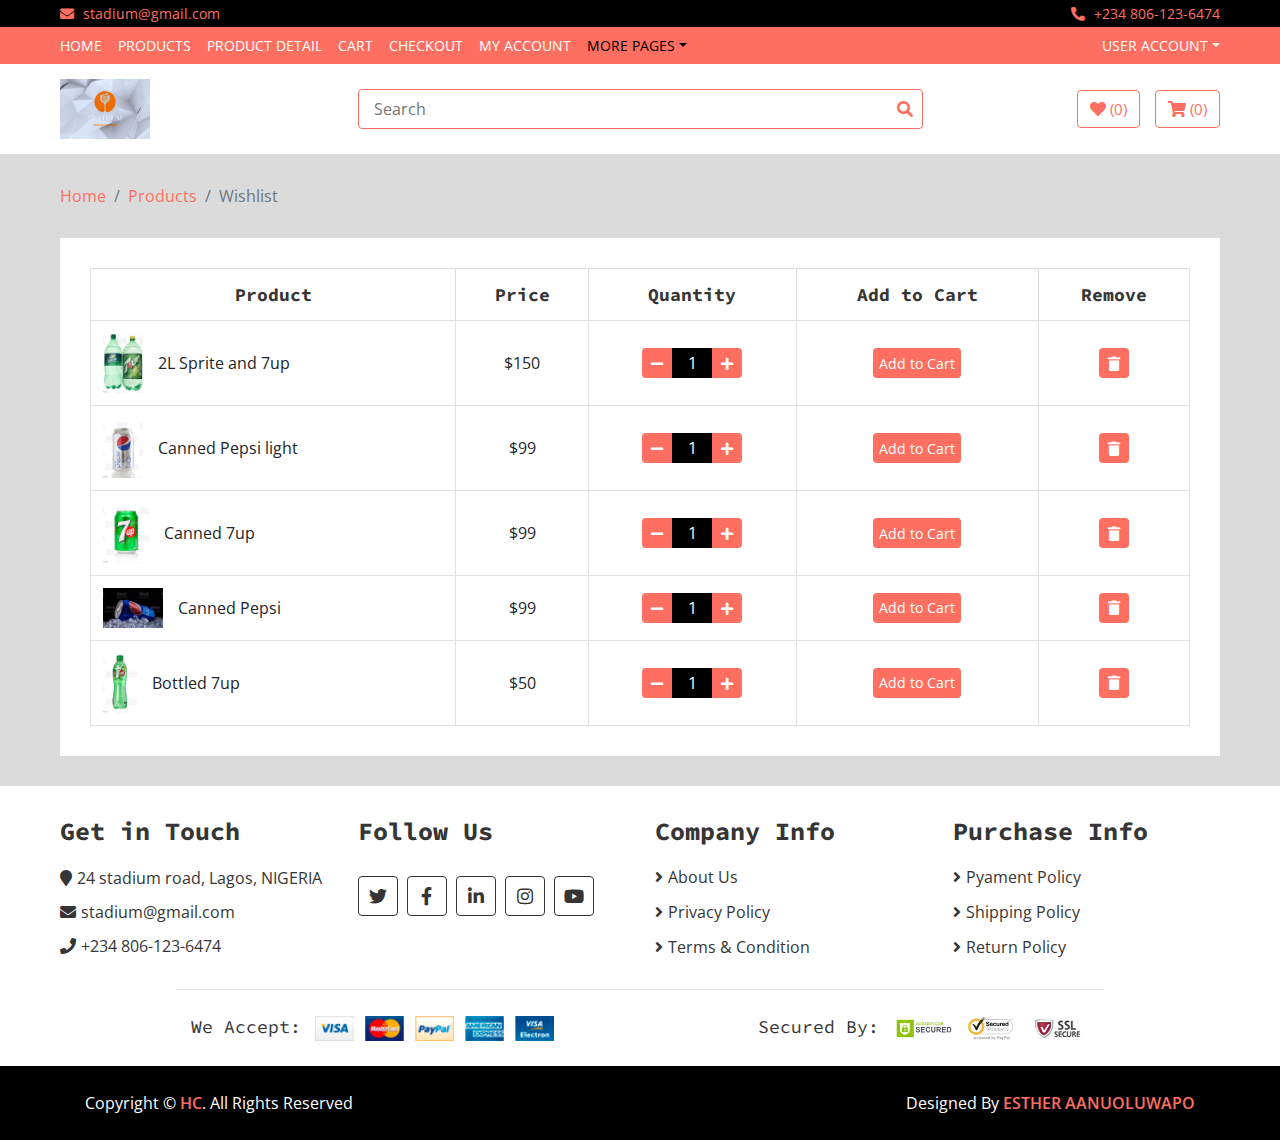
<file: wishlist.html>
<!DOCTYPE html>
<html lang="en">
    <head>
        <meta charset="utf-8">
        <title>STADIUM DRINKS</title>
        <meta content="width=device-width, initial-scale=1.0" name="viewport">
        <meta content="eCommerce HTML stadium drink" name="keywords">
        <meta content="eCommerce HTML stadium drink" name="description">

        <!-- Favicon -->
        <link href="img/favicon.ico" rel="icon">

        <!-- Google Fonts -->
        <link href="https://fonts.googleapis.com/css?family=Open+Sans:300,400|Source+Code+Pro:700,900&display=swap" rel="stylesheet">

        <!-- CSS Libraries -->
        <link href="https://stackpath.bootstrapcdn.com/bootstrap/4.4.1/css/bootstrap.min.css" rel="stylesheet">
        <link href="https://cdnjs.cloudflare.com/ajax/libs/font-awesome/5.10.0/css/all.min.css" rel="stylesheet">
        <link href="lib/slick/slick.css" rel="stylesheet">
        <link href="lib/slick/slick-theme.css" rel="stylesheet">

        <!-- Template Stylesheet -->
        <link href="css/style.css" rel="stylesheet">
    </head>

    <body>
        <!-- Top bar Start -->
        <div class="top-bar">
            <div class="container-fluid">
                <div class="row">
                    <div class="col-sm-6">
                        <i class="fa fa-envelope"></i>
                        stadium@gmail.com
                    </div>
                    <div class="col-sm-6">
                        <i class="fa fa-phone-alt"></i>
                        +234 806-123-6474
                    </div>
                </div>
            </div>
        </div>
        <!-- Top bar End -->
        
        <!-- Nav Bar Start -->
        <div class="nav">
            <div class="container-fluid">
                <nav class="navbar navbar-expand-md bg-dark navbar-dark">
                    <a href="#" class="navbar-brand">MENU</a>
                    <button type="button" class="navbar-toggler" data-toggle="collapse" data-target="#navbarCollapse">
                        <span class="navbar-toggler-icon"></span>
                    </button>

                    <div class="collapse navbar-collapse justify-content-between" id="navbarCollapse">
                        <div class="navbar-nav mr-auto">
                            <a href="index.html" class="nav-item nav-link">Home</a>
                            <a href="product-list.html" class="nav-item nav-link">Products</a>
                            <a href="product-detail.html" class="nav-item nav-link">Product Detail</a>
                            <a href="cart.html" class="nav-item nav-link">Cart</a>
                            <a href="checkout.html" class="nav-item nav-link">Checkout</a>
                            <a href="my-account.html" class="nav-item nav-link">My Account</a>
                            <div class="nav-item dropdown">
                                <a href="#" class="nav-link dropdown-toggle active" data-toggle="dropdown">More Pages</a>
                                <div class="dropdown-menu">
                                    <a href="wishlist.html" class="dropdown-item active">Wishlist</a>
                                    <a href="login.html" class="dropdown-item">Login & Register</a>
                                    <a href="contact.html" class="dropdown-item">Contact Us</a>
                                </div>
                            </div>
                        </div>
                        <div class="navbar-nav ml-auto">
                            <div class="nav-item dropdown">
                                <a href="#" class="nav-link dropdown-toggle" data-toggle="dropdown">User Account</a>
                                <div class="dropdown-menu">
                                    <a href="#" class="dropdown-item">Login</a>
                                    <a href="#" class="dropdown-item">Register</a>
                                </div>
                            </div>
                        </div>
                    </div>
                </nav>
            </div>
        </div>
        <!-- Nav Bar End -->      
        
        <!-- Bottom Bar Start -->
        <div class="bottom-bar">
            <div class="container-fluid">
                <div class="row align-items-center">
                    <div class="col-md-3">
                        <div class="logo">
                            <a href="index.html">
                                <img src="img/logoo.png" alt="Logo">
                            </a>
                        </div>
                    </div>
                    <div class="col-md-6">
                        <div class="search">
                            <input type="text" placeholder="Search">
                            <button><i class="fa fa-search"></i></button>
                        </div>
                    </div>
                    <div class="col-md-3">
                        <div class="user">
                            <a href="wishlist.html" class="btn wishlist">
                                <i class="fa fa-heart"></i>
                                <span>(0)</span>
                            </a>
                            <a href="cart.html" class="btn cart">
                                <i class="fa fa-shopping-cart"></i>
                                <span>(0)</span>
                            </a>
                        </div>
                    </div>
                </div>
            </div>
        </div>
        <!-- Bottom Bar End --> 
        
        <!-- Breadcrumb Start -->
        <div class="breadcrumb-wrap">
            <div class="container-fluid">
                <ul class="breadcrumb">
                    <li class="breadcrumb-item"><a href="#">Home</a></li>
                    <li class="breadcrumb-item"><a href="#">Products</a></li>
                    <li class="breadcrumb-item active">Wishlist</li>
                </ul>
            </div>
        </div>
        <!-- Breadcrumb End -->
        
        <!-- Wishlist Start -->
        <div class="wishlist-page">
            <div class="container-fluid">
                <div class="wishlist-page-inner">
                    <div class="row">
                        <div class="col-md-12">
                            <div class="table-responsive">
                                <table class="table table-bordered">
                                    <thead class="thead-dark">
                                        <tr>
                                            <th>Product</th>
                                            <th>Price</th>
                                            <th>Quantity</th>
                                            <th>Add to Cart</th>
                                            <th>Remove</th>
                                        </tr>
                                    </thead>
                                    <tbody class="align-middle">
                                        <tr>
                                            <td>
                                                <div class="img">
                                                    <a href="#"><img src="img/product-6.jpg" alt="Image"></a>
                                                    <p>2L Sprite and 7up</p>
                                                </div>
                                            </td>
                                            <td>$150</td>
                                            <td>
                                                <div class="qty">
                                                    <button class="btn-minus"><i class="fa fa-minus"></i></button>
                                                    <input type="text" value="1">
                                                    <button class="btn-plus"><i class="fa fa-plus"></i></button>
                                                </div>
                                            </td>
                                            <td><button class="btn-cart">Add to Cart</button></td>
                                            <td><button><i class="fa fa-trash"></i></button></td>
                                        </tr>
                                        <tr>
                                            <td>
                                                <div class="img">
                                                    <a href="#"><img src="img/product-7.jpg" alt="Image"></a>
                                                    <p>Canned Pepsi light</p>
                                                </div>
                                            </td>
                                            <td>$99</td>
                                            <td>
                                                <div class="qty">
                                                    <button class="btn-minus"><i class="fa fa-minus"></i></button>
                                                    <input type="text" value="1">
                                                    <button class="btn-plus"><i class="fa fa-plus"></i></button>
                                                </div>
                                            </td>
                                            <td><button class="btn-cart">Add to Cart</button></td>
                                            <td><button><i class="fa fa-trash"></i></button></td>
                                        </tr>
                                        <tr>
                                            <td>
                                                <div class="img">
                                                    <a href="#"><img src="img/product-8.jpg" alt="Image"></a>
                                                    <p>Canned 7up</p>
                                                </div>
                                            </td>
                                            <td>$99</td>
                                            <td>
                                                <div class="qty">
                                                    <button class="btn-minus"><i class="fa fa-minus"></i></button>
                                                    <input type="text" value="1">
                                                    <button class="btn-plus"><i class="fa fa-plus"></i></button>
                                                </div>
                                            </td>
                                            <td><button class="btn-cart">Add to Cart</button></td>
                                            <td><button><i class="fa fa-trash"></i></button></td>
                                        </tr>
                                        <tr>
                                            <td>
                                                <div class="img">
                                                    <a href="#"><img src="img/product-9.jpg" alt="Image"></a>
                                                    <p>Canned Pepsi</p>
                                                </div>
                                            </td>
                                            <td>$99</td>
                                            <td>
                                                <div class="qty">
                                                    <button class="btn-minus"><i class="fa fa-minus"></i></button>
                                                    <input type="text" value="1">
                                                    <button class="btn-plus"><i class="fa fa-plus"></i></button>
                                                </div>
                                            </td>
                                            <td><button class="btn-cart">Add to Cart</button></td>
                                            <td><button><i class="fa fa-trash"></i></button></td>
                                        </tr>
                                        <tr>
                                            <td>
                                                <div class="img">
                                                    <a href="#"><img src="img/product-10.jpg" alt="Image"></a>
                                                    <p>Bottled 7up</p>
                                                </div>
                                            </td>
                                            <td>$50</td>
                                            <td>
                                                <div class="qty">
                                                    <button class="btn-minus"><i class="fa fa-minus"></i></button>
                                                    <input type="text" value="1">
                                                    <button class="btn-plus"><i class="fa fa-plus"></i></button>
                                                </div>
                                            </td>
                                            <td><button class="btn-cart">Add to Cart</button></td>
                                            <td><button><i class="fa fa-trash"></i></button></td>
                                        </tr>
                                    </tbody>
                                </table>
                            </div>
                        </div>
                    </div>
                </div>
            </div>
        </div>
        <!-- Wishlist End -->
        
        <!-- Footer Start -->
        <div class="footer">
            <div class="container-fluid">
                <div class="row">
                    <div class="col-lg-3 col-md-6">
                        <div class="footer-widget">
                            <h2>Get in Touch</h2>
                            <div class="contact-info">
                                <p><i class="fa fa-map-marker"></i>24 stadium road, Lagos, NIGERIA</p>
                                <p><i class="fa fa-envelope"></i>stadium@gmail.com</p>
                                <p><i class="fa fa-phone"></i>+234 806-123-6474</p>
                            </div>
                        </div>
                    </div>
                    
                    <div class="col-lg-3 col-md-6">
                        <div class="footer-widget">
                            <h2>Follow Us</h2>
                            <div class="contact-info">
                                <div class="social">
                                    <a href=""><i class="fab fa-twitter"></i></a>
                                    <a href=""><i class="fab fa-facebook-f"></i></a>
                                    <a href=""><i class="fab fa-linkedin-in"></i></a>
                                    <a href=""><i class="fab fa-instagram"></i></a>
                                    <a href=""><i class="fab fa-youtube"></i></a>
                                </div>
                            </div>
                        </div>
                    </div>

                    <div class="col-lg-3 col-md-6">
                        <div class="footer-widget">
                            <h2>Company Info</h2>
                            <ul>
                                <li><a href="#">About Us</a></li>
                                <li><a href="#">Privacy Policy</a></li>
                                <li><a href="#">Terms & Condition</a></li>
                            </ul>
                        </div>
                    </div>

                    <div class="col-lg-3 col-md-6">
                        <div class="footer-widget">
                            <h2>Purchase Info</h2>
                            <ul>
                                <li><a href="#">Pyament Policy</a></li>
                                <li><a href="#">Shipping Policy</a></li>
                                <li><a href="#">Return Policy</a></li>
                            </ul>
                        </div>
                    </div>
                </div>
                
                <div class="row payment align-items-center">
                    <div class="col-md-6">
                        <div class="payment-method">
                            <h2>We Accept:</h2>
                            <img src="img/payment-method.png" alt="Payment Method" />
                        </div>
                    </div>
                    <div class="col-md-6">
                        <div class="payment-security">
                            <h2>Secured By:</h2>
                            <img src="img/godaddy.svg" alt="Payment Security" />
                            <img src="img/norton.svg" alt="Payment Security" />
                            <img src="img/ssl.svg" alt="Payment Security" />
                        </div>
                    </div>
                </div>
            </div>
        </div>
        <!-- Footer End -->
        
        <!-- Footer Bottom Start -->
        <div class="footer-bottom">
            <div class="container">
                <div class="row">
                    <div class="col-md-6 copyright">
                        <p>Copyright &copy; <a href="https://htmlcodex.com">HC</a>. All Rights Reserved</p>
                    </div>

                    <div class="col-md-6 template-by">
                        <p>Designed By <a href="https://htmlcodex.com">ESTHER AANUOLUWAPO</a></p>
                    </div>
                </div>
            </div>
        </div>
        <!-- Footer Bottom End -->       
        
        <!-- Back to Top -->
        <a href="#" class="back-to-top"><i class="fa fa-chevron-up"></i></a>
        
        <!-- JavaScript Libraries -->
        <script src="https://code.jquery.com/jquery-3.4.1.min.js"></script>
        <script src="https://stackpath.bootstrapcdn.com/bootstrap/4.4.1/js/bootstrap.bundle.min.js"></script>
        <script src="lib/easing/easing.min.js"></script>
        <script src="lib/slick/slick.min.js"></script>
        
        <!-- Template Javascript -->
        <script src="js/main.js"></script>
    </body>
</html>
</file>
<file: css/style.css>
/**********************************/
/********** General CSS ***********/
/**********************************/
body {
    color: #353535;
    font-family: 'Open Sans', sans-serif;
    font-weight: 400;
    background: #dbdbdb;
}

a {
    color: #FF6F61;
}

a:hover,
a:active,
a:focus {
    color: #353535;
    outline: none;
    text-decoration: none;
}

h1 {
    font-family: 'Source Code Pro', monospace;
    font-weight: 900;
}

h2 {
    font-family: 'Source Code Pro', monospace;
    font-weight: 700;
}

@media(min-width: 992px) {
    .container-fluid {
        padding-right: 60px;
        padding-left: 60px;
    }
}


/**********************************/
/******** Back to Top CSS *********/
/**********************************/
.back-to-top {
    position: fixed;
    display: none;
    background: #FF6F61;
    color: #ffffff;
    width: 40px;
    height: 40px;
    text-align: center;
    line-height: 1;
    font-size: 16px;
    border-radius: 4px;
    right: 15px;
    bottom: 15px;
    transition: background 0.5s;
    z-index: 11;
}

.back-to-top i {
    padding-top: 12px;
    color: #ffffff;
}


/**********************************/
/********* Form Input CSS *********/
/**********************************/
.form-control,
.custom-select {
    width: 100%;
    height: 35px;
    padding: 0 15px;
    color: #999999;
    border: 1px solid #dddddd;
    margin-bottom: 15px
}

.form-control:focus,
.custom-select:focus {
    box-shadow: none;
    border-color: #FF6F61;
}

.custom-radio,
.custom-checkbox {
    margin-bottom: 15px;
}

.custom-radio .custom-control-label::before,
.custom-checkbox .custom-control-label::before {
    background: #dddddd;
    border-color: #dddddd;
}

.custom-radio .custom-control-input:checked~.custom-control-label::before,
.custom-checkbox .custom-control-input:checked~.custom-control-label::before {
    color: #ffffff;
    background: #FF6F61;
    border-color: #FF6F61;
    box-shadow: none;
}

.btn {
    color: #FF6F61;
    background: #ffffff;
    border: 1px solid #FF6F61;
}

.btn:hover,
.btn:active,
.btn:focus {
    color: #ffffff;
    background: #FF6F61;
    box-shadow: none;
}


/**********************************/
/******* Normal Slider CSS ********/
/**********************************/
.normal-slider .slick-prev,
.normal-slider .slick-next {
    width: 40px;
    height: 40px;
    z-index: 1;
    opacity: 0;
    transition: .5s;
    background: rgba(255, 111, 97, .7);
    border-radius: 4px;
}

.normal-slider .slick-prev {
    left: 55px;
}

.normal-slider .slick-next {
    right: 55px;
}

.normal-slider.slick-slider:hover .slick-prev {
    left: 15px;
    opacity: 1;
}

.normal-slider.slick-slider:hover .slick-next {
    right: 15px;
    opacity: 1;
}

.normal-slider .slick-prev:hover,
.normal-slider .slick-prev:focus,
.normal-slider .slick-next:hover,
.normal-slider .slick-next:focus {
    background: rgba(0, 0, 0, .7);
}

.normal-slider .slick-prev:hover::before,
.normal-slider .slick-prev:focus::before,
.normal-slider .slick-next:hover::before,
.normal-slider .slick-next:focus::before {
    color: #FF6F61;
}

.normal-slider .slick-prev::before,
.normal-slider .slick-next::before {
    font-family: "Font Awesome 5 Free";
    font-weight: 900;
    font-size: 30px;
    color: #ffffff;
}

.normal-slider .slick-prev::before {
    content: "\f104";
}

.normal-slider .slick-next::before {
    content: "\f105";
}

.normal-slider .slick-dots {
    bottom: 15px;
}

.normal-slider .slick-dots li button:before {
    color: #ffffff;
    font-size: 15px;
}

.normal-slider .slick-dots li.slick-active button:before {
    color: #FF6F61;
}

.slick-dotted.slick-slider {
    margin-bottom: 0;
}


/**********************************/
/********** Top Bar CSS ***********/
/**********************************/
.top-bar {
    padding: 3px 0;
    font-size: 14px;
    color: #FF6F61;
    background: #000000;
}

.top-bar i {
    margin-right: 5px;
}

.top-bar .col-sm-6:first-child {
    text-align: left;
}

.top-bar .col-sm-6:last-child {
    text-align: right;
}

@media (max-width: 575.98px) {
    .top-bar {
        border-bottom: 1px solid rgba(255,255,255,.1);
    }
    
    .top-bar .col-sm-6:first-child,
    .top-bar .col-sm-6:last-child {
        text-align: center;
    }
}


/**********************************/
/*********** Nav Bar CSS **********/
/**********************************/
.nav {
    position: relative;
}

@media (min-width: 992px) {
    .nav .container-fluid {
        padding-left: 52px;
        padding-right: 52px;
    }
}

.nav .navbar {
    height: 100%;
    padding: 0;
}

.nav .dropdown-menu {
    margin-top: 0;
    border: 0;
    border-radius: 0;
    background: #FF6F61;
}

.nav .dropdown-menu a.active {
    color: #353535;
    background: #f8f9fa;
}

@media (min-width: 768px) {
    .nav,
    .nav .navbar {
        background: #FF6F61 !important;
    }
    
    .nav .navbar-brand {
        display: none;
    }
    
    .nav .navbar-dark a.nav-link {
        color: #ffffff;
        font-size: 14px;
        text-transform: uppercase;
    }
    
    .nav .navbar-dark a.nav-link:hover,
    .nav .navbar-dark a.nav-link.active {
        color: #000000;
    }
}

@media (max-width: 768px) {
    .nav {
        padding: 5px 0;
    }
    
    .nav,
    .nav .navbar {
        background: #000000 !important;
    }
    
    .nav a.nav-link {
        padding: 5px 0;
    }
    
    .nav .dropdown-menu {
        box-shadow: none;
    }
}


/**********************************/
/********* Bottom Bar CSS *********/
/**********************************/
.bottom-bar {
    padding: 15px 0;
    background: #ffffff;
    margin-bottom: 30px;
}

.bottom-bar .logo {
    text-align: left;
    overflow: hidden;
}

.bottom-bar .logo a img {
    max-height: 60px;
}

.bottom-bar .search {
    width: 100%;
}

.bottom-bar .search input[type=text] {
    width: 100%;
    height: 40px;
    padding: 0 15px;
    color: #666666;
    border: 1px solid #FF6F61;
    border-radius: 4px;
}

.bottom-bar .search button {
    position: absolute;
    width: 40px;
    height: 38px;
    top: 1px;
    right: 16px;
    padding: 0 15px;
    border: none;
    background: none;
    color: #FF6F61;
    border-radius: 0 2px 2px 0;
}

.bottom-bar .search button:hover {
    background: #FF6F61;
    color: #ffffff;
}

.bottom-bar .user {
    font-size: 0;
    text-align: right;
}

.bottom-bar .user .wishlist {
    margin-right: 15px;
}

.bottom-bar .user .cart i,
.bottom-bar .user .wishlist i {
    color: #FF6F61;
}

.bottom-bar .user .cart span,
.bottom-bar .user .wishlist span {
    color: #FF6F61;
    font-size: 15px;
}

.bottom-bar .user .cart:hover i,
.bottom-bar .user .wishlist:hover i,
.bottom-bar .user .cart:hover span,
.bottom-bar .user .wishlist:hover span {
    color: #ffffff;
}

@media (min-width: 768px) {
    .bottom-bar {
        max-height: 90px;
    }
}

@media (max-width: 767.98px) {
    .bottom-bar .logo,
    .bottom-bar .search,
    .bottom-bar .user {
        text-align: center;
        margin-bottom: 15px;
    }
    
    .bottom-bar .user {
        margin-bottom: 0;
    }
}


/**********************************/
/*********** Header CSS ***********/
/**********************************/
.header {
    position: relative;
}

.header .col-md-3,
.header .col-md-6 {
    margin-bottom: 30px;
}

.header .navbar {
    padding: 0;
    height: 100%;
    max-height: 400px;
    overflow: hidden;
    background: #ffffff !important;
}

.header .navbar-nav {
    width: 100%;
    padding: 15px 0;
}

.header .navbar li {
    padding: 0 30px;
    border-bottom: 1px solid #f3f6ff;
}

.header .navbar li:last-child {
    border-bottom: none;
}

.header .navbar a {
    color: #353535;
}
.header .navbar a:hover {
    color: #FF6F61;
}


.header .navbar i {
    color: #FF6F61;
    width: 20px;
    text-align: center;
    margin-right: 8px;
}

.header .navbar a:hover i {
    color: #353535;
}

.header-slider {
    position: relative;
    width: 100%;
}

.header-slider .header-slider-item {
    position: relative;
}

.header-slider .header-slider-caption {
    position: absolute;
    top: 20%;
    left: 20%;
    width: 60%;
    height: 60%;
    padding: 15px;
    display: flex;
    flex-direction: column;
    align-items: center;
    justify-content: center;
    background: rgba(255, 111, 97, .7);
    transition: all 0.3s;
    z-index: 1;
}

.header-slider .header-slider-caption p {
    text-align: center;
    color: #ffffff;
    font-size: 22px;
    font-family: 'Source Code Pro', monospace;
    font-weight: 700;
}

.header-slider .header-slider-caption .btn {
    border-color: #ffffff;
}

.header-slider .header-slider-caption .btn i {
    margin-right: 5px;
}

.header .header-img {
    position: relative;
    display: flex;
    flex-wrap: wrap;
    align-items: center;
    height: 100%;
    max-height: 400px;
    overflow: hidden;
    background: #ffffff;
}

.header .img-item {
    position: relative;
    width: 100%;
    height: 50%;
    overflow: hidden;
}

.header .img-item img {
    width: 100%; 
    height: 100%; 
    object-fit: cover; 
}

.header .img-text {
    position: absolute;
    top: 0;
    left: 0;
    width: 100%;
    height: 100%;
    display: flex;
    align-items: center;
    background: rgba(255, 111, 97, .7);
    transition: all 0.3s;
    opacity: 0;
}

.header .img-text:hover {
    opacity: 1;     
}

.header .img-text p {
    margin: 0 0 50px 0;
    padding: 15px;
    width: 100%;
    text-align: center;
    color: #ffffff;
    font-size: 16px;
    transition: all 0.3s;
}

.header .img-text:hover p {
    margin: 0;       
}


/**********************************/
/********* Breadcrumb CSS *********/
/**********************************/
.breadcrumb-wrap {
    position: relative;
    width: 100%;
}

.breadcrumb-wrap .breadcrumb {
    margin: 0;
    padding: 0;
    background: transparent;
}



/**********************************/
/********** Category CSS **********/
/**********************************/
.category {
    position: relative;
    padding: 0 15px;
    margin-bottom: 30px;
}

.category .col-md-3 {
    padding: 0;
}

.category .category-item {
    position: relative;
    display: flex;
    flex-wrap: wrap;
    align-items: center;
    height: 100%;
    max-height: 400px;
    overflow: hidden;
    background: #ffffff;
}

.category .category-item.ch-400 {
    height: 400px;
}

.category .category-item.ch-250 {
    height: 250px;
}

.category .category-item.ch-150 {
    height: 150px;
}

.category .category-item img {
    width: 100%; 
    height: 100%; 
    object-fit: cover; 
}

.category .category-name {
    position: absolute;
    top: 0;
    left: 0;
    width: 100%;
    height: 100%;
    display: flex;
    align-items: center;
    background: rgba(255, 111, 97, .7);
    transition: all 0.3s;
    opacity: 0;
}

.category .category-name:hover {
    opacity: 1;     
}

.category .category-name p {
    margin: 0 0 50px 0;
    padding: 15px;
    width: 100%;
    text-align: center;
    color: #ffffff;
    font-size: 16px;
    transition: all 0.3s;
}

.category .category-name:hover p {
    margin: 0;       
}


/**********************************/
/*********** Feature CSS **********/
/**********************************/
.feature {
    position: relative;
}

.feature .feature-col {
    margin-bottom: 30px;
}

.feature .feature-content {
    position: relative;
    width: 100%;
    height: 100%;
    padding: 30px 15px;
    text-align: center;
    background: #ffffff;
}

.feature .feature-content i {
    color: #FF6F61;
    font-size: 60px;
    margin-bottom: 30px;
}

.feature .feature-content h2 {
    font-size: 18px;
}

.feature .feature-content p {
    font-size: 15px;
    margin: 0;
}


/**********************************/
/******** Product Item CSS ********/
/**********************************/
.product-item {
    position: relative;
}

.product-item .product-title {
    padding: 15px;
    text-align: center;
    background: #000000;
    transition: all .3s;
}

.product-item:hover .product-title {
    background: #FF6F61;
}

.product-item .product-title a,
.product-item .product-title .ratting {
    position: relative;
    width: 100%;
}

.product-item .product-title a {
    margin-bottom: 5px;
    color: #ffffff;
    font-size: 18px;
}

.product-item .product-title .ratting i {
    font-size: 14px;
    color: #FF6F61;
}

.product-item .product-content .price span {
    margin-left: 12px;
    text-decoration: line-through;
    font-weight: 700;
    color: #999999;
}

.product-item:hover .product-title a,
.product-item:hover .product-title .ratting i {
    color: #ffffff;
}

.product-item:hover .product-content .price span {
    color: #dddddd;
}

.product-item .product-image {
    position: relative;
    overflow: hidden;
}

.product-item .product-image a {
    display: block;
    background: #ffffff;
    transition: .3s;
}

.product-item .product-image img {
    width: 100%; 
    transition: all .3s;
}

.product-item:hover .product-image img {
    transform: scale(1.2);
}

.product-item .product-image .product-action {
    position: absolute;
    width: 100%;
    height: 100%;
    top: 0;
    left: 0;
    display: flex;
    align-items: center;
    justify-content: center;
    background: rgba(255, 111, 97, .5);
    transition: all .3s;
    font-size: 0;
    z-index: 1;
    opacity: 0;
}

.product-item:hover .product-image .product-action {
    opacity: 1; 
}

.product-item .product-image .product-action a {
    display: inline-block;
    width: 40px;
    height: 40px;
    margin-right: 5px;
    padding: 7px 0 10px 0;
    font-size: 16px;
    text-align: center;
    color: #ffffff;
    background: #FF6F61;
    border: 1px solid #ffffff;
    border-radius: 4px;
    transition: all .3s;
    margin-top: 50px;
}

.product-item:hover .product-image .product-action a {
    margin-top: 0;
}

.product-item .product-image .product-action a:last-child {
    margin-right: 0;
}

.product-item .product-image .product-action a:hover {
    color: #FF6F61;
    background: #ffffff;
    border: 1px solid #FF6F61;
}

.product-item .product-price {
    padding: 20px;
    background: #000000;
    transition: all .3s;
}

.product-item:hover .product-price {
    background: #FF6F61;
}

.product-item .product-price h3 {
    display: inline-block;
    color: #ffffff;
    margin: 0;
}

.product-item .product-price h3 span {
    font-size: 16px;
}

.product-item .product-price .btn {
    float: right;
    border: none;
    color: #000000;
    background: #FF6F61;
}

.product-item:hover .product-price .btn,
.product-item .product-price .btn:hover {
    color: #FF6F61;
    background: #ffffff;
}

.product-item .product-price .btn i {
    margin-right: 5px;
}


/**********************************/
/******** Featured Product ********/
/**********************************/
.featured-product {
    position: relative;
    padding: 30px 0;
}

.recent-product {
    position: relative;
    padding: 30px 0;
}

.product .section-header {
    margin-bottom: 30px;
    padding: 20px 30px 15px 30px;
    color: #FF6F61;
    background: #ffffff;
}

.product .slick-prev,
.product .slick-next {
    top: -75px;
    width: 30px;
    height: 30px;
    z-index: 1;
    transition: .5s;
    color: #FF6F61;
    background: #ffffff;
    border: 1px solid #FF6F61;
    border-radius: 4px;
}

.product .slick-prev {
    left: calc(100% - 120px);
}

.product .slick-next {
    right: 45px;
}

.product .slick-prev:hover,
.product .slick-prev:focus,
.product .slick-next:hover,
.product .slick-next:focus {
    background: #FF6F61;
}

.product .slick-prev::before,
.product .slick-next::before {
    font-family: "Font Awesome 5 Free";
    font-size: 18px;
    font-weight: 900;
    color: #FF6F61;
}

.product .slick-prev::before {
    content: "\f104";
}

.product .slick-next::before {
    content: "\f105";
}

.product .slick-prev:hover::before,
.product .slick-prev:focus::before,
.product .slick-next:hover::before,
.product .slick-next:focus::before {
    color: #ffffff;
}


/**********************************/
/******** Product View CSS ********/
/**********************************/
.product-view {
    position: relative;
    width: 100%;
    padding: 30px 0;
}

.product-view .product-view-top {
    padding: 30px;
    margin-bottom: 30px;
    background: #ffffff;
}

.product-view .product-search {
    position: relative;
    width: 100%;
}

.product-view .product-search input {
    width: 100%;
    height: 35px;
    padding: 0 15px;
    color: #999999;
    background: transparent;
    border: 1px solid #353535;
    border-radius: 4px;
    transition: all .3s;
}

.product-view .product-search input:focus {
    border-color: #FF6F61;
}

.product-view .product-search button {
    position: absolute;
    width: 35px;
    height: 33px;
    top: 1px;
    right: 1px;
    text-align: center;
    background: transparent;
    color: #353535;
    border: none;
    border-radius: 0 4px 4px 0;
    transition: all .3s;
}

.product-view .product-search button i {
    font-size: 16px;
}

.product-view .product-search button:hover {
    background: #FF6F61;
    color: #ffffff;
}

.product-view .product-short,
.product-view .product-price-range {
    position: relative;
    width: 100%;
    text-align: right;
}

.product-view .product-short .dropdown .dropdown-toggle,
.product-view .product-price-range .dropdown .dropdown-toggle {
    display: block;
    width: 100%;
    height: 35px;
    padding: 5px 10px;
    background: transparent;
    border: 1px solid #353535;
    text-align: left;
    border-radius: 4px;
    cursor: pointer;
    transition: all .3s;
}

.product-view .product-short .dropdown .dropdown-toggle:hover,
.product-view .product-price-range .dropdown .dropdown-toggle:hover {
    color: #FF6F61;
    border-color: #FF6F61;
}

.product-view .product-short .dropdown .dropdown-toggle::after,
.product-view .product-price-range .dropdown .dropdown-toggle::after {
    float: right;
    margin-top: 10px;
}

.product-view .product-short .dropdown-menu,
.product-view .product-price-range .dropdown-menu {
    margin: -1px 0 0 0;
    border-radius: 0;
}

.product-view .product-item {
    margin-bottom: 30px;
}

.product-view .pagination {
    margin: 0;
}

.product-view .pagination .page-item .page-link {
    color: #353535;
    background: transparent;
    border-color: #353535;
}

.product-view .pagination .page-item:hover .page-link,
.product-view .pagination .page-item.active .page-link {
    color: #FF6F61;
    background: #000000;
}

@media (max-width: 991.98px) {
    .product-view .pagination {
        margin-bottom: 30px;
    }
}


/**********************************/
/******* Product Detail CSS *******/
/**********************************/
.product-detail {
    position: relative;
    width: 100%;
    padding: 30px 0;
}

.product-detail .product-detail-top,
.product-detail .product-detail-bottom {
    margin-bottom: 30px;
}

.product-detail .product-detail-top {
    padding: 0;
    background: #ffffff;
}

.product-detail .product-slider-single img {
    width: 100%;
}

.product-detail .product-slider-single-nav {
    margin: 15px 30px 30px 30px;
    border: 3px double #FF6F61;
}

.product-detail .product-slider-single-nav .slider-nav-img {
    border-right: 1px solid #FF6F61;
    overflow: hidden;
}

.product-detail .product-slider-single-nav img {
    width: 100%;
    transition: all .3s;
}

.product-detail .product-slider-single-nav img:hover {
    transform: scale(1.2);
}

.product-detail .product-content,
.product-detail .product-content .title,
.product-detail .product-content .ratting,
.product-detail .product-content .price,
.product-detail .product-content .details,
.product-detail .product-content .quantity,
.product-detail .product-content .action {
    position: relative;
    width: 100%;
}

.product-detail .product-content {
    padding: 30px;
}

@media (min-width: 768px) {
    .product-detail .product-content {
        padding-left: 0;
    }
}

.product-detail .product-content .title h2 {
    font-size: 25px;
    margin-bottom: 5px;
}

.product-detail .product-content .ratting {
    margin-bottom: 10px;
}

.product-detail .product-content .ratting i {
    color: #FF6F61;
    font-size: 16px;
}

.product-detail .product-content .price,
.product-detail .product-content .quantity,
.product-detail .product-content .p-size,
.product-detail .product-content .p-color {
    margin-bottom: 15px;
}

.product-detail .product-content .price h4,
.product-detail .product-content .quantity h4,
.product-detail .product-content .p-size h4,
.product-detail .product-content .p-color h4 {
    display: inline-block;
    width: 80px;
    font-size: 18px;
    font-weight: 700;
    margin-right: 5px;
}

.product-detail .product-content .price p {
    display: inline-block;
    color: #FF6F61;
    font-size: 30px;
    font-weight: 700;
    margin: 0;
}

.product-detail .product-content .price span {
    color: #999999;
    text-decoration: line-through;
    margin-left: 12px;
}

.product-detail .product-content .quantity .qty {
    display: inline-block;
    font-size: 0;
}

.product-detail .product-content .quantity button {
    width: 30px;
    height: 30px;
    padding: 2px 0;
    font-size: 16px;
    text-align: center;
    color: #ffffff;
    background: #FF6F61;
    border: none;
}

.product-detail .product-content .quantity button.btn-minus {
    border-radius: 4px 0 0 4px;
}

.product-detail .product-content .quantity button.btn-plus {
    border-radius: 0 4px 4px 0;
}

.product-detail .product-content .quantity input {
    width: 40px;
    height: 30px;
    color: #ffffff;
    font-size: 16px;
    text-align: center;
    background: #000000;
    border: none;
}

.product-detail .product-content .action a:first-child {
    margin-right: 11px;
}

.product-detail .product-content .action a i {
    margin-right: 5px;
}

.product-detail .nav.nav-pills .nav-link {
    color: #FF6F61;
    background: #000000;
    border-radius: 0;
    transition: all .3s;
}

.product-detail .nav.nav-pills .nav-link:hover,
.product-detail .nav.nav-pills .nav-link.active {
    color: #000000;
    background: #FF6F61;
}

.product-detail .tab-content {
    background: #ffffff;
    padding: 25px 15px 15px 15px;
}

.product-detail .tab-content ul {
    margin: 0;
    padding: 0;
    list-style: none;
}

.product-detail .tab-content ul li {
    margin-bottom: 10px;
}

.product-detail .tab-content ul li::before {
    content: '\f061';
    font-family: 'Font Awesome 5 Free';
    font-weight: 900;
    padding-right: 5px;
}

.product-detail .tab-content .reviews-submitted {
    position: relative;
    margin-bottom: 45px;
}

.product-detail .tab-content .reviewer {
    color: #FF6F61;
    font-size: 18px;
    font-weight: 600;
}

.product-detail .tab-content .reviewer span {
    color: #666666;
    font-size: 14px;
    font-weight: 400;
}

.product-detail .tab-content .ratting {
    color: #FF6F61;
    margin-bottom: 15px;
}

.product-detail .tab-content .reviews-submit .ratting {
    font-size: 24px;
}

.product-detail .tab-content .form input {
    width: 100%;
    height: 35px;
    padding: 0 15px;
    color: #666666;
    border: 1px solid #dddddd;
    border-radius: 4px;
    margin-bottom: 15px;
}

.product-detail .tab-content .form textarea {
    width: 100%;
    height: 80px;
    padding: 6px 15px;
    color: #666666;
    border: 1px solid #dddddd;
    border-radius: 4px;
    margin-bottom: 15px;
}

.product-detail .tab-content .form button {
    display: inline-block;
    height: 35px;
    padding: 0 15px;
    color: #FF6F61;
    background: #ffffff;
    border: 1px solid #FF6F61;
    border-radius: 4px;
    margin-bottom: 15px;
    transition: all .3s;
}

.product-detail .tab-content .form button:hover {
    color: #ffffff;
    background: #FF6F61;
}


/**********************************/
/********** Sidebar CSS ***********/
/**********************************/
.sidebar-widget {
    padding: 30px;
    background: #ffffff;
}

.sidebar-widget:not(:first-child) {
    padding-top: 0;
}

.sidebar-widget .title {
    position: relative;
    font-size: 22px;
    text-transform: capitalize;
    margin-bottom: 15px;
}

.sidebar-widget.category {
    margin: 0;
}

.sidebar-widget.category .navbar {
    padding: 0;
    overflow: hidden;
    background: #ffffff !important;
}

.sidebar-widget.category .navbar-nav {
    width: 100%;
}

.sidebar-widget.category .navbar li {
    border-bottom: 1px solid #f3f6ff;
}

.sidebar-widget.category .navbar li:last-child {
    border-bottom: none;
}

.sidebar-widget.category .navbar a {
    color: #353535;
}

.sidebar-widget.category .navbar a:hover {
    color: #FF6F61;
}

.sidebar-widget.category .navbar i {
    color: #FF6F61;
    width: 20px;
    text-align: center;
    margin-right: 8px;
}

.sidebar-widget.category .navbar a:hover i {
    color: #353535;
}

.sidebar-widget.brands ul {
    margin: 0;
    padding: 0;
    list-style: none;
}

.sidebar-widget.brands ul li {
    margin-bottom: 12px; 
}

.sidebar-widget.brands ul li:last-child {
    margin-bottom: 0; 
}

.sidebar-widget.brands ul li a {
    color: #353535;
    white-space: nowrap;
    display: inline-block;
    line-height: 23px;
    transition: all .3s;
}

.sidebar-widget.brands ul li a::before {
    content: '\f105';
    font-family: 'Font Awesome 5 Free';
    font-weight: 900;
    padding-right: 5px;
}

.sidebar-widget.brands ul li a:hover {
    color: #FF6F61;
}

.sidebar-widget.brands ul li a:hover::before {
    content: '\f101';
    font-family: 'Font Awesome 5 Free';
    font-weight: 900;
}

.sidebar-widget.brands ul li a:hover {
    padding-left: 10px; 
}

.sidebar-widget.brands ul li span {
    display: inline-block;
    float: right;
    color: #666666;
    font-size: 14px;
    font-weight: 400;
}

.sidebar-widget.widget-slider {
    position: relative;
}

.sidebar-widget.image a {
    display: block;
    width: 100%;
    overflow: hidden;
}

.sidebar-widget.image img {
    max-width: 100%;
    transition: .3s;
}

.sidebar-widget.image img:hover {
    transform: scale(1.1);
    filter: blur(3px);
    -webkit-filter: blur(3px);
}

.sidebar-widget.tag a {
    display: inline-block;
    margin: 0 0 4px 0;
    padding: 3px 8px;
    font-size: 14px;
    color: #353535;
    background: #ffffff;
    border: 1px solid #353535;
    border-radius: 4px;
    transition: .3s;
}

.sidebar-widget.tag a:hover {
    color: #ffffff;
    background: #FF6F61;
    border-color: #FF6F61;
}


/**********************************/
/************ Cart CSS ************/
/**********************************/
.cart-page {
    position: relative;
    margin-top: 30px;
}

.cart-page .cart-page-inner {
    padding: 30px;
    margin-bottom: 30px;
    background: #ffffff;
}

.cart-page .table {
    width: 100%;
    text-align: center;
    margin-bottom: 0;
}

.cart-page .table .thead-dark th {
    font-family: 'Source Code Pro', monospace;
    font-size: 18px;
    font-weight: 700;
    color: #353535;
    text-align: center;
    background: transparent;
    border-color: #dddddd;
    border-bottom: none;
    vertical-align: middle;
}

.cart-page .table td {
    font-size: 16px;
    vertical-align: middle;
}

.cart-page .table .img {
    display: flex;
    align-items: center;
}

.cart-page .table .img img {
    max-width: 60px;
    max-height: 60px;
    margin-right: 15px;
}

.cart-page .table .img p {
    display: inline-block;
    text-align: left;
    margin: 0;
}

.cart-page .table .qty {
    display: inline-block;
    width: 100px;
    font-size: 0;
}

.cart-page .table button {
    width: 30px;
    height: 30px;
    font-size: 14px;
    text-align: center;
    color: #ffffff;
    background: #FF6F61;
    border: none;
    border-radius: 4px;
}

.cart-page .table button.btn-minus {
    border-radius: 4px 0 0 4px;
}

.cart-page .table button.btn-plus {
    border-radius: 0 4px 4px 0;
}

.cart-page .table button.btn-cart {
    width: auto;
}

.cart-page .table input {
    width: 40px;
    height: 30px;
    font-size: 16px;
    color: #ffffff;
    text-align: center;
    background: #000000;
    border: none;
}

.cart-page .coupon {
    position: relative;
    width: 100%;
    margin-bottom: 15px;
    font-size: 0;
}

.cart-page .coupon input {
    width: calc(100% - 135px);
    height: 40px;
    padding: 0 15px;
    font-size: 16px;
    color: #999999;
    background: #ffffff;
    border: 1px solid #dddddd;
    border-radius: 4px;
    margin-right: 15px;
    transition: all .3s;
}

.cart-page .coupon input:focus {
    border-color: #FF6F61;
}

.cart-page .coupon button {
    width: 120px;
    height: 40px;
    padding: 2px 0;
    font-size: 16px;
    text-align: center;
    color: #FF6F61;
    background: #ffffff;
    border: 1px solid #FF6F61;
    border-radius: 4px;
}

.cart-page .coupon button:hover {
    color: #ffffff;
    background: #FF6F61;
}

.cart-page .cart-summary {
    position: relative;
    width: 100%;
}

.cart-page .cart-summary .cart-content {
    padding: 30px;
    background: #f3f6ff;
}

.cart-page .cart-summary .cart-content h1 {
    font-size: 22px;
    margin-bottom: 20px;
}

.cart-page .cart-summary .cart-content p span,
.cart-page .cart-summary .cart-content h2 span {
    float: right;
}

.cart-page .cart-summary .cart-content h2 {
    font-size: 20px;
    font-weight: 600;
    padding-top: 12px;
    border-top: 1px solid #dddddd;
    margin: 0;
}

.cart-page .cart-summary .cart-btn button {
    margin-top: 15px;
    width: calc(50% - 15px);
    height: 50px;
    padding: 2px 10px;
    text-align: center;
    color: #ffffff;
    background: #FF6F61;
    border: none;
    border-radius: 4px;
}

.cart-page .cart-summary .cart-btn button:hover {
    color: #FF6F61;
    background: #000000;
}

.cart-page .cart-summary .cart-btn button:first-child {
    margin-right: 25px;
    color: #FF6F61;
    background: #ffffff;
    border: 1px solid #FF6F61;
}

.cart-page .cart-summary .cart-btn button:first-child:hover {
    color: #ffffff;
    background: #FF6F61;
}


/**********************************/
/********** Wishlist CSS **********/
/**********************************/
.wishlist-page {
    position: relative;
    padding: 30px 0;
}

.wishlist-page .wishlist-page-inner {
    padding: 30px;
    background: #ffffff;
}

.wishlist-page .table {
    width: 100%;
    text-align: center;
    margin-bottom: 0;
}

.wishlist-page .table .thead-dark th {
    font-family: 'Source Code Pro', monospace;
    font-size: 18px;
    font-weight: 700;
    color: #353535;
    text-align: center;
    background: transparent;
    border-color: #dddddd;
    border-bottom: none;
    vertical-align: middle;
}

.wishlist-page .table td {
    font-size: 16px;
    vertical-align: middle;
}

.wishlist-page .table .img {
    display: flex;
    align-items: center;
}

.wishlist-page .table .img img {
    max-width: 60px;
    max-height: 60px;
    margin-right: 15px;
}

.wishlist-page .table .img p {
    display: inline-block;
    text-align: left;
    margin: 0;
}

.wishlist-page .table .qty {
    display: inline-block;
    width: 100px;
    font-size: 0;
}

.wishlist-page .table button {
    width: 30px;
    height: 30px;
    font-size: 14px;
    text-align: center;
    color: #ffffff;
    background: #FF6F61;
    border: none;
    border-radius: 4px;
}

.wishlist-page .table button.btn-minus {
    border-radius: 4px 0 0 4px;
}

.wishlist-page .table button.btn-plus {
    border-radius: 0 4px 4px 0;
}

.wishlist-page .table button.btn-cart {
    width: auto;
}

.wishlist-page .table input {
    width: 40px;
    height: 30px;
    font-size: 16px;
    color: #ffffff;
    text-align: center;
    background: #000000;
    border: none;
}


/**********************************/
/********** Checkout CSS **********/
/**********************************/
.checkout {
    position: relative;
    padding-top: 30px;
}

.checkout .checkout-inner {
    margin-bottom: 30px;
    padding: 30px;
    background: #ffffff;
}

.checkout .billing-address,
.checkout .shipping-address {
    position: relative;
    width: 100%;
}

.checkout .shipping-address {
    display: none;
    margin-top: 30px;
}

.checkout .billing-address h2,
.checkout .shipping-address h2 {
    font-size: 25px;
    margin-bottom: 20px;
}

.checkout .checkout-summary,
.checkout .checkout-payment {
    position: relative;
    width: 100%;
}

.checkout .checkout-summary h1,
.checkout .checkout-payment h1 {
    font-size: 25px;
    margin-bottom: 20px;
}

.checkout .checkout-summary,
.checkout .checkout-payment .payment-methods {
    padding: 30px;
    background: #f3f6ff;
    margin-bottom: 30px;
}

.checkout .checkout-summary p.sub-total,
.checkout .checkout-summary p.ship-cost {
    padding-top: 15px;
    border-top: 1px solid #dddddd;
}

.checkout .checkout-summary p span,
.checkout .checkout-summary h2 span {
    float: right;
}

.checkout .checkout-summary h2 {
    font-size: 20px;
    padding-top: 12px;
    border-top: 1px solid #dddddd;
    margin: 0;
}

.checkout .checkout-payment .payment-methods .payment-content {
    display: none;
}

.checkout .checkout-payment .checkout-btn button {
    width: 100%;
    height: 50px;
    padding: 2px 10px;
    font-family: 'Source Code Pro', monospace;
    font-weight: 700;
    font-size: 25px;
    text-align: center;
    color: #000000;
    background: #FF6F61;
    border: none;
    border-radius: 4px;
    transition: all .3s;
}

.checkout .checkout-payment .checkout-btn button:hover {
    color: #FF6F61;
    background: #000000;
}


/**********************************/
/********* My Account CSS *********/
/**********************************/
.my-account {
    position: relative;
    padding: 30px 0;
}

.my-account .nav.nav-pills .nav-link {
    padding: 10px 15px;
    color: #353535;
    background: #ffffff;
    border-radius: 0;
    border-bottom: 1px solid #dddddd;
    transition: all .3s;
}

.my-account .nav.nav-pills .nav-link:last-child {
    border-bottom: none;
}

.my-account .nav.nav-pills .nav-link:hover,
.my-account .nav.nav-pills .nav-link.active {
    color: #ffffff;
    background: #FF6F61;
}

.my-account .nav.nav-pills .nav-link i {
    margin-right: 5px;
}

.my-account .tab-content {
    padding: 30px;
    background: #ffffff;
}

.my-account .tab-content .table {
    width: 100%;
    text-align: center;
    margin-bottom: 0;
}

.my-account .tab-content .table .thead-dark th {
    text-align: center;
    color: #353535;
    background: #ffffff;
    border-color: #dddddd;
    border-bottom: none;
    vertical-align: middle;
}

.my-account .tab-content .table td {
    vertical-align: middle;
}


/**********************************/
/******* Call to Action CSS *******/
/**********************************/
.call-to-action {
    position: relative;
    padding: 30px 0;
    background: #FF6F61;
}

.call-to-action .col-md-6:last-child {
    text-align: right;
}

.call-to-action h1 {
    color: #ffffff;
    font-size: 30px;
    margin: 0;
}

.call-to-action a {
    display: inline-block;
    padding: 0 20px;
    border: 1px solid #ffffff;
    border-radius: 4px;
    color: #ffffff;
    font-size: 30px;
    letter-spacing: 2px;
    transition: all .3s;
}

.call-to-action a:hover {
    color: #000000;
    border-color: #000000;
}

@media (max-width: 767.98px) {
    .call-to-action,
    .call-to-action .col-md-6:last-child {
        text-align: center;
    }
    
    .call-to-action h1 {
        margin-bottom: 20px;
    }
}


/**********************************/
/********* Newsletter CSS *********/
/**********************************/
.newsletter {
    position: relative;
    padding: 30px 0;
    background: #FF6F61;
}

.newsletter h1 {
    color: #ffffff;
    font-size: 30px;
    margin: 0;
}

.newsletter .form {
    position: relative;
    max-width: 400px;
    margin: 0 0 0 auto;
}

.newsletter .form input {
    width: 100%;
    height: 40px;
    padding: 0 15px;
    color: #666666;
    border: 1px solid #ffffff;
    border-radius: 4px;
}

.newsletter .form button {
    position: absolute;
    width: 80px;
    height: 40px;
    top: 0;
    right: 0;
    padding: 0 15px;
    border: none;
    background: #FF6F61;
    color: #ffffff;
    border: 1px solid #ffffff;
    border-radius: 0 4px 4px 0;
}

.newsletter .form button:hover {
    color: #FF6F61;
    background: #000000;
}

@media (max-width: 767.98px) {
    .newsletter {
        text-align: center;
    }
    
    .newsletter h1 {
        margin-bottom: 20px;
    }
    
    .newsletter .form {
        margin: 0 auto;
    }
}


/**********************************/
/*********** Brand CSS ************/
/**********************************/
.brand {
    position: relative;
    margin-bottom: 30px;
    padding: 30px 0;
    background: #ffffff;
}

.brand .brand-item {
    text-align: center; 
}

.brand .brand-item img {
    max-width: 100%;
    margin: auto; 
}

.brand .slick-prev,
.brand .slick-next {
    width: 40px;
    height: 40px;
    z-index: 1;
    opacity: 0;
    transition: .5s;
    background: #FF6F61;
    border-radius: 4px;
}

.brand .slick-prev {
    left: 55px;
}

.brand .slick-next {
    right: 55px;
}

.brand .slick-slider:hover .slick-prev {
    left: 15px;
    opacity: 1;
}

.brand .slick-slider:hover .slick-next {
    right: 15px;
    opacity: 1;
}

.brand .slick-prev:hover,
.brand .slick-prev:focus,
.brand .slick-next:hover,
.brand .slick-next:focus {
    background: #000000;
}

.brand .slick-prev:hover::before,
.brand .slick-prev:focus::before,
.brand .slick-next:hover::before,
.brand .slick-next:focus::before {
    color: #FF6F61;
}

.brand .slick-prev::before,
.brand .slick-next::before {
    font-family: "Font Awesome 5 Free";
    font-weight: 900;
    font-size: 30px;
    color: #000000;
}

.brand .slick-prev::before {
    content: "\f104";
}

.brand .slick-next::before {
    content: "\f105";
}


/**********************************/
/*********** Review CSS ***********/
/**********************************/
.review {
    margin-bottom: 30px;
}

.review .review-slider {
    position: relative;
}

.review .review-slider-item {
    display: flex;
    align-items: center;
    flex-direction: row;
    background: #ffffff;
}

.review .review-img {
    width: 100%;
    max-width: 200px;
    overflow: hidden;
}

.review .review-img img {
    width: 100%; 
    height: 100%; 
    object-fit: cover; 
}

.review .review-text {
    padding: 15px;
    width: 100%;
    max-width: calc(100% - 200px);
}

.review .review-text h2 {
    font-size: 22px;
    letter-spacing: 2px;
    margin-bottom: 5px;
}

.review .review-text h3 {
    font-size: 14px;
    letter-spacing: 2px;
    margin-bottom: 5px;
}

.review .review-text p {
    margin: 0;
}

.review .review-text .ratting {
    margin-bottom: 5px;
}

.review .review-text .ratting i {
    color: #FF6F61;
    font-size: 14px;
}

.review .slick-slider:hover .slick-prev {
    left: 30px;
}

.review .slick-slider:hover .slick-next {
    right: 30px;
}


/**********************************/
/********** Contact CSS ***********/
/**********************************/
.contact {
    position: relative;
    padding-top: 30px;
}

.contact .contact-info,
.contact .contact-form,
.contact .contact-map {
    height: 100%;
    padding: 30px;
    background: #ffffff;
    border-bottom: 30px solid #f3f6ff;
}

.contact .contact-info h2 {
    margin-bottom: 15px;
}

.contact .contact-info h3 {
    margin-bottom: 15px;
    font-size: 18px;
}

.contact .contact-info h3 i {
    width: 20px;
    color: #FF6F61;
    margin-right: 5px;
}

.contact .social {
    position: relative;
    width: 100%;
}

.contact .social a {
    display: inline-block;
    margin: 10px 10px 0 0;
    width: 40px;
    height: 40px;
    padding: 5px 0;
    text-align: center;
    font-size: 18px;
    border: 1px solid #FF6F61;
    border-radius: 4px;
}

.contact .social a i {
    color: #FF6F61;
}

.contact .social a:hover {
    background: #FF6F61;
}

.contact .social a:hover i {
    color: #ffffff;
}

.contact .contact-map iframe {
    width: 100%;
    height: 450px;
}


/**********************************/
/****** Register & Login CSS ******/
/**********************************/
.login {
    position: relative;
    padding-top: 30px;
}

.login .login-form,
.login .register-form {
    padding: 30px;
    background: #ffffff;
    margin-bottom: 30px;
}


/**********************************/
/********** Footer CSS ************/
/**********************************/
.footer {
    position: relative;
    padding: 30px 0 0 0;
    background: #ffffff;
}

.footer .footer-widget {
    position: relative;
    width: 100%;
    margin-bottom: 30px;
}

.footer .footer-widget h2 {
    font-size: 25px;
    white-space: nowrap;
    margin-bottom: 20px; 
}

.footer .footer-widget ul {
    margin: 0;
    padding: 0;
    list-style: none;
}

.footer .footer-widget ul li {
    margin-bottom: 12px; 
}

.footer .footer-widget ul li:last-child {
    margin-bottom: 0; 
}

.footer .footer-widget ul li a {
    color: #353535;
    white-space: nowrap;
    display: block;
    line-height: 23px;
    transition: all .3s;
}

.footer .footer-widget ul li a::before {
    content: '\f105';
    font-family: 'Font Awesome 5 Free';
    font-weight: 900;
    padding-right: 5px;
}

.footer .footer-widget ul li a:hover {
    color: #FF6F61;
}

.footer .footer-widget ul li a:hover::before {
    content: '\f101';
    font-family: 'Font Awesome 5 Free';
    font-weight: 900;
}

.footer .contact-info p {
    margin-bottom: 10px;
    font-size: 16px;
}

.footer .contact-info p i {
    margin-right: 5px;
}

.footer .social {
    position: relative;
    width: 100%;
}

.footer .social a {
    display: inline-block;
    margin: 10px 5px 0 0;
    width: 40px;
    height: 40px;
    padding: 6px 0;
    text-align: center;
    font-size: 18px;
    color: #353535;
    border: 1px solid #353535;
    border-radius: 4px;
    transition: all .3s;
}

.footer .social a:hover {
    color: #FF6F61;
    border-color: #FF6F61;
}

.footer .payment {
    padding-top: 25px;
    padding-bottom: 25px;
    border-top: 1px solid rgba(0,0,0,.1);
}

@media (min-width: 992px) {
    .footer .payment {
        max-width: 80%;
        margin: 0 auto;
    }
}

.footer .payment-method,
.footer .payment-security {
    overflow: hidden;
}

.footer .payment-method {
    text-align: left;
}

.footer .payment-security {
    text-align: right;
}

@media (max-width: 768.98px) {
    .footer .payment-method {
        margin-bottom: 15px;
    }
    
    .footer .payment-method,
    .footer .payment-security {
        text-align: center; 
    } 
}

.footer .payment-method h2,
.footer .payment-security h2 {
    display: inline-block;
    margin: 0 10px 0 0;
    font-size: 18px;
    font-weight: 400;
    line-height: 22px;
}

.footer .payment-method img,
.footer .payment-security img {
    height: 25px;
}


/**********************************/
/******** Footer Bottom CSS *******/
/**********************************/
.footer-bottom {
    position: relative;
    padding: 25px 0;
    background: #000000;
}

.footer-bottom .copyright {
    text-align: left;
}

.footer-bottom .template-by {
    text-align: right;
}

.footer-bottom .copyright p,
.footer-bottom .template-by p {
    color: #ffffff;
    font-weight: 400;
    margin: 0;
}

.footer-bottom .copyright p a,
.footer-bottom .template-by p a {
    font-weight: 600;
}

.footer-bottom .copyright p a:hover,
.footer-bottom .template-by p a:hover {
    color: #ffffff;
}

@media (max-width: 768.98px) {
    .footer-bottom .copyright,
    .footer-bottom .template-by {
        text-align: center; 
    } 
}
</file>
